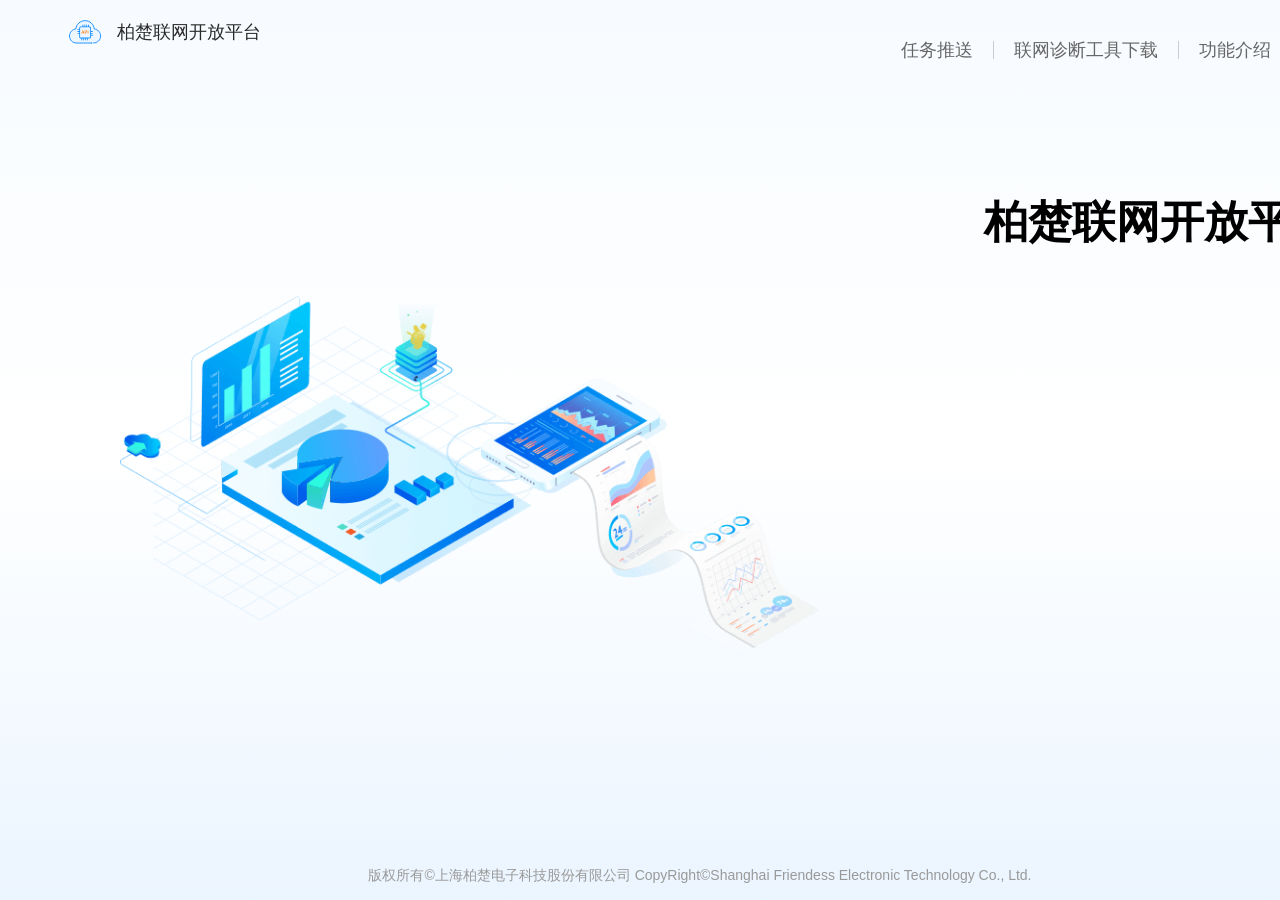
<file: web/CloudStat/index.html>
<!doctype html><html lang="" class=""><head><meta charset="utf-8"/><meta http-equiv="X-UA-Compatible" content="IE=edge"/><meta name="viewport" content="width=device-width,initial-scale=1"/><link rel="icon" href="favicon.ico"/><title>柏楚联网开放平台</title><script defer="defer" src="js/chunk-vendors.1770281523180.js"></script><script defer="defer" src="js/app.1770281523180.js"></script><link href="css/chunk-vendors.3817f8d0.css" rel="stylesheet"><link href="css/app.244e3e2c.css" rel="stylesheet"></head><body><noscript><strong>We're sorry but open-platform doesn't work properly without JavaScript enabled. Please enable it to continue.</strong></noscript><div id="app"></div></body></html>
</file>
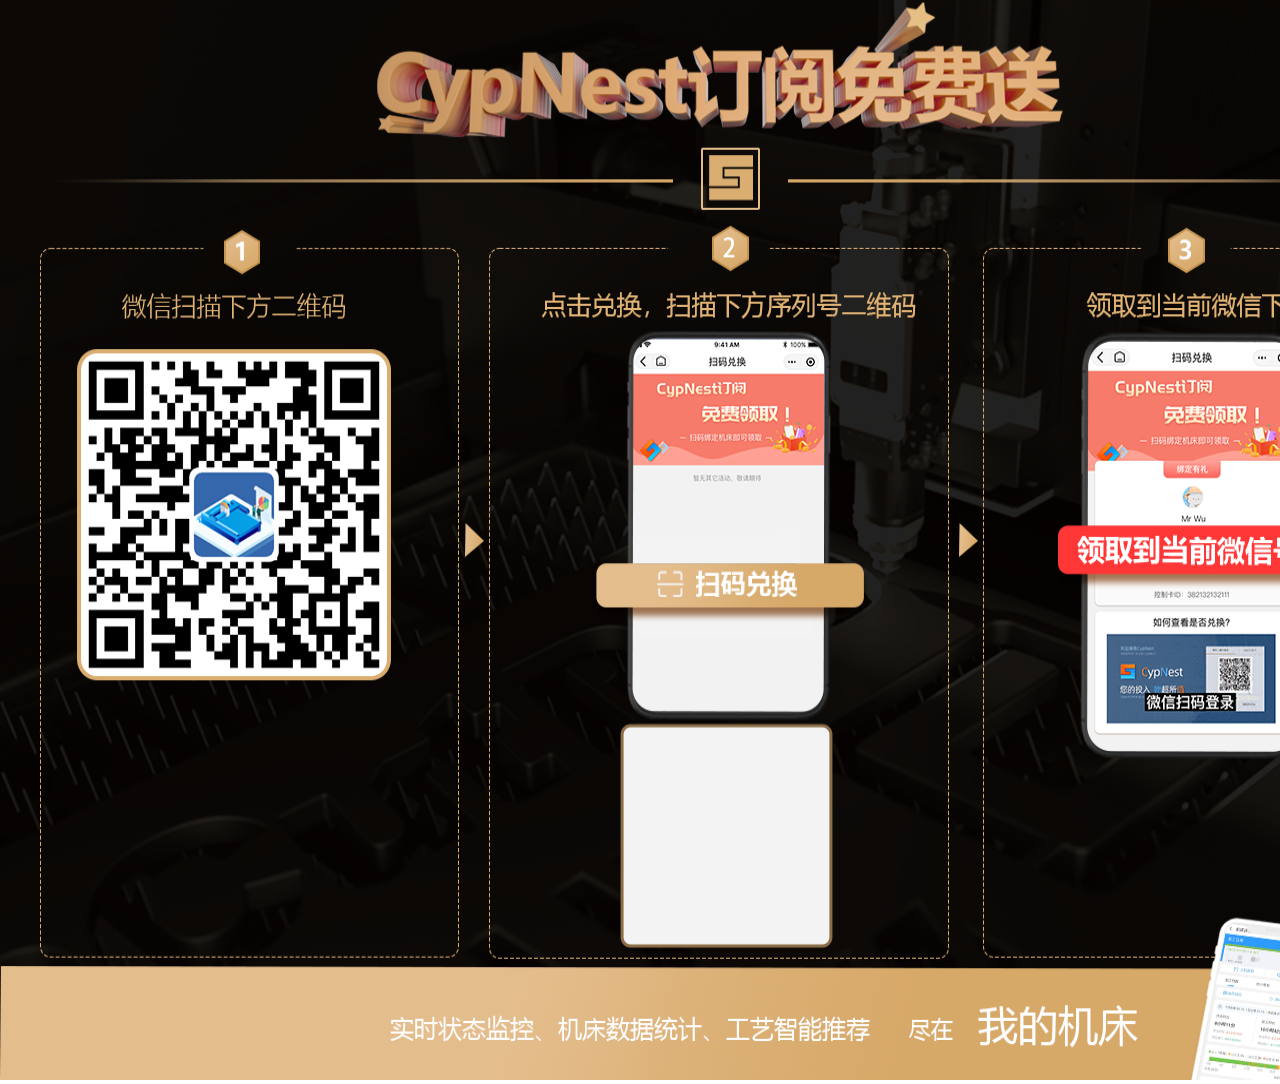
<file: web/html/getNest.html>
<!DOCTYPE html>
<html lang="en">
<head>
  <meta charset="UTF-8">
  <title>兑换</title>
  <style>
    *{
      padding: 0;
      margin: 0;
    }
    .action{
      width: 100%;
      height: 1080px;
      background: #000;
    }
    .content{
      margin: 0 auto;
      position: relative;
      width: 1440px;
      height: 1080px;
    }

    .action .content .bg{
      width: 100%;
      height: 100%;
    }
    .action .content #qrcode{
      position: absolute;
      left: 625px;
      top: 735px;
    }
  </style>
</head>
<body>
  <div class="action">
    <div class="content">
      <img class="bg" src="../images/bg.png" alt="">
      <div id="qrcode"></div>
    </div>
  </div>
<script src="../js/qrcode.js"></script>
<script>
  var serial = window.location.href.split('=')[1]
  var qrcode = new QRCode(
    document.getElementById("qrcode"),
    { text: serial,
      width: 200,
      height: 200,
      colorDark : "#000000",
      colorLight : "#ffffff",
      correctLevel : QRCode.CorrectLevel.H
    }
  );
</script>
</body>
</html>
</file>
<file: web/CloudStat/css/chunk-vendors.3817f8d0.css>
@charset "UTF-8";:root{--el-color-primary-rgb:64,158,255;--el-color-success-rgb:103,194,58;--el-color-warning-rgb:230,162,60;--el-color-danger-rgb:245,108,108;--el-color-error-rgb:245,108,108;--el-color-info-rgb:144,147,153;--el-font-size-extra-large:20px;--el-font-size-large:18px;--el-font-size-medium:16px;--el-font-size-base:14px;--el-font-size-small:13px;--el-font-size-extra-small:12px;--el-font-family:"Helvetica Neue",Helvetica,"PingFang SC","Hiragino Sans GB","Microsoft YaHei","微软雅黑",Arial,sans-serif;--el-font-weight-primary:500;--el-font-line-height-primary:24px;--el-index-normal:1;--el-index-top:1000;--el-index-popper:2000;--el-border-radius-base:4px;--el-border-radius-small:2px;--el-border-radius-round:20px;--el-border-radius-circle:100%;--el-transition-duration:0.3s;--el-transition-duration-fast:0.2s;--el-transition-function-ease-in-out-bezier:cubic-bezier(0.645,0.045,0.355,1);--el-transition-function-fast-bezier:cubic-bezier(0.23,1,0.32,1);--el-transition-all:all var(--el-transition-duration) var(--el-transition-function-ease-in-out-bezier);--el-transition-fade:opacity var(--el-transition-duration) var(--el-transition-function-fast-bezier);--el-transition-md-fade:transform var(--el-transition-duration) var(--el-transition-function-fast-bezier),opacity var(--el-transition-duration) var(--el-transition-function-fast-bezier);--el-transition-fade-linear:opacity var(--el-transition-duration-fast) linear;--el-transition-border:border-color var(--el-transition-duration-fast) var(--el-transition-function-ease-in-out-bezier);--el-transition-box-shadow:box-shadow var(--el-transition-duration-fast) var(--el-transition-function-ease-in-out-bezier);--el-transition-color:color var(--el-transition-duration-fast) var(--el-transition-function-ease-in-out-bezier);--el-component-size-large:40px;--el-component-size:32px;--el-component-size-small:24px;color-scheme:light;--el-color-white:#fff;--el-color-black:#000;--el-color-primary:#409eff;--el-color-primary-light-3:#79bbff;--el-color-primary-light-5:#a0cfff;--el-color-primary-light-7:#c6e2ff;--el-color-primary-light-8:#d9ecff;--el-color-primary-light-9:#ecf5ff;--el-color-primary-dark-2:#337ecc;--el-color-success:#67c23a;--el-color-success-light-3:#95d475;--el-color-success-light-5:#b3e19d;--el-color-success-light-7:#d1edc4;--el-color-success-light-8:#e1f3d8;--el-color-success-light-9:#f0f9eb;--el-color-success-dark-2:#529b2e;--el-color-warning:#e6a23c;--el-color-warning-light-3:#eebe77;--el-color-warning-light-5:#f3d19e;--el-color-warning-light-7:#f8e3c5;--el-color-warning-light-8:#faecd8;--el-color-warning-light-9:#fdf6ec;--el-color-warning-dark-2:#b88230;--el-color-danger:#f56c6c;--el-color-danger-light-3:#f89898;--el-color-danger-light-5:#fab6b6;--el-color-danger-light-7:#fcd3d3;--el-color-danger-light-8:#fde2e2;--el-color-danger-light-9:#fef0f0;--el-color-danger-dark-2:#c45656;--el-color-error:#f56c6c;--el-color-error-light-3:#f89898;--el-color-error-light-5:#fab6b6;--el-color-error-light-7:#fcd3d3;--el-color-error-light-8:#fde2e2;--el-color-error-light-9:#fef0f0;--el-color-error-dark-2:#c45656;--el-color-info:#909399;--el-color-info-light-3:#b1b3b8;--el-color-info-light-5:#c8c9cc;--el-color-info-light-7:#dedfe0;--el-color-info-light-8:#e9e9eb;--el-color-info-light-9:#f4f4f5;--el-color-info-dark-2:#73767a;--el-bg-color:#fff;--el-bg-color-page:#f2f3f5;--el-bg-color-overlay:#fff;--el-text-color-primary:#303133;--el-text-color-regular:#606266;--el-text-color-secondary:#909399;--el-text-color-placeholder:#a8abb2;--el-text-color-disabled:#c0c4cc;--el-border-color:#dcdfe6;--el-border-color-light:#e4e7ed;--el-border-color-lighter:#ebeef5;--el-border-color-extra-light:#f2f6fc;--el-border-color-dark:#d4d7de;--el-border-color-darker:#cdd0d6;--el-fill-color:#f0f2f5;--el-fill-color-light:#f5f7fa;--el-fill-color-lighter:#fafafa;--el-fill-color-extra-light:#fafcff;--el-fill-color-dark:#ebedf0;--el-fill-color-darker:#e6e8eb;--el-fill-color-blank:#fff;--el-box-shadow:0px 12px 32px 4px rgba(0,0,0,.04),0px 8px 20px rgba(0,0,0,.08);--el-box-shadow-light:0px 0px 12px rgba(0,0,0,.12);--el-box-shadow-lighter:0px 0px 6px rgba(0,0,0,.12);--el-box-shadow-dark:0px 16px 48px 16px rgba(0,0,0,.08),0px 12px 32px rgba(0,0,0,.12),0px 8px 16px -8px rgba(0,0,0,.16);--el-disabled-bg-color:var(--el-fill-color-light);--el-disabled-text-color:var(--el-text-color-placeholder);--el-disabled-border-color:var(--el-border-color-light);--el-overlay-color:rgba(0,0,0,.8);--el-overlay-color-light:rgba(0,0,0,.7);--el-overlay-color-lighter:rgba(0,0,0,.5);--el-mask-color:hsla(0,0%,100%,.9);--el-mask-color-extra-light:hsla(0,0%,100%,.3);--el-border-width:1px;--el-border-style:solid;--el-border-color-hover:var(--el-text-color-disabled);--el-border:var(--el-border-width) var(--el-border-style) var(--el-border-color);--el-svg-monochrome-grey:var(--el-border-color)}.fade-in-linear-enter-active,.fade-in-linear-leave-active{transition:var(--el-transition-fade-linear)}.fade-in-linear-enter-from,.fade-in-linear-leave-to{opacity:0}.el-fade-in-linear-enter-active,.el-fade-in-linear-leave-active{transition:var(--el-transition-fade-linear)}.el-fade-in-linear-enter-from,.el-fade-in-linear-leave-to{opacity:0}.el-fade-in-enter-active,.el-fade-in-leave-active{transition:all var(--el-transition-duration) cubic-bezier(.55,0,.1,1)}.el-fade-in-enter-from,.el-fade-in-leave-active{opacity:0}.el-zoom-in-center-enter-active,.el-zoom-in-center-leave-active{transition:all var(--el-transition-duration) cubic-bezier(.55,0,.1,1)}.el-zoom-in-center-enter-from,.el-zoom-in-center-leave-active{opacity:0;transform:scaleX(0)}.el-zoom-in-top-enter-active,.el-zoom-in-top-leave-active{opacity:1;transform:scaleY(1);transition:var(--el-transition-md-fade);transform-origin:center top}.el-zoom-in-top-enter-active[data-popper-placement^=top],.el-zoom-in-top-leave-active[data-popper-placement^=top]{transform-origin:center bottom}.el-zoom-in-top-enter-from,.el-zoom-in-top-leave-active{opacity:0;transform:scaleY(0)}.el-zoom-in-bottom-enter-active,.el-zoom-in-bottom-leave-active{opacity:1;transform:scaleY(1);transition:var(--el-transition-md-fade);transform-origin:center bottom}.el-zoom-in-bottom-enter-from,.el-zoom-in-bottom-leave-active{opacity:0;transform:scaleY(0)}.el-zoom-in-left-enter-active,.el-zoom-in-left-leave-active{opacity:1;transform:scale(1);transition:var(--el-transition-md-fade);transform-origin:top left}.el-zoom-in-left-enter-from,.el-zoom-in-left-leave-active{opacity:0;transform:scale(.45)}.collapse-transition{transition:var(--el-transition-duration) height ease-in-out,var(--el-transition-duration) padding-top ease-in-out,var(--el-transition-duration) padding-bottom ease-in-out}.el-collapse-transition-enter-active,.el-collapse-transition-leave-active{transition:var(--el-transition-duration) max-height ease-in-out,var(--el-transition-duration) padding-top ease-in-out,var(--el-transition-duration) padding-bottom ease-in-out}.horizontal-collapse-transition{transition:var(--el-transition-duration) width ease-in-out,var(--el-transition-duration) padding-left ease-in-out,var(--el-transition-duration) padding-right ease-in-out}.el-list-enter-active,.el-list-leave-active{transition:all 1s}.el-list-enter-from,.el-list-leave-to{opacity:0;transform:translateY(-30px)}.el-list-leave-active{position:absolute!important}.el-opacity-transition{transition:opacity var(--el-transition-duration) cubic-bezier(.55,0,.1,1)}.el-icon-loading{-webkit-animation:rotating 2s linear infinite;animation:rotating 2s linear infinite}.el-icon--right{margin-left:5px}.el-icon--left{margin-right:5px}@-webkit-keyframes rotating{0%{transform:rotate(0)}to{transform:rotate(1turn)}}@keyframes rotating{0%{transform:rotate(0)}to{transform:rotate(1turn)}}.el-icon{--color:inherit;height:1em;width:1em;line-height:1em;display:inline-flex;justify-content:center;align-items:center;position:relative;fill:currentColor;color:var(--color);font-size:inherit}.el-icon.is-loading{-webkit-animation:rotating 2s linear infinite;animation:rotating 2s linear infinite}.el-icon svg{height:1em;width:1em}.el-affix--fixed{position:fixed}.el-alert{--el-alert-padding:8px 16px;--el-alert-border-radius-base:var(--el-border-radius-base);--el-alert-title-font-size:13px;--el-alert-description-font-size:12px;--el-alert-close-font-size:12px;--el-alert-close-customed-font-size:13px;--el-alert-icon-size:16px;--el-alert-icon-large-size:28px;width:100%;padding:var(--el-alert-padding);margin:0;box-sizing:border-box;border-radius:var(--el-alert-border-radius-base);position:relative;background-color:var(--el-color-white);overflow:hidden;opacity:1;display:flex;align-items:center;transition:opacity var(--el-transition-duration-fast)}.el-alert.is-light .el-alert__close-btn{color:var(--el-text-color-placeholder)}.el-alert.is-dark .el-alert__close-btn,.el-alert.is-dark .el-alert__description{color:var(--el-color-white)}.el-alert.is-center{justify-content:center}.el-alert--success{--el-alert-bg-color:var(--el-color-success-light-9)}.el-alert--success.is-light{background-color:var(--el-alert-bg-color)}.el-alert--success.is-light,.el-alert--success.is-light .el-alert__description{color:var(--el-color-success)}.el-alert--success.is-dark{background-color:var(--el-color-success);color:var(--el-color-white)}.el-alert--info{--el-alert-bg-color:var(--el-color-info-light-9)}.el-alert--info.is-light{background-color:var(--el-alert-bg-color)}.el-alert--info.is-light,.el-alert--info.is-light .el-alert__description{color:var(--el-color-info)}.el-alert--info.is-dark{background-color:var(--el-color-info);color:var(--el-color-white)}.el-alert--warning{--el-alert-bg-color:var(--el-color-warning-light-9)}.el-alert--warning.is-light{background-color:var(--el-alert-bg-color)}.el-alert--warning.is-light,.el-alert--warning.is-light .el-alert__description{color:var(--el-color-warning)}.el-alert--warning.is-dark{background-color:var(--el-color-warning);color:var(--el-color-white)}.el-alert--error{--el-alert-bg-color:var(--el-color-error-light-9)}.el-alert--error.is-light{background-color:var(--el-alert-bg-color)}.el-alert--error.is-light,.el-alert--error.is-light .el-alert__description{color:var(--el-color-error)}.el-alert--error.is-dark{background-color:var(--el-color-error);color:var(--el-color-white)}.el-alert__content{display:table-cell;padding:0 8px}.el-alert .el-alert__icon{font-size:var(--el-alert-icon-size);width:var(--el-alert-icon-size)}.el-alert .el-alert__icon.is-big{font-size:var(--el-alert-icon-large-size);width:var(--el-alert-icon-large-size)}.el-alert__title{font-size:var(--el-alert-title-font-size);line-height:18px;vertical-align:text-top}.el-alert__title.is-bold{font-weight:700}.el-alert .el-alert__description{font-size:var(--el-alert-description-font-size);margin:5px 0 0 0}.el-alert .el-alert__close-btn{font-size:var(--el-alert-close-font-size);opacity:1;position:absolute;top:12px;right:15px;cursor:pointer}.el-alert .el-alert__close-btn.is-customed{font-style:normal;font-size:var(--el-alert-close-customed-font-size);top:9px}.el-alert-fade-enter-from,.el-alert-fade-leave-active{opacity:0}.el-aside{overflow:auto;box-sizing:border-box;flex-shrink:0;width:var(--el-aside-width,300px)}.el-autocomplete{position:relative;display:inline-block}.el-autocomplete__popper.el-popper{background:var(--el-bg-color-overlay);box-shadow:var(--el-box-shadow-light)}.el-autocomplete__popper.el-popper,.el-autocomplete__popper.el-popper .el-popper__arrow:before{border:1px solid var(--el-border-color-light)}.el-autocomplete__popper.el-popper[data-popper-placement^=top] .el-popper__arrow:before{border-top-color:transparent;border-left-color:transparent}.el-autocomplete__popper.el-popper[data-popper-placement^=bottom] .el-popper__arrow:before{border-bottom-color:transparent;border-right-color:transparent}.el-autocomplete__popper.el-popper[data-popper-placement^=left] .el-popper__arrow:before{border-left-color:transparent;border-bottom-color:transparent}.el-autocomplete__popper.el-popper[data-popper-placement^=right] .el-popper__arrow:before{border-right-color:transparent;border-top-color:transparent}.el-autocomplete-suggestion{border-radius:var(--el-border-radius-base);box-sizing:border-box}.el-autocomplete-suggestion__wrap{max-height:280px;padding:10px 0;box-sizing:border-box}.el-autocomplete-suggestion__list{margin:0;padding:0}.el-autocomplete-suggestion li{padding:0 20px;margin:0;line-height:34px;cursor:pointer;color:var(--el-text-color-regular);font-size:var(--el-font-size-base);list-style:none;text-align:left;white-space:nowrap;overflow:hidden;text-overflow:ellipsis}.el-autocomplete-suggestion li.highlighted,.el-autocomplete-suggestion li:hover{background-color:var(--el-fill-color-light)}.el-autocomplete-suggestion li.divider{margin-top:6px;border-top:1px solid var(--el-color-black)}.el-autocomplete-suggestion li.divider:last-child{margin-bottom:-6px}.el-autocomplete-suggestion.is-loading li{text-align:center;height:100px;line-height:100px;font-size:20px;color:var(--el-text-color-secondary)}.el-autocomplete-suggestion.is-loading li:after{display:inline-block;content:"";height:100%;vertical-align:middle}.el-autocomplete-suggestion.is-loading li:hover{background-color:var(--el-bg-color-overlay)}.el-autocomplete-suggestion.is-loading .el-icon-loading{vertical-align:middle}.el-avatar{--el-avatar-text-color:var(--el-color-white);--el-avatar-bg-color:var(--el-text-color-disabled);--el-avatar-text-size:14px;--el-avatar-icon-size:18px;--el-avatar-border-radius:var(--el-border-radius-base);--el-avatar-size-large:56px;--el-avatar-size-small:24px;--el-avatar-size:40px;display:inline-flex;justify-content:center;align-items:center;box-sizing:border-box;text-align:center;overflow:hidden;color:var(--el-avatar-text-color);background:var(--el-avatar-bg-color);width:var(--el-avatar-size);height:var(--el-avatar-size);font-size:var(--el-avatar-text-size)}.el-avatar>img{display:block;height:100%}.el-avatar--circle{border-radius:50%}.el-avatar--square{border-radius:var(--el-avatar-border-radius)}.el-avatar--icon{font-size:var(--el-avatar-icon-size)}.el-avatar--small{--el-avatar-size:24px}.el-avatar--large{--el-avatar-size:56px}.el-backtop{--el-backtop-bg-color:var(--el-bg-color-overlay);--el-backtop-text-color:var(--el-color-primary);--el-backtop-hover-bg-color:var(--el-border-color-extra-light);position:fixed;background-color:var(--el-backtop-bg-color);width:40px;height:40px;border-radius:50%;color:var(--el-backtop-text-color);display:flex;align-items:center;justify-content:center;font-size:20px;box-shadow:var(--el-box-shadow-lighter);cursor:pointer;z-index:5}.el-backtop:hover{background-color:var(--el-backtop-hover-bg-color)}.el-backtop__icon{font-size:20px}.el-badge{--el-badge-bg-color:var(--el-color-danger);--el-badge-radius:10px;--el-badge-font-size:12px;--el-badge-padding:6px;--el-badge-size:18px;position:relative;vertical-align:middle;display:inline-block;width:-webkit-fit-content;width:-moz-fit-content;width:fit-content}.el-badge__content{background-color:var(--el-badge-bg-color);border-radius:var(--el-badge-radius);color:var(--el-color-white);display:inline-flex;justify-content:center;align-items:center;font-size:var(--el-badge-font-size);height:var(--el-badge-size);padding:0 var(--el-badge-padding);white-space:nowrap;border:1px solid var(--el-bg-color)}.el-badge__content.is-fixed{position:absolute;top:0;right:calc(1px + var(--el-badge-size)/2);transform:translateY(-50%) translateX(100%);z-index:var(--el-index-normal)}.el-badge__content.is-fixed.is-dot{right:5px}.el-badge__content.is-dot{height:8px;width:8px;padding:0;right:0;border-radius:50%}.el-badge__content--primary{background-color:var(--el-color-primary)}.el-badge__content--success{background-color:var(--el-color-success)}.el-badge__content--warning{background-color:var(--el-color-warning)}.el-badge__content--info{background-color:var(--el-color-info)}.el-badge__content--danger{background-color:var(--el-color-danger)}.el-breadcrumb{font-size:14px;line-height:1}.el-breadcrumb:after,.el-breadcrumb:before{display:table;content:""}.el-breadcrumb:after{clear:both}.el-breadcrumb__separator{margin:0 9px;font-weight:700;color:var(--el-text-color-placeholder)}.el-breadcrumb__separator.el-icon{margin:0 6px;font-weight:400}.el-breadcrumb__separator.el-icon svg{vertical-align:middle}.el-breadcrumb__item{float:left;display:flex;align-items:center}.el-breadcrumb__inner{color:var(--el-text-color-regular)}.el-breadcrumb__inner a,.el-breadcrumb__inner.is-link{font-weight:700;text-decoration:none;transition:var(--el-transition-color);color:var(--el-text-color-primary)}.el-breadcrumb__inner a:hover,.el-breadcrumb__inner.is-link:hover{color:var(--el-color-primary);cursor:pointer}.el-breadcrumb__item:last-child .el-breadcrumb__inner,.el-breadcrumb__item:last-child .el-breadcrumb__inner a,.el-breadcrumb__item:last-child .el-breadcrumb__inner a:hover,.el-breadcrumb__item:last-child .el-breadcrumb__inner:hover{font-weight:400;color:var(--el-text-color-regular);cursor:text}.el-breadcrumb__item:last-child .el-breadcrumb__separator{display:none}.el-button-group{display:inline-block;vertical-align:middle}.el-button-group:after,.el-button-group:before{display:table;content:""}.el-button-group:after{clear:both}.el-button-group>.el-button{float:left;position:relative}.el-button-group>.el-button+.el-button{margin-left:0}.el-button-group>.el-button:first-child{border-top-right-radius:0;border-bottom-right-radius:0}.el-button-group>.el-button:last-child{border-top-left-radius:0;border-bottom-left-radius:0}.el-button-group>.el-button:first-child:last-child{border-top-right-radius:var(--el-border-radius-base);border-bottom-right-radius:var(--el-border-radius-base);border-top-left-radius:var(--el-border-radius-base);border-bottom-left-radius:var(--el-border-radius-base)}.el-button-group>.el-button:first-child:last-child.is-round{border-radius:var(--el-border-radius-round)}.el-button-group>.el-button:first-child:last-child.is-circle{border-radius:50%}.el-button-group>.el-button:not(:first-child):not(:last-child){border-radius:0}.el-button-group>.el-button:not(:last-child){margin-right:-1px}.el-button-group>.el-button.is-active,.el-button-group>.el-button:active,.el-button-group>.el-button:focus,.el-button-group>.el-button:hover{z-index:1}.el-button-group>.el-dropdown>.el-button{border-top-left-radius:0;border-bottom-left-radius:0;border-left-color:var(--el-button-divide-border-color)}.el-button-group .el-button--primary:first-child{border-right-color:var(--el-button-divide-border-color)}.el-button-group .el-button--primary:last-child{border-left-color:var(--el-button-divide-border-color)}.el-button-group .el-button--primary:not(:first-child):not(:last-child){border-left-color:var(--el-button-divide-border-color);border-right-color:var(--el-button-divide-border-color)}.el-button-group .el-button--success:first-child{border-right-color:var(--el-button-divide-border-color)}.el-button-group .el-button--success:last-child{border-left-color:var(--el-button-divide-border-color)}.el-button-group .el-button--success:not(:first-child):not(:last-child){border-left-color:var(--el-button-divide-border-color);border-right-color:var(--el-button-divide-border-color)}.el-button-group .el-button--warning:first-child{border-right-color:var(--el-button-divide-border-color)}.el-button-group .el-button--warning:last-child{border-left-color:var(--el-button-divide-border-color)}.el-button-group .el-button--warning:not(:first-child):not(:last-child){border-left-color:var(--el-button-divide-border-color);border-right-color:var(--el-button-divide-border-color)}.el-button-group .el-button--danger:first-child{border-right-color:var(--el-button-divide-border-color)}.el-button-group .el-button--danger:last-child{border-left-color:var(--el-button-divide-border-color)}.el-button-group .el-button--danger:not(:first-child):not(:last-child){border-left-color:var(--el-button-divide-border-color);border-right-color:var(--el-button-divide-border-color)}.el-button-group .el-button--info:first-child{border-right-color:var(--el-button-divide-border-color)}.el-button-group .el-button--info:last-child{border-left-color:var(--el-button-divide-border-color)}.el-button-group .el-button--info:not(:first-child):not(:last-child){border-left-color:var(--el-button-divide-border-color);border-right-color:var(--el-button-divide-border-color)}.el-button{--el-button-font-weight:var(--el-font-weight-primary);--el-button-border-color:var(--el-border-color);--el-button-bg-color:var(--el-fill-color-blank);--el-button-text-color:var(--el-text-color-regular);--el-button-disabled-text-color:var(--el-disabled-text-color);--el-button-disabled-bg-color:var(--el-fill-color-blank);--el-button-disabled-border-color:var(--el-border-color-light);--el-button-divide-border-color:hsla(0,0%,100%,.5);--el-button-hover-text-color:var(--el-color-primary);--el-button-hover-bg-color:var(--el-color-primary-light-9);--el-button-hover-border-color:var(--el-color-primary-light-7);--el-button-active-text-color:var(--el-button-hover-text-color);--el-button-active-border-color:var(--el-color-primary);--el-button-active-bg-color:var(--el-button-hover-bg-color);--el-button-outline-color:var(--el-color-primary-light-5);--el-button-hover-link-text-color:var(--el-color-info);--el-button-active-color:var(--el-text-color-primary);display:inline-flex;justify-content:center;align-items:center;line-height:1;height:32px;white-space:nowrap;cursor:pointer;color:var(--el-button-text-color);text-align:center;box-sizing:border-box;outline:0;transition:.1s;font-weight:var(--el-button-font-weight);-webkit-user-select:none;-moz-user-select:none;-ms-user-select:none;user-select:none;vertical-align:middle;-webkit-appearance:none;background-color:var(--el-button-bg-color);border:var(--el-border);border-color:var(--el-button-border-color);padding:8px 15px;font-size:var(--el-font-size-base);border-radius:var(--el-border-radius-base)}.el-button:focus,.el-button:hover{color:var(--el-button-hover-text-color);border-color:var(--el-button-hover-border-color);background-color:var(--el-button-hover-bg-color);outline:0}.el-button:active{color:var(--el-button-active-text-color);border-color:var(--el-button-active-border-color);background-color:var(--el-button-active-bg-color);outline:0}.el-button:focus-visible{outline:2px solid var(--el-button-outline-color);outline-offset:1px}.el-button>span{display:inline-flex;align-items:center}.el-button+.el-button{margin-left:12px}.el-button.is-round{padding:8px 15px}.el-button::-moz-focus-inner{border:0}.el-button [class*=el-icon]+span{margin-left:6px}.el-button [class*=el-icon] svg{vertical-align:bottom}.el-button.is-plain{--el-button-hover-text-color:var(--el-color-primary);--el-button-hover-bg-color:var(--el-fill-color-blank);--el-button-hover-border-color:var(--el-color-primary)}.el-button.is-active{color:var(--el-button-active-text-color);border-color:var(--el-button-active-border-color);background-color:var(--el-button-active-bg-color);outline:0}.el-button.is-disabled,.el-button.is-disabled:focus,.el-button.is-disabled:hover{color:var(--el-button-disabled-text-color);cursor:not-allowed;background-image:none;background-color:var(--el-button-disabled-bg-color);border-color:var(--el-button-disabled-border-color)}.el-button.is-loading{position:relative;pointer-events:none}.el-button.is-loading:before{z-index:1;pointer-events:none;content:"";position:absolute;left:-1px;top:-1px;right:-1px;bottom:-1px;border-radius:inherit;background-color:var(--el-mask-color-extra-light)}.el-button.is-round{border-radius:var(--el-border-radius-round)}.el-button.is-circle{border-radius:50%;padding:8px}.el-button.is-text{color:var(--el-button-text-color);border:0 solid transparent;background-color:transparent}.el-button.is-text.is-disabled{color:var(--el-button-disabled-text-color);background-color:transparent!important}.el-button.is-text:not(.is-disabled):focus,.el-button.is-text:not(.is-disabled):hover{background-color:var(--el-fill-color-light)}.el-button.is-text:not(.is-disabled):focus-visible{outline:2px solid var(--el-button-outline-color);outline-offset:1px}.el-button.is-text:not(.is-disabled):active{background-color:var(--el-fill-color)}.el-button.is-text:not(.is-disabled).is-has-bg{background-color:var(--el-fill-color-light)}.el-button.is-text:not(.is-disabled).is-has-bg:focus,.el-button.is-text:not(.is-disabled).is-has-bg:hover{background-color:var(--el-fill-color)}.el-button.is-text:not(.is-disabled).is-has-bg:active{background-color:var(--el-fill-color-dark)}.el-button__text--expand{letter-spacing:.3em;margin-right:-.3em}.el-button.is-link{border-color:transparent;color:var(--el-button-text-color);background:0 0;padding:2px;height:auto}.el-button.is-link:focus,.el-button.is-link:hover{color:var(--el-button-hover-link-text-color)}.el-button.is-link.is-disabled{color:var(--el-button-disabled-text-color);background-color:transparent!important;border-color:transparent!important}.el-button.is-link:not(.is-disabled):active,.el-button.is-link:not(.is-disabled):focus,.el-button.is-link:not(.is-disabled):hover{border-color:transparent;background-color:transparent}.el-button.is-link:not(.is-disabled):active{color:var(--el-button-active-color)}.el-button--text{border-color:transparent;background:0 0;color:var(--el-color-primary);padding-left:0;padding-right:0}.el-button--text.is-disabled{color:var(--el-button-disabled-text-color);background-color:transparent!important;border-color:transparent!important}.el-button--text:not(.is-disabled):focus,.el-button--text:not(.is-disabled):hover{color:var(--el-color-primary-light-3);border-color:transparent;background-color:transparent}.el-button--text:not(.is-disabled):active{color:var(--el-color-primary-dark-2);border-color:transparent;background-color:transparent}.el-button__link--expand{letter-spacing:.3em;margin-right:-.3em}.el-button--primary{--el-button-text-color:var(--el-color-white);--el-button-bg-color:var(--el-color-primary);--el-button-border-color:var(--el-color-primary);--el-button-outline-color:var(--el-color-primary-light-5);--el-button-active-color:var(--el-color-primary-dark-2);--el-button-hover-text-color:var(--el-color-white);--el-button-hover-link-text-color:var(--el-color-primary-light-5);--el-button-hover-bg-color:var(--el-color-primary-light-3);--el-button-hover-border-color:var(--el-color-primary-light-3);--el-button-active-bg-color:var(--el-color-primary-dark-2);--el-button-active-border-color:var(--el-color-primary-dark-2);--el-button-disabled-text-color:var(--el-color-white);--el-button-disabled-bg-color:var(--el-color-primary-light-5);--el-button-disabled-border-color:var(--el-color-primary-light-5)}.el-button--primary.is-link,.el-button--primary.is-plain,.el-button--primary.is-text{--el-button-text-color:var(--el-color-primary);--el-button-bg-color:var(--el-color-primary-light-9);--el-button-border-color:var(--el-color-primary-light-5);--el-button-hover-text-color:var(--el-color-white);--el-button-hover-bg-color:var(--el-color-primary);--el-button-hover-border-color:var(--el-color-primary);--el-button-active-text-color:var(--el-color-white)}.el-button--primary.is-link.is-disabled,.el-button--primary.is-link.is-disabled:active,.el-button--primary.is-link.is-disabled:focus,.el-button--primary.is-link.is-disabled:hover,.el-button--primary.is-plain.is-disabled,.el-button--primary.is-plain.is-disabled:active,.el-button--primary.is-plain.is-disabled:focus,.el-button--primary.is-plain.is-disabled:hover,.el-button--primary.is-text.is-disabled,.el-button--primary.is-text.is-disabled:active,.el-button--primary.is-text.is-disabled:focus,.el-button--primary.is-text.is-disabled:hover{color:var(--el-color-primary-light-5);background-color:var(--el-color-primary-light-9);border-color:var(--el-color-primary-light-8)}.el-button--success{--el-button-text-color:var(--el-color-white);--el-button-bg-color:var(--el-color-success);--el-button-border-color:var(--el-color-success);--el-button-outline-color:var(--el-color-success-light-5);--el-button-active-color:var(--el-color-success-dark-2);--el-button-hover-text-color:var(--el-color-white);--el-button-hover-link-text-color:var(--el-color-success-light-5);--el-button-hover-bg-color:var(--el-color-success-light-3);--el-button-hover-border-color:var(--el-color-success-light-3);--el-button-active-bg-color:var(--el-color-success-dark-2);--el-button-active-border-color:var(--el-color-success-dark-2);--el-button-disabled-text-color:var(--el-color-white);--el-button-disabled-bg-color:var(--el-color-success-light-5);--el-button-disabled-border-color:var(--el-color-success-light-5)}.el-button--success.is-link,.el-button--success.is-plain,.el-button--success.is-text{--el-button-text-color:var(--el-color-success);--el-button-bg-color:var(--el-color-success-light-9);--el-button-border-color:var(--el-color-success-light-5);--el-button-hover-text-color:var(--el-color-white);--el-button-hover-bg-color:var(--el-color-success);--el-button-hover-border-color:var(--el-color-success);--el-button-active-text-color:var(--el-color-white)}.el-button--success.is-link.is-disabled,.el-button--success.is-link.is-disabled:active,.el-button--success.is-link.is-disabled:focus,.el-button--success.is-link.is-disabled:hover,.el-button--success.is-plain.is-disabled,.el-button--success.is-plain.is-disabled:active,.el-button--success.is-plain.is-disabled:focus,.el-button--success.is-plain.is-disabled:hover,.el-button--success.is-text.is-disabled,.el-button--success.is-text.is-disabled:active,.el-button--success.is-text.is-disabled:focus,.el-button--success.is-text.is-disabled:hover{color:var(--el-color-success-light-5);background-color:var(--el-color-success-light-9);border-color:var(--el-color-success-light-8)}.el-button--warning{--el-button-text-color:var(--el-color-white);--el-button-bg-color:var(--el-color-warning);--el-button-border-color:var(--el-color-warning);--el-button-outline-color:var(--el-color-warning-light-5);--el-button-active-color:var(--el-color-warning-dark-2);--el-button-hover-text-color:var(--el-color-white);--el-button-hover-link-text-color:var(--el-color-warning-light-5);--el-button-hover-bg-color:var(--el-color-warning-light-3);--el-button-hover-border-color:var(--el-color-warning-light-3);--el-button-active-bg-color:var(--el-color-warning-dark-2);--el-button-active-border-color:var(--el-color-warning-dark-2);--el-button-disabled-text-color:var(--el-color-white);--el-button-disabled-bg-color:var(--el-color-warning-light-5);--el-button-disabled-border-color:var(--el-color-warning-light-5)}.el-button--warning.is-link,.el-button--warning.is-plain,.el-button--warning.is-text{--el-button-text-color:var(--el-color-warning);--el-button-bg-color:var(--el-color-warning-light-9);--el-button-border-color:var(--el-color-warning-light-5);--el-button-hover-text-color:var(--el-color-white);--el-button-hover-bg-color:var(--el-color-warning);--el-button-hover-border-color:var(--el-color-warning);--el-button-active-text-color:var(--el-color-white)}.el-button--warning.is-link.is-disabled,.el-button--warning.is-link.is-disabled:active,.el-button--warning.is-link.is-disabled:focus,.el-button--warning.is-link.is-disabled:hover,.el-button--warning.is-plain.is-disabled,.el-button--warning.is-plain.is-disabled:active,.el-button--warning.is-plain.is-disabled:focus,.el-button--warning.is-plain.is-disabled:hover,.el-button--warning.is-text.is-disabled,.el-button--warning.is-text.is-disabled:active,.el-button--warning.is-text.is-disabled:focus,.el-button--warning.is-text.is-disabled:hover{color:var(--el-color-warning-light-5);background-color:var(--el-color-warning-light-9);border-color:var(--el-color-warning-light-8)}.el-button--danger{--el-button-text-color:var(--el-color-white);--el-button-bg-color:var(--el-color-danger);--el-button-border-color:var(--el-color-danger);--el-button-outline-color:var(--el-color-danger-light-5);--el-button-active-color:var(--el-color-danger-dark-2);--el-button-hover-text-color:var(--el-color-white);--el-button-hover-link-text-color:var(--el-color-danger-light-5);--el-button-hover-bg-color:var(--el-color-danger-light-3);--el-button-hover-border-color:var(--el-color-danger-light-3);--el-button-active-bg-color:var(--el-color-danger-dark-2);--el-button-active-border-color:var(--el-color-danger-dark-2);--el-button-disabled-text-color:var(--el-color-white);--el-button-disabled-bg-color:var(--el-color-danger-light-5);--el-button-disabled-border-color:var(--el-color-danger-light-5)}.el-button--danger.is-link,.el-button--danger.is-plain,.el-button--danger.is-text{--el-button-text-color:var(--el-color-danger);--el-button-bg-color:var(--el-color-danger-light-9);--el-button-border-color:var(--el-color-danger-light-5);--el-button-hover-text-color:var(--el-color-white);--el-button-hover-bg-color:var(--el-color-danger);--el-button-hover-border-color:var(--el-color-danger);--el-button-active-text-color:var(--el-color-white)}.el-button--danger.is-link.is-disabled,.el-button--danger.is-link.is-disabled:active,.el-button--danger.is-link.is-disabled:focus,.el-button--danger.is-link.is-disabled:hover,.el-button--danger.is-plain.is-disabled,.el-button--danger.is-plain.is-disabled:active,.el-button--danger.is-plain.is-disabled:focus,.el-button--danger.is-plain.is-disabled:hover,.el-button--danger.is-text.is-disabled,.el-button--danger.is-text.is-disabled:active,.el-button--danger.is-text.is-disabled:focus,.el-button--danger.is-text.is-disabled:hover{color:var(--el-color-danger-light-5);background-color:var(--el-color-danger-light-9);border-color:var(--el-color-danger-light-8)}.el-button--info{--el-button-text-color:var(--el-color-white);--el-button-bg-color:var(--el-color-info);--el-button-border-color:var(--el-color-info);--el-button-outline-color:var(--el-color-info-light-5);--el-button-active-color:var(--el-color-info-dark-2);--el-button-hover-text-color:var(--el-color-white);--el-button-hover-link-text-color:var(--el-color-info-light-5);--el-button-hover-bg-color:var(--el-color-info-light-3);--el-button-hover-border-color:var(--el-color-info-light-3);--el-button-active-bg-color:var(--el-color-info-dark-2);--el-button-active-border-color:var(--el-color-info-dark-2);--el-button-disabled-text-color:var(--el-color-white);--el-button-disabled-bg-color:var(--el-color-info-light-5);--el-button-disabled-border-color:var(--el-color-info-light-5)}.el-button--info.is-link,.el-button--info.is-plain,.el-button--info.is-text{--el-button-text-color:var(--el-color-info);--el-button-bg-color:var(--el-color-info-light-9);--el-button-border-color:var(--el-color-info-light-5);--el-button-hover-text-color:var(--el-color-white);--el-button-hover-bg-color:var(--el-color-info);--el-button-hover-border-color:var(--el-color-info);--el-button-active-text-color:var(--el-color-white)}.el-button--info.is-link.is-disabled,.el-button--info.is-link.is-disabled:active,.el-button--info.is-link.is-disabled:focus,.el-button--info.is-link.is-disabled:hover,.el-button--info.is-plain.is-disabled,.el-button--info.is-plain.is-disabled:active,.el-button--info.is-plain.is-disabled:focus,.el-button--info.is-plain.is-disabled:hover,.el-button--info.is-text.is-disabled,.el-button--info.is-text.is-disabled:active,.el-button--info.is-text.is-disabled:focus,.el-button--info.is-text.is-disabled:hover{color:var(--el-color-info-light-5);background-color:var(--el-color-info-light-9);border-color:var(--el-color-info-light-8)}.el-button--large{--el-button-size:40px;height:var(--el-button-size);padding:12px 19px;font-size:var(--el-font-size-base);border-radius:var(--el-border-radius-base)}.el-button--large [class*=el-icon]+span{margin-left:8px}.el-button--large.is-round{padding:12px 19px}.el-button--large.is-circle{width:var(--el-button-size);padding:12px}.el-button--small{--el-button-size:24px;height:var(--el-button-size);padding:5px 11px;font-size:12px;border-radius:calc(var(--el-border-radius-base) - 1px)}.el-button--small [class*=el-icon]+span{margin-left:4px}.el-button--small.is-round{padding:5px 11px}.el-button--small.is-circle{width:var(--el-button-size);padding:5px}.el-calendar{--el-calendar-border:var(--el-table-border,1px solid var(--el-border-color-lighter));--el-calendar-header-border-bottom:var(--el-calendar-border);--el-calendar-selected-bg-color:var(--el-color-primary-light-9);--el-calendar-cell-width:85px;background-color:var(--el-fill-color-blank)}.el-calendar__header{display:flex;justify-content:space-between;padding:12px 20px;border-bottom:var(--el-calendar-header-border-bottom)}.el-calendar__title{color:var(--el-text-color);align-self:center}.el-calendar__body{padding:12px 20px 35px}.el-calendar-table{table-layout:fixed;width:100%}.el-calendar-table thead th{padding:12px 0;color:var(--el-text-color-regular);font-weight:400}.el-calendar-table:not(.is-range) td.next,.el-calendar-table:not(.is-range) td.prev{color:var(--el-text-color-placeholder)}.el-calendar-table td{border-bottom:var(--el-calendar-border);border-right:var(--el-calendar-border);vertical-align:top;transition:background-color var(--el-transition-duration-fast) ease}.el-calendar-table td.is-selected{background-color:var(--el-calendar-selected-bg-color)}.el-calendar-table td.is-today{color:var(--el-color-primary)}.el-calendar-table tr:first-child td{border-top:var(--el-calendar-border)}.el-calendar-table tr td:first-child{border-left:var(--el-calendar-border)}.el-calendar-table tr.el-calendar-table__row--hide-border td{border-top:none}.el-calendar-table .el-calendar-day{box-sizing:border-box;padding:8px;height:var(--el-calendar-cell-width)}.el-calendar-table .el-calendar-day:hover{cursor:pointer;background-color:var(--el-calendar-selected-bg-color)}.el-card{--el-card-border-color:var(--el-border-color-light);--el-card-border-radius:4px;--el-card-padding:20px;--el-card-bg-color:var(--el-fill-color-blank);border-radius:var(--el-card-border-radius);border:1px solid var(--el-card-border-color);background-color:var(--el-card-bg-color);overflow:hidden;color:var(--el-text-color-primary);transition:var(--el-transition-duration)}.el-card.is-always-shadow,.el-card.is-hover-shadow:focus,.el-card.is-hover-shadow:hover{box-shadow:var(--el-box-shadow-light)}.el-card__header{padding:calc(var(--el-card-padding) - 2px) var(--el-card-padding);border-bottom:1px solid var(--el-card-border-color);box-sizing:border-box}.el-card__body{padding:var(--el-card-padding)}.el-carousel__item{position:absolute;top:0;left:0;width:100%;height:100%;display:inline-block;overflow:hidden}.el-carousel__item,.el-carousel__item.is-active{z-index:calc(var(--el-index-normal) - 1)}.el-carousel__item--card,.el-carousel__item.is-animating{transition:transform .4s ease-in-out}.el-carousel__item--card{width:50%}.el-carousel__item--card.is-in-stage{cursor:pointer;z-index:var(--el-index-normal)}.el-carousel__item--card.is-in-stage.is-hover .el-carousel__mask,.el-carousel__item--card.is-in-stage:hover .el-carousel__mask{opacity:.12}.el-carousel__item--card.is-active{z-index:calc(var(--el-index-normal) + 1)}.el-carousel__mask{position:absolute;width:100%;height:100%;top:0;left:0;background-color:var(--el-color-white);opacity:.24;transition:var(--el-transition-duration-fast)}.el-carousel{--el-carousel-arrow-font-size:12px;--el-carousel-arrow-size:36px;--el-carousel-arrow-background:rgba(31,45,61,.11);--el-carousel-arrow-hover-background:rgba(31,45,61,.23);--el-carousel-indicator-width:30px;--el-carousel-indicator-height:2px;--el-carousel-indicator-padding-horizontal:4px;--el-carousel-indicator-padding-vertical:12px;--el-carousel-indicator-out-color:var(--el-border-color-hover);position:relative}.el-carousel--horizontal{overflow-x:hidden}.el-carousel--vertical{overflow-y:hidden}.el-carousel__container{position:relative;height:300px}.el-carousel__arrow{border:none;outline:0;padding:0;margin:0;height:var(--el-carousel-arrow-size);width:var(--el-carousel-arrow-size);cursor:pointer;transition:var(--el-transition-duration);border-radius:50%;background-color:var(--el-carousel-arrow-background);color:#fff;position:absolute;top:50%;z-index:10;transform:translateY(-50%);text-align:center;font-size:var(--el-carousel-arrow-font-size);display:inline-flex;justify-content:center;align-items:center}.el-carousel__arrow--left{left:16px}.el-carousel__arrow--right{right:16px}.el-carousel__arrow:hover{background-color:var(--el-carousel-arrow-hover-background)}.el-carousel__arrow i{cursor:pointer}.el-carousel__indicators{position:absolute;list-style:none;margin:0;padding:0;z-index:calc(var(--el-index-normal) + 1)}.el-carousel__indicators--horizontal{bottom:0;left:50%;transform:translateX(-50%)}.el-carousel__indicators--vertical{right:0;top:50%;transform:translateY(-50%)}.el-carousel__indicators--outside{bottom:calc(var(--el-carousel-indicator-height) + var(--el-carousel-indicator-padding-vertical)*2);text-align:center;position:static;transform:none}.el-carousel__indicators--outside .el-carousel__indicator:hover button{opacity:.64}.el-carousel__indicators--outside button{background-color:var(--el-carousel-indicator-out-color);opacity:.24}.el-carousel__indicators--labels{left:0;right:0;transform:none;text-align:center}.el-carousel__indicators--labels .el-carousel__button{height:auto;width:auto;padding:2px 18px;font-size:12px;color:#000}.el-carousel__indicators--labels .el-carousel__indicator{padding:6px 4px}.el-carousel__indicator{background-color:transparent;cursor:pointer}.el-carousel__indicator:hover button{opacity:.72}.el-carousel__indicator--horizontal{display:inline-block;padding:var(--el-carousel-indicator-padding-vertical) var(--el-carousel-indicator-padding-horizontal)}.el-carousel__indicator--vertical{padding:var(--el-carousel-indicator-padding-horizontal) var(--el-carousel-indicator-padding-vertical)}.el-carousel__indicator--vertical .el-carousel__button{width:var(--el-carousel-indicator-height);height:calc(var(--el-carousel-indicator-width)/2)}.el-carousel__indicator.is-active button{opacity:1}.el-carousel__button{display:block;opacity:.48;width:var(--el-carousel-indicator-width);height:var(--el-carousel-indicator-height);background-color:#fff;border:none;outline:0;padding:0;margin:0;cursor:pointer;transition:var(--el-transition-duration)}.carousel-arrow-left-enter-from,.carousel-arrow-left-leave-active{transform:translateY(-50%) translateX(-10px);opacity:0}.carousel-arrow-right-enter-from,.carousel-arrow-right-leave-active{transform:translateY(-50%) translateX(10px);opacity:0}.el-cascader-panel{--el-cascader-menu-text-color:var(--el-text-color-regular);--el-cascader-menu-selected-text-color:var(--el-color-primary);--el-cascader-menu-fill:var(--el-bg-color-overlay);--el-cascader-menu-font-size:var(--el-font-size-base);--el-cascader-menu-radius:var(--el-border-radius-base);--el-cascader-menu-border:solid 1px var(--el-border-color-light);--el-cascader-menu-shadow:var(--el-box-shadow-light);--el-cascader-node-background-hover:var(--el-fill-color-light);--el-cascader-node-color-disabled:var(--el-text-color-placeholder);--el-cascader-color-empty:var(--el-text-color-placeholder);--el-cascader-tag-background:var(--el-fill-color);display:flex;border-radius:var(--el-cascader-menu-radius);font-size:var(--el-cascader-menu-font-size)}.el-cascader-panel.is-bordered{border:var(--el-cascader-menu-border);border-radius:var(--el-cascader-menu-radius)}.el-cascader-menu{min-width:180px;box-sizing:border-box;color:var(--el-cascader-menu-text-color);border-right:var(--el-cascader-menu-border)}.el-cascader-menu:last-child{border-right:none}.el-cascader-menu:last-child .el-cascader-node{padding-right:20px}.el-cascader-menu__wrap.el-scrollbar__wrap{height:204px}.el-cascader-menu__list{position:relative;min-height:100%;margin:0;padding:6px 0;list-style:none;box-sizing:border-box}.el-cascader-menu__hover-zone{position:absolute;top:0;left:0;width:100%;height:100%;pointer-events:none}.el-cascader-menu__empty-text{position:absolute;top:50%;left:50%;transform:translate(-50%,-50%);display:flex;align-items:center;color:var(--el-cascader-color-empty)}.el-cascader-menu__empty-text .is-loading{margin-right:2px}.el-cascader-node{position:relative;display:flex;align-items:center;padding:0 30px 0 20px;height:34px;line-height:34px;outline:0}.el-cascader-node.is-selectable.in-active-path{color:var(--el-cascader-menu-text-color)}.el-cascader-node.in-active-path,.el-cascader-node.is-active,.el-cascader-node.is-selectable.in-checked-path{color:var(--el-cascader-menu-selected-text-color);font-weight:700}.el-cascader-node:not(.is-disabled){cursor:pointer}.el-cascader-node:not(.is-disabled):focus,.el-cascader-node:not(.is-disabled):hover{background:var(--el-cascader-node-background-hover)}.el-cascader-node.is-disabled{color:var(--el-cascader-node-color-disabled);cursor:not-allowed}.el-cascader-node__prefix{position:absolute;left:10px}.el-cascader-node__postfix{position:absolute;right:10px}.el-cascader-node__label{flex:1;text-align:left;padding:0 8px;white-space:nowrap;overflow:hidden;text-overflow:ellipsis}.el-cascader-node>.el-checkbox,.el-cascader-node>.el-radio{margin-right:0}.el-cascader-node>.el-radio .el-radio__label{padding-left:0}.el-cascader{--el-cascader-menu-text-color:var(--el-text-color-regular);--el-cascader-menu-selected-text-color:var(--el-color-primary);--el-cascader-menu-fill:var(--el-bg-color-overlay);--el-cascader-menu-font-size:var(--el-font-size-base);--el-cascader-menu-radius:var(--el-border-radius-base);--el-cascader-menu-border:solid 1px var(--el-border-color-light);--el-cascader-menu-shadow:var(--el-box-shadow-light);--el-cascader-node-background-hover:var(--el-fill-color-light);--el-cascader-node-color-disabled:var(--el-text-color-placeholder);--el-cascader-color-empty:var(--el-text-color-placeholder);--el-cascader-tag-background:var(--el-fill-color);display:inline-block;vertical-align:middle;position:relative;font-size:var(--el-font-size-base);line-height:32px;outline:0}.el-cascader:not(.is-disabled):hover .el-input__wrapper{cursor:pointer;box-shadow:0 0 0 1px var(--el-input-hover-border-color) inset}.el-cascader .el-input{display:flex;cursor:pointer}.el-cascader .el-input .el-input__inner{text-overflow:ellipsis;cursor:pointer}.el-cascader .el-input .el-input__suffix-inner .el-icon{height:calc(100% - 2px)}.el-cascader .el-input .el-input__suffix-inner .el-icon svg{vertical-align:middle}.el-cascader .el-input .icon-arrow-down{transition:transform var(--el-transition-duration);font-size:14px}.el-cascader .el-input .icon-arrow-down.is-reverse{transform:rotate(180deg)}.el-cascader .el-input .icon-circle-close:hover{color:var(--el-input-clear-hover-color,var(--el-text-color-secondary))}.el-cascader .el-input.is-focus .el-input__wrapper{box-shadow:0 0 0 1px var(--el-input-focus-border-color,var(--el-color-primary)) inset}.el-cascader--large{font-size:14px;line-height:40px}.el-cascader--small{font-size:12px;line-height:24px}.el-cascader.is-disabled .el-cascader__label{z-index:calc(var(--el-index-normal) + 1);color:var(--el-disabled-text-color)}.el-cascader__dropdown{--el-cascader-menu-text-color:var(--el-text-color-regular);--el-cascader-menu-selected-text-color:var(--el-color-primary);--el-cascader-menu-fill:var(--el-bg-color-overlay);--el-cascader-menu-font-size:var(--el-font-size-base);--el-cascader-menu-radius:var(--el-border-radius-base);--el-cascader-menu-border:solid 1px var(--el-border-color-light);--el-cascader-menu-shadow:var(--el-box-shadow-light);--el-cascader-node-background-hover:var(--el-fill-color-light);--el-cascader-node-color-disabled:var(--el-text-color-placeholder);--el-cascader-color-empty:var(--el-text-color-placeholder);--el-cascader-tag-background:var(--el-fill-color);font-size:var(--el-cascader-menu-font-size);border-radius:var(--el-cascader-menu-radius)}.el-cascader__dropdown.el-popper{background:var(--el-cascader-menu-fill)}.el-cascader__dropdown.el-popper,.el-cascader__dropdown.el-popper .el-popper__arrow:before{border:var(--el-cascader-menu-border)}.el-cascader__dropdown.el-popper[data-popper-placement^=top] .el-popper__arrow:before{border-top-color:transparent;border-left-color:transparent}.el-cascader__dropdown.el-popper[data-popper-placement^=bottom] .el-popper__arrow:before{border-bottom-color:transparent;border-right-color:transparent}.el-cascader__dropdown.el-popper[data-popper-placement^=left] .el-popper__arrow:before{border-left-color:transparent;border-bottom-color:transparent}.el-cascader__dropdown.el-popper[data-popper-placement^=right] .el-popper__arrow:before{border-right-color:transparent;border-top-color:transparent}.el-cascader__dropdown.el-popper{box-shadow:var(--el-cascader-menu-shadow)}.el-cascader__tags{position:absolute;left:0;right:30px;top:50%;transform:translateY(-50%);display:flex;flex-wrap:wrap;line-height:normal;text-align:left;box-sizing:border-box}.el-cascader__tags .el-tag{display:inline-flex;align-items:center;max-width:100%;margin:2px 0 2px 6px;text-overflow:ellipsis;background:var(--el-cascader-tag-background)}.el-cascader__tags .el-tag:not(.is-hit){border-color:transparent}.el-cascader__tags .el-tag>span{flex:1;overflow:hidden;text-overflow:ellipsis}.el-cascader__tags .el-tag .el-icon-close{flex:none;background-color:var(--el-text-color-placeholder);color:var(--el-color-white)}.el-cascader__tags .el-tag .el-icon-close:hover{background-color:var(--el-text-color-secondary)}.el-cascader__collapse-tags{white-space:normal;z-index:var(--el-index-normal)}.el-cascader__collapse-tags .el-tag{display:inline-flex;align-items:center;max-width:100%;margin:2px 0 2px 6px;text-overflow:ellipsis;background:var(--el-fill-color)}.el-cascader__collapse-tags .el-tag:not(.is-hit){border-color:transparent}.el-cascader__collapse-tags .el-tag>span{flex:1;overflow:hidden;text-overflow:ellipsis}.el-cascader__collapse-tags .el-tag .el-icon-close{flex:none;background-color:var(--el-text-color-placeholder);color:var(--el-color-white)}.el-cascader__collapse-tags .el-tag .el-icon-close:hover{background-color:var(--el-text-color-secondary)}.el-cascader__suggestion-panel{border-radius:var(--el-cascader-menu-radius)}.el-cascader__suggestion-list{max-height:204px;margin:0;padding:6px 0;font-size:var(--el-font-size-base);color:var(--el-cascader-menu-text-color);text-align:center}.el-cascader__suggestion-item{display:flex;justify-content:space-between;align-items:center;height:34px;padding:0 15px;text-align:left;outline:0;cursor:pointer}.el-cascader__suggestion-item:focus,.el-cascader__suggestion-item:hover{background:var(--el-cascader-node-background-hover)}.el-cascader__suggestion-item.is-checked{color:var(--el-cascader-menu-selected-text-color);font-weight:700}.el-cascader__suggestion-item>span{margin-right:10px}.el-cascader__empty-text{margin:10px 0;color:var(--el-cascader-color-empty)}.el-cascader__search-input{flex:1;height:24px;min-width:60px;margin:2px 0 2px 11px;padding:0;color:var(--el-cascader-menu-text-color);border:none;outline:0;box-sizing:border-box;background:0 0}.el-cascader__search-input::-moz-placeholder{color:transparent}.el-cascader__search-input:-ms-input-placeholder{color:transparent}.el-cascader__search-input::placeholder{color:transparent}.el-check-tag{background-color:var(--el-color-info-light-9);border-radius:var(--el-border-radius-base);color:var(--el-color-info);cursor:pointer;display:inline-block;font-size:var(--el-font-size-base);line-height:var(--el-font-size-base);padding:7px 15px;transition:var(--el-transition-all);font-weight:700}.el-check-tag:hover{background-color:var(--el-color-info-light-7)}.el-check-tag.is-checked{background-color:var(--el-color-primary-light-8);color:var(--el-color-primary)}.el-check-tag.is-checked:hover{background-color:var(--el-color-primary-light-7)}.el-checkbox-button{--el-checkbox-button-checked-bg-color:var(--el-color-primary);--el-checkbox-button-checked-text-color:var(--el-color-white);--el-checkbox-button-checked-border-color:var(--el-color-primary);position:relative;display:inline-block}.el-checkbox-button__inner{display:inline-block;line-height:1;font-weight:var(--el-checkbox-font-weight);white-space:nowrap;vertical-align:middle;cursor:pointer;background:var(--el-button-bg-color,var(--el-fill-color-blank));border:var(--el-border);border-left:0;color:var(--el-button-text-color,var(--el-text-color-regular));-webkit-appearance:none;text-align:center;box-sizing:border-box;outline:0;margin:0;position:relative;transition:var(--el-transition-all);-webkit-user-select:none;-moz-user-select:none;-ms-user-select:none;user-select:none;padding:8px 15px;font-size:var(--el-font-size-base);border-radius:0}.el-checkbox-button__inner.is-round{padding:8px 15px}.el-checkbox-button__inner:hover{color:var(--el-color-primary)}.el-checkbox-button__inner [class*=el-icon-]{line-height:.9}.el-checkbox-button__inner [class*=el-icon-]+span{margin-left:5px}.el-checkbox-button__original{opacity:0;outline:0;position:absolute;margin:0;z-index:-1}.el-checkbox-button.is-checked .el-checkbox-button__inner{color:var(--el-checkbox-button-checked-text-color);background-color:var(--el-checkbox-button-checked-bg-color);border-color:var(--el-checkbox-button-checked-border-color);box-shadow:-1px 0 0 0 var(--el-color-primary-light-7)}.el-checkbox-button.is-checked:first-child .el-checkbox-button__inner{border-left-color:var(--el-checkbox-button-checked-border-color)}.el-checkbox-button.is-disabled .el-checkbox-button__inner{color:var(--el-disabled-text-color);cursor:not-allowed;background-image:none;background-color:var(--el-button-disabled-bg-color,var(--el-fill-color-blank));border-color:var(--el-button-disabled-border-color,var(--el-border-color-light));box-shadow:none}.el-checkbox-button.is-disabled:first-child .el-checkbox-button__inner{border-left-color:var(--el-button-disabled-border-color,var(--el-border-color-light))}.el-checkbox-button:first-child .el-checkbox-button__inner{border-left:var(--el-border);border-top-left-radius:var(--el-border-radius-base);border-bottom-left-radius:var(--el-border-radius-base);box-shadow:none!important}.el-checkbox-button.is-focus .el-checkbox-button__inner{border-color:var(--el-checkbox-button-checked-border-color)}.el-checkbox-button:last-child .el-checkbox-button__inner{border-top-right-radius:var(--el-border-radius-base);border-bottom-right-radius:var(--el-border-radius-base)}.el-checkbox-button--large .el-checkbox-button__inner{padding:12px 19px;font-size:var(--el-font-size-base);border-radius:0}.el-checkbox-button--large .el-checkbox-button__inner.is-round{padding:12px 19px}.el-checkbox-button--small .el-checkbox-button__inner{padding:5px 11px;font-size:12px;border-radius:0}.el-checkbox-button--small .el-checkbox-button__inner.is-round{padding:5px 11px}.el-checkbox-group{font-size:0;line-height:0}.el-checkbox{--el-checkbox-font-size:14px;--el-checkbox-font-weight:var(--el-font-weight-primary);--el-checkbox-text-color:var(--el-text-color-regular);--el-checkbox-input-height:14px;--el-checkbox-input-width:14px;--el-checkbox-border-radius:var(--el-border-radius-small);--el-checkbox-bg-color:var(--el-fill-color-blank);--el-checkbox-input-border:var(--el-border);--el-checkbox-disabled-border-color:var(--el-border-color);--el-checkbox-disabled-input-fill:var(--el-fill-color-light);--el-checkbox-disabled-icon-color:var(--el-text-color-placeholder);--el-checkbox-disabled-checked-input-fill:var(--el-border-color-extra-light);--el-checkbox-disabled-checked-input-border-color:var(--el-border-color);--el-checkbox-disabled-checked-icon-color:var(--el-text-color-placeholder);--el-checkbox-checked-text-color:var(--el-color-primary);--el-checkbox-checked-input-border-color:var(--el-color-primary);--el-checkbox-checked-bg-color:var(--el-color-primary);--el-checkbox-checked-icon-color:var(--el-color-white);--el-checkbox-input-border-color-hover:var(--el-color-primary);color:var(--el-checkbox-text-color);font-weight:var(--el-checkbox-font-weight);font-size:var(--el-font-size-base);position:relative;cursor:pointer;display:inline-flex;align-items:center;white-space:nowrap;-webkit-user-select:none;-moz-user-select:none;-ms-user-select:none;user-select:none;margin-right:30px;height:32px}.el-checkbox.is-disabled{cursor:not-allowed}.el-checkbox.is-bordered{padding:0 15px 0 9px;border-radius:var(--el-border-radius-base);border:var(--el-border);box-sizing:border-box}.el-checkbox.is-bordered.is-checked{border-color:var(--el-color-primary)}.el-checkbox.is-bordered.is-disabled{border-color:var(--el-border-color-lighter)}.el-checkbox.is-bordered.el-checkbox--large{padding:0 19px 0 11px;border-radius:var(--el-border-radius-base)}.el-checkbox.is-bordered.el-checkbox--large .el-checkbox__label{font-size:var(--el-font-size-base)}.el-checkbox.is-bordered.el-checkbox--large .el-checkbox__inner{height:14px;width:14px}.el-checkbox.is-bordered.el-checkbox--small{padding:0 11px 0 7px;border-radius:calc(var(--el-border-radius-base) - 1px)}.el-checkbox.is-bordered.el-checkbox--small .el-checkbox__label{font-size:12px}.el-checkbox.is-bordered.el-checkbox--small .el-checkbox__inner{height:12px;width:12px}.el-checkbox.is-bordered.el-checkbox--small .el-checkbox__inner:after{height:6px;width:2px}.el-checkbox input:focus-visible+.el-checkbox__inner{outline:2px solid var(--el-checkbox-input-border-color-hover);outline-offset:1px;border-radius:var(--el-checkbox-border-radius)}.el-checkbox__input{white-space:nowrap;cursor:pointer;outline:0;display:inline-flex;position:relative}.el-checkbox__input.is-disabled .el-checkbox__inner{background-color:var(--el-checkbox-disabled-input-fill);border-color:var(--el-checkbox-disabled-border-color);cursor:not-allowed}.el-checkbox__input.is-disabled .el-checkbox__inner:after{cursor:not-allowed;border-color:var(--el-checkbox-disabled-icon-color)}.el-checkbox__input.is-disabled.is-checked .el-checkbox__inner{background-color:var(--el-checkbox-disabled-checked-input-fill);border-color:var(--el-checkbox-disabled-checked-input-border-color)}.el-checkbox__input.is-disabled.is-checked .el-checkbox__inner:after{border-color:var(--el-checkbox-disabled-checked-icon-color)}.el-checkbox__input.is-disabled.is-indeterminate .el-checkbox__inner{background-color:var(--el-checkbox-disabled-checked-input-fill);border-color:var(--el-checkbox-disabled-checked-input-border-color)}.el-checkbox__input.is-disabled.is-indeterminate .el-checkbox__inner:before{background-color:var(--el-checkbox-disabled-checked-icon-color);border-color:var(--el-checkbox-disabled-checked-icon-color)}.el-checkbox__input.is-disabled+span.el-checkbox__label{color:var(--el-disabled-text-color);cursor:not-allowed}.el-checkbox__input.is-checked .el-checkbox__inner{background-color:var(--el-checkbox-checked-bg-color);border-color:var(--el-checkbox-checked-input-border-color)}.el-checkbox__input.is-checked .el-checkbox__inner:after{transform:rotate(45deg) scaleY(1)}.el-checkbox__input.is-checked+.el-checkbox__label{color:var(--el-checkbox-checked-text-color)}.el-checkbox__input.is-focus:not(.is-checked) .el-checkbox__original:not(:focus-visible){border-color:var(--el-checkbox-input-border-color-hover)}.el-checkbox__input.is-indeterminate .el-checkbox__inner{background-color:var(--el-checkbox-checked-bg-color);border-color:var(--el-checkbox-checked-input-border-color)}.el-checkbox__input.is-indeterminate .el-checkbox__inner:before{content:"";position:absolute;display:block;background-color:var(--el-checkbox-checked-icon-color);height:2px;transform:scale(.5);left:0;right:0;top:5px}.el-checkbox__input.is-indeterminate .el-checkbox__inner:after{display:none}.el-checkbox__inner{display:inline-block;position:relative;border:var(--el-checkbox-input-border);border-radius:var(--el-checkbox-border-radius);box-sizing:border-box;width:var(--el-checkbox-input-width);height:var(--el-checkbox-input-height);background-color:var(--el-checkbox-bg-color);z-index:var(--el-index-normal);transition:border-color .25s cubic-bezier(.71,-.46,.29,1.46),background-color .25s cubic-bezier(.71,-.46,.29,1.46),outline .25s cubic-bezier(.71,-.46,.29,1.46)}.el-checkbox__inner:hover{border-color:var(--el-checkbox-input-border-color-hover)}.el-checkbox__inner:after{box-sizing:content-box;content:"";border:1px solid var(--el-checkbox-checked-icon-color);border-left:0;border-top:0;height:7px;left:4px;position:absolute;top:1px;transform:rotate(45deg) scaleY(0);width:3px;transition:transform .15s ease-in 50ms;transform-origin:center}.el-checkbox__original{opacity:0;outline:0;position:absolute;margin:0;width:0;height:0;z-index:-1}.el-checkbox__label{display:inline-block;padding-left:8px;line-height:1;font-size:var(--el-checkbox-font-size)}.el-checkbox.el-checkbox--large{height:40px}.el-checkbox.el-checkbox--large .el-checkbox__label{font-size:14px}.el-checkbox.el-checkbox--large .el-checkbox__inner{width:14px;height:14px}.el-checkbox.el-checkbox--small{height:24px}.el-checkbox.el-checkbox--small .el-checkbox__label{font-size:12px}.el-checkbox.el-checkbox--small .el-checkbox__inner{width:12px;height:12px}.el-checkbox.el-checkbox--small .el-checkbox__input.is-indeterminate .el-checkbox__inner:before{top:4px}.el-checkbox.el-checkbox--small .el-checkbox__inner:after{width:2px;height:6px}.el-checkbox:last-of-type{margin-right:0}[class*=el-col-]{box-sizing:border-box}[class*=el-col-].is-guttered{display:block;min-height:1px}.el-col-0,.el-col-0.is-guttered{display:none}.el-col-0{max-width:0;flex:0 0 0%}.el-col-offset-0{margin-left:0}.el-col-pull-0{position:relative;right:0}.el-col-push-0{position:relative;left:0}.el-col-1{max-width:4.1666666667%;flex:0 0 4.1666666667%}.el-col-offset-1{margin-left:4.1666666667%}.el-col-pull-1{position:relative;right:4.1666666667%}.el-col-push-1{position:relative;left:4.1666666667%}.el-col-2{max-width:8.3333333333%;flex:0 0 8.3333333333%}.el-col-offset-2{margin-left:8.3333333333%}.el-col-pull-2{position:relative;right:8.3333333333%}.el-col-push-2{position:relative;left:8.3333333333%}.el-col-3{max-width:12.5%;flex:0 0 12.5%}.el-col-offset-3{margin-left:12.5%}.el-col-pull-3{position:relative;right:12.5%}.el-col-push-3{position:relative;left:12.5%}.el-col-4{max-width:16.6666666667%;flex:0 0 16.6666666667%}.el-col-offset-4{margin-left:16.6666666667%}.el-col-pull-4{position:relative;right:16.6666666667%}.el-col-push-4{position:relative;left:16.6666666667%}.el-col-5{max-width:20.8333333333%;flex:0 0 20.8333333333%}.el-col-offset-5{margin-left:20.8333333333%}.el-col-pull-5{position:relative;right:20.8333333333%}.el-col-push-5{position:relative;left:20.8333333333%}.el-col-6{max-width:25%;flex:0 0 25%}.el-col-offset-6{margin-left:25%}.el-col-pull-6{position:relative;right:25%}.el-col-push-6{position:relative;left:25%}.el-col-7{max-width:29.1666666667%;flex:0 0 29.1666666667%}.el-col-offset-7{margin-left:29.1666666667%}.el-col-pull-7{position:relative;right:29.1666666667%}.el-col-push-7{position:relative;left:29.1666666667%}.el-col-8{max-width:33.3333333333%;flex:0 0 33.3333333333%}.el-col-offset-8{margin-left:33.3333333333%}.el-col-pull-8{position:relative;right:33.3333333333%}.el-col-push-8{position:relative;left:33.3333333333%}.el-col-9{max-width:37.5%;flex:0 0 37.5%}.el-col-offset-9{margin-left:37.5%}.el-col-pull-9{position:relative;right:37.5%}.el-col-push-9{position:relative;left:37.5%}.el-col-10{max-width:41.6666666667%;flex:0 0 41.6666666667%}.el-col-offset-10{margin-left:41.6666666667%}.el-col-pull-10{position:relative;right:41.6666666667%}.el-col-push-10{position:relative;left:41.6666666667%}.el-col-11{max-width:45.8333333333%;flex:0 0 45.8333333333%}.el-col-offset-11{margin-left:45.8333333333%}.el-col-pull-11{position:relative;right:45.8333333333%}.el-col-push-11{position:relative;left:45.8333333333%}.el-col-12{max-width:50%;flex:0 0 50%}.el-col-offset-12{margin-left:50%}.el-col-pull-12{position:relative;right:50%}.el-col-push-12{position:relative;left:50%}.el-col-13{max-width:54.1666666667%;flex:0 0 54.1666666667%}.el-col-offset-13{margin-left:54.1666666667%}.el-col-pull-13{position:relative;right:54.1666666667%}.el-col-push-13{position:relative;left:54.1666666667%}.el-col-14{max-width:58.3333333333%;flex:0 0 58.3333333333%}.el-col-offset-14{margin-left:58.3333333333%}.el-col-pull-14{position:relative;right:58.3333333333%}.el-col-push-14{position:relative;left:58.3333333333%}.el-col-15{max-width:62.5%;flex:0 0 62.5%}.el-col-offset-15{margin-left:62.5%}.el-col-pull-15{position:relative;right:62.5%}.el-col-push-15{position:relative;left:62.5%}.el-col-16{max-width:66.6666666667%;flex:0 0 66.6666666667%}.el-col-offset-16{margin-left:66.6666666667%}.el-col-pull-16{position:relative;right:66.6666666667%}.el-col-push-16{position:relative;left:66.6666666667%}.el-col-17{max-width:70.8333333333%;flex:0 0 70.8333333333%}.el-col-offset-17{margin-left:70.8333333333%}.el-col-pull-17{position:relative;right:70.8333333333%}.el-col-push-17{position:relative;left:70.8333333333%}.el-col-18{max-width:75%;flex:0 0 75%}.el-col-offset-18{margin-left:75%}.el-col-pull-18{position:relative;right:75%}.el-col-push-18{position:relative;left:75%}.el-col-19{max-width:79.1666666667%;flex:0 0 79.1666666667%}.el-col-offset-19{margin-left:79.1666666667%}.el-col-pull-19{position:relative;right:79.1666666667%}.el-col-push-19{position:relative;left:79.1666666667%}.el-col-20{max-width:83.3333333333%;flex:0 0 83.3333333333%}.el-col-offset-20{margin-left:83.3333333333%}.el-col-pull-20{position:relative;right:83.3333333333%}.el-col-push-20{position:relative;left:83.3333333333%}.el-col-21{max-width:87.5%;flex:0 0 87.5%}.el-col-offset-21{margin-left:87.5%}.el-col-pull-21{position:relative;right:87.5%}.el-col-push-21{position:relative;left:87.5%}.el-col-22{max-width:91.6666666667%;flex:0 0 91.6666666667%}.el-col-offset-22{margin-left:91.6666666667%}.el-col-pull-22{position:relative;right:91.6666666667%}.el-col-push-22{position:relative;left:91.6666666667%}.el-col-23{max-width:95.8333333333%;flex:0 0 95.8333333333%}.el-col-offset-23{margin-left:95.8333333333%}.el-col-pull-23{position:relative;right:95.8333333333%}.el-col-push-23{position:relative;left:95.8333333333%}.el-col-24{max-width:100%;flex:0 0 100%}.el-col-offset-24{margin-left:100%}.el-col-pull-24{position:relative;right:100%}.el-col-push-24{position:relative;left:100%}@media only screen and (max-width:768px){.el-col-xs-0,.el-col-xs-0.is-guttered{display:none}.el-col-xs-0{max-width:0;flex:0 0 0%}.el-col-xs-offset-0{margin-left:0}.el-col-xs-pull-0{position:relative;right:0}.el-col-xs-push-0{position:relative;left:0}.el-col-xs-1{display:block;max-width:4.1666666667%;flex:0 0 4.1666666667%}.el-col-xs-offset-1{margin-left:4.1666666667%}.el-col-xs-pull-1{position:relative;right:4.1666666667%}.el-col-xs-push-1{position:relative;left:4.1666666667%}.el-col-xs-2{display:block;max-width:8.3333333333%;flex:0 0 8.3333333333%}.el-col-xs-offset-2{margin-left:8.3333333333%}.el-col-xs-pull-2{position:relative;right:8.3333333333%}.el-col-xs-push-2{position:relative;left:8.3333333333%}.el-col-xs-3{display:block;max-width:12.5%;flex:0 0 12.5%}.el-col-xs-offset-3{margin-left:12.5%}.el-col-xs-pull-3{position:relative;right:12.5%}.el-col-xs-push-3{position:relative;left:12.5%}.el-col-xs-4{display:block;max-width:16.6666666667%;flex:0 0 16.6666666667%}.el-col-xs-offset-4{margin-left:16.6666666667%}.el-col-xs-pull-4{position:relative;right:16.6666666667%}.el-col-xs-push-4{position:relative;left:16.6666666667%}.el-col-xs-5{display:block;max-width:20.8333333333%;flex:0 0 20.8333333333%}.el-col-xs-offset-5{margin-left:20.8333333333%}.el-col-xs-pull-5{position:relative;right:20.8333333333%}.el-col-xs-push-5{position:relative;left:20.8333333333%}.el-col-xs-6{display:block;max-width:25%;flex:0 0 25%}.el-col-xs-offset-6{margin-left:25%}.el-col-xs-pull-6{position:relative;right:25%}.el-col-xs-push-6{position:relative;left:25%}.el-col-xs-7{display:block;max-width:29.1666666667%;flex:0 0 29.1666666667%}.el-col-xs-offset-7{margin-left:29.1666666667%}.el-col-xs-pull-7{position:relative;right:29.1666666667%}.el-col-xs-push-7{position:relative;left:29.1666666667%}.el-col-xs-8{display:block;max-width:33.3333333333%;flex:0 0 33.3333333333%}.el-col-xs-offset-8{margin-left:33.3333333333%}.el-col-xs-pull-8{position:relative;right:33.3333333333%}.el-col-xs-push-8{position:relative;left:33.3333333333%}.el-col-xs-9{display:block;max-width:37.5%;flex:0 0 37.5%}.el-col-xs-offset-9{margin-left:37.5%}.el-col-xs-pull-9{position:relative;right:37.5%}.el-col-xs-push-9{position:relative;left:37.5%}.el-col-xs-10{display:block;max-width:41.6666666667%;flex:0 0 41.6666666667%}.el-col-xs-offset-10{margin-left:41.6666666667%}.el-col-xs-pull-10{position:relative;right:41.6666666667%}.el-col-xs-push-10{position:relative;left:41.6666666667%}.el-col-xs-11{display:block;max-width:45.8333333333%;flex:0 0 45.8333333333%}.el-col-xs-offset-11{margin-left:45.8333333333%}.el-col-xs-pull-11{position:relative;right:45.8333333333%}.el-col-xs-push-11{position:relative;left:45.8333333333%}.el-col-xs-12{display:block;max-width:50%;flex:0 0 50%}.el-col-xs-offset-12{margin-left:50%}.el-col-xs-pull-12{position:relative;right:50%}.el-col-xs-push-12{position:relative;left:50%}.el-col-xs-13{display:block;max-width:54.1666666667%;flex:0 0 54.1666666667%}.el-col-xs-offset-13{margin-left:54.1666666667%}.el-col-xs-pull-13{position:relative;right:54.1666666667%}.el-col-xs-push-13{position:relative;left:54.1666666667%}.el-col-xs-14{display:block;max-width:58.3333333333%;flex:0 0 58.3333333333%}.el-col-xs-offset-14{margin-left:58.3333333333%}.el-col-xs-pull-14{position:relative;right:58.3333333333%}.el-col-xs-push-14{position:relative;left:58.3333333333%}.el-col-xs-15{display:block;max-width:62.5%;flex:0 0 62.5%}.el-col-xs-offset-15{margin-left:62.5%}.el-col-xs-pull-15{position:relative;right:62.5%}.el-col-xs-push-15{position:relative;left:62.5%}.el-col-xs-16{display:block;max-width:66.6666666667%;flex:0 0 66.6666666667%}.el-col-xs-offset-16{margin-left:66.6666666667%}.el-col-xs-pull-16{position:relative;right:66.6666666667%}.el-col-xs-push-16{position:relative;left:66.6666666667%}.el-col-xs-17{display:block;max-width:70.8333333333%;flex:0 0 70.8333333333%}.el-col-xs-offset-17{margin-left:70.8333333333%}.el-col-xs-pull-17{position:relative;right:70.8333333333%}.el-col-xs-push-17{position:relative;left:70.8333333333%}.el-col-xs-18{display:block;max-width:75%;flex:0 0 75%}.el-col-xs-offset-18{margin-left:75%}.el-col-xs-pull-18{position:relative;right:75%}.el-col-xs-push-18{position:relative;left:75%}.el-col-xs-19{display:block;max-width:79.1666666667%;flex:0 0 79.1666666667%}.el-col-xs-offset-19{margin-left:79.1666666667%}.el-col-xs-pull-19{position:relative;right:79.1666666667%}.el-col-xs-push-19{position:relative;left:79.1666666667%}.el-col-xs-20{display:block;max-width:83.3333333333%;flex:0 0 83.3333333333%}.el-col-xs-offset-20{margin-left:83.3333333333%}.el-col-xs-pull-20{position:relative;right:83.3333333333%}.el-col-xs-push-20{position:relative;left:83.3333333333%}.el-col-xs-21{display:block;max-width:87.5%;flex:0 0 87.5%}.el-col-xs-offset-21{margin-left:87.5%}.el-col-xs-pull-21{position:relative;right:87.5%}.el-col-xs-push-21{position:relative;left:87.5%}.el-col-xs-22{display:block;max-width:91.6666666667%;flex:0 0 91.6666666667%}.el-col-xs-offset-22{margin-left:91.6666666667%}.el-col-xs-pull-22{position:relative;right:91.6666666667%}.el-col-xs-push-22{position:relative;left:91.6666666667%}.el-col-xs-23{display:block;max-width:95.8333333333%;flex:0 0 95.8333333333%}.el-col-xs-offset-23{margin-left:95.8333333333%}.el-col-xs-pull-23{position:relative;right:95.8333333333%}.el-col-xs-push-23{position:relative;left:95.8333333333%}.el-col-xs-24{display:block;max-width:100%;flex:0 0 100%}.el-col-xs-offset-24{margin-left:100%}.el-col-xs-pull-24{position:relative;right:100%}.el-col-xs-push-24{position:relative;left:100%}}@media only screen and (min-width:768px){.el-col-sm-0,.el-col-sm-0.is-guttered{display:none}.el-col-sm-0{max-width:0;flex:0 0 0%}.el-col-sm-offset-0{margin-left:0}.el-col-sm-pull-0{position:relative;right:0}.el-col-sm-push-0{position:relative;left:0}.el-col-sm-1{display:block;max-width:4.1666666667%;flex:0 0 4.1666666667%}.el-col-sm-offset-1{margin-left:4.1666666667%}.el-col-sm-pull-1{position:relative;right:4.1666666667%}.el-col-sm-push-1{position:relative;left:4.1666666667%}.el-col-sm-2{display:block;max-width:8.3333333333%;flex:0 0 8.3333333333%}.el-col-sm-offset-2{margin-left:8.3333333333%}.el-col-sm-pull-2{position:relative;right:8.3333333333%}.el-col-sm-push-2{position:relative;left:8.3333333333%}.el-col-sm-3{display:block;max-width:12.5%;flex:0 0 12.5%}.el-col-sm-offset-3{margin-left:12.5%}.el-col-sm-pull-3{position:relative;right:12.5%}.el-col-sm-push-3{position:relative;left:12.5%}.el-col-sm-4{display:block;max-width:16.6666666667%;flex:0 0 16.6666666667%}.el-col-sm-offset-4{margin-left:16.6666666667%}.el-col-sm-pull-4{position:relative;right:16.6666666667%}.el-col-sm-push-4{position:relative;left:16.6666666667%}.el-col-sm-5{display:block;max-width:20.8333333333%;flex:0 0 20.8333333333%}.el-col-sm-offset-5{margin-left:20.8333333333%}.el-col-sm-pull-5{position:relative;right:20.8333333333%}.el-col-sm-push-5{position:relative;left:20.8333333333%}.el-col-sm-6{display:block;max-width:25%;flex:0 0 25%}.el-col-sm-offset-6{margin-left:25%}.el-col-sm-pull-6{position:relative;right:25%}.el-col-sm-push-6{position:relative;left:25%}.el-col-sm-7{display:block;max-width:29.1666666667%;flex:0 0 29.1666666667%}.el-col-sm-offset-7{margin-left:29.1666666667%}.el-col-sm-pull-7{position:relative;right:29.1666666667%}.el-col-sm-push-7{position:relative;left:29.1666666667%}.el-col-sm-8{display:block;max-width:33.3333333333%;flex:0 0 33.3333333333%}.el-col-sm-offset-8{margin-left:33.3333333333%}.el-col-sm-pull-8{position:relative;right:33.3333333333%}.el-col-sm-push-8{position:relative;left:33.3333333333%}.el-col-sm-9{display:block;max-width:37.5%;flex:0 0 37.5%}.el-col-sm-offset-9{margin-left:37.5%}.el-col-sm-pull-9{position:relative;right:37.5%}.el-col-sm-push-9{position:relative;left:37.5%}.el-col-sm-10{display:block;max-width:41.6666666667%;flex:0 0 41.6666666667%}.el-col-sm-offset-10{margin-left:41.6666666667%}.el-col-sm-pull-10{position:relative;right:41.6666666667%}.el-col-sm-push-10{position:relative;left:41.6666666667%}.el-col-sm-11{display:block;max-width:45.8333333333%;flex:0 0 45.8333333333%}.el-col-sm-offset-11{margin-left:45.8333333333%}.el-col-sm-pull-11{position:relative;right:45.8333333333%}.el-col-sm-push-11{position:relative;left:45.8333333333%}.el-col-sm-12{display:block;max-width:50%;flex:0 0 50%}.el-col-sm-offset-12{margin-left:50%}.el-col-sm-pull-12{position:relative;right:50%}.el-col-sm-push-12{position:relative;left:50%}.el-col-sm-13{display:block;max-width:54.1666666667%;flex:0 0 54.1666666667%}.el-col-sm-offset-13{margin-left:54.1666666667%}.el-col-sm-pull-13{position:relative;right:54.1666666667%}.el-col-sm-push-13{position:relative;left:54.1666666667%}.el-col-sm-14{display:block;max-width:58.3333333333%;flex:0 0 58.3333333333%}.el-col-sm-offset-14{margin-left:58.3333333333%}.el-col-sm-pull-14{position:relative;right:58.3333333333%}.el-col-sm-push-14{position:relative;left:58.3333333333%}.el-col-sm-15{display:block;max-width:62.5%;flex:0 0 62.5%}.el-col-sm-offset-15{margin-left:62.5%}.el-col-sm-pull-15{position:relative;right:62.5%}.el-col-sm-push-15{position:relative;left:62.5%}.el-col-sm-16{display:block;max-width:66.6666666667%;flex:0 0 66.6666666667%}.el-col-sm-offset-16{margin-left:66.6666666667%}.el-col-sm-pull-16{position:relative;right:66.6666666667%}.el-col-sm-push-16{position:relative;left:66.6666666667%}.el-col-sm-17{display:block;max-width:70.8333333333%;flex:0 0 70.8333333333%}.el-col-sm-offset-17{margin-left:70.8333333333%}.el-col-sm-pull-17{position:relative;right:70.8333333333%}.el-col-sm-push-17{position:relative;left:70.8333333333%}.el-col-sm-18{display:block;max-width:75%;flex:0 0 75%}.el-col-sm-offset-18{margin-left:75%}.el-col-sm-pull-18{position:relative;right:75%}.el-col-sm-push-18{position:relative;left:75%}.el-col-sm-19{display:block;max-width:79.1666666667%;flex:0 0 79.1666666667%}.el-col-sm-offset-19{margin-left:79.1666666667%}.el-col-sm-pull-19{position:relative;right:79.1666666667%}.el-col-sm-push-19{position:relative;left:79.1666666667%}.el-col-sm-20{display:block;max-width:83.3333333333%;flex:0 0 83.3333333333%}.el-col-sm-offset-20{margin-left:83.3333333333%}.el-col-sm-pull-20{position:relative;right:83.3333333333%}.el-col-sm-push-20{position:relative;left:83.3333333333%}.el-col-sm-21{display:block;max-width:87.5%;flex:0 0 87.5%}.el-col-sm-offset-21{margin-left:87.5%}.el-col-sm-pull-21{position:relative;right:87.5%}.el-col-sm-push-21{position:relative;left:87.5%}.el-col-sm-22{display:block;max-width:91.6666666667%;flex:0 0 91.6666666667%}.el-col-sm-offset-22{margin-left:91.6666666667%}.el-col-sm-pull-22{position:relative;right:91.6666666667%}.el-col-sm-push-22{position:relative;left:91.6666666667%}.el-col-sm-23{display:block;max-width:95.8333333333%;flex:0 0 95.8333333333%}.el-col-sm-offset-23{margin-left:95.8333333333%}.el-col-sm-pull-23{position:relative;right:95.8333333333%}.el-col-sm-push-23{position:relative;left:95.8333333333%}.el-col-sm-24{display:block;max-width:100%;flex:0 0 100%}.el-col-sm-offset-24{margin-left:100%}.el-col-sm-pull-24{position:relative;right:100%}.el-col-sm-push-24{position:relative;left:100%}}@media only screen and (min-width:992px){.el-col-md-0,.el-col-md-0.is-guttered{display:none}.el-col-md-0{max-width:0;flex:0 0 0%}.el-col-md-offset-0{margin-left:0}.el-col-md-pull-0{position:relative;right:0}.el-col-md-push-0{position:relative;left:0}.el-col-md-1{display:block;max-width:4.1666666667%;flex:0 0 4.1666666667%}.el-col-md-offset-1{margin-left:4.1666666667%}.el-col-md-pull-1{position:relative;right:4.1666666667%}.el-col-md-push-1{position:relative;left:4.1666666667%}.el-col-md-2{display:block;max-width:8.3333333333%;flex:0 0 8.3333333333%}.el-col-md-offset-2{margin-left:8.3333333333%}.el-col-md-pull-2{position:relative;right:8.3333333333%}.el-col-md-push-2{position:relative;left:8.3333333333%}.el-col-md-3{display:block;max-width:12.5%;flex:0 0 12.5%}.el-col-md-offset-3{margin-left:12.5%}.el-col-md-pull-3{position:relative;right:12.5%}.el-col-md-push-3{position:relative;left:12.5%}.el-col-md-4{display:block;max-width:16.6666666667%;flex:0 0 16.6666666667%}.el-col-md-offset-4{margin-left:16.6666666667%}.el-col-md-pull-4{position:relative;right:16.6666666667%}.el-col-md-push-4{position:relative;left:16.6666666667%}.el-col-md-5{display:block;max-width:20.8333333333%;flex:0 0 20.8333333333%}.el-col-md-offset-5{margin-left:20.8333333333%}.el-col-md-pull-5{position:relative;right:20.8333333333%}.el-col-md-push-5{position:relative;left:20.8333333333%}.el-col-md-6{display:block;max-width:25%;flex:0 0 25%}.el-col-md-offset-6{margin-left:25%}.el-col-md-pull-6{position:relative;right:25%}.el-col-md-push-6{position:relative;left:25%}.el-col-md-7{display:block;max-width:29.1666666667%;flex:0 0 29.1666666667%}.el-col-md-offset-7{margin-left:29.1666666667%}.el-col-md-pull-7{position:relative;right:29.1666666667%}.el-col-md-push-7{position:relative;left:29.1666666667%}.el-col-md-8{display:block;max-width:33.3333333333%;flex:0 0 33.3333333333%}.el-col-md-offset-8{margin-left:33.3333333333%}.el-col-md-pull-8{position:relative;right:33.3333333333%}.el-col-md-push-8{position:relative;left:33.3333333333%}.el-col-md-9{display:block;max-width:37.5%;flex:0 0 37.5%}.el-col-md-offset-9{margin-left:37.5%}.el-col-md-pull-9{position:relative;right:37.5%}.el-col-md-push-9{position:relative;left:37.5%}.el-col-md-10{display:block;max-width:41.6666666667%;flex:0 0 41.6666666667%}.el-col-md-offset-10{margin-left:41.6666666667%}.el-col-md-pull-10{position:relative;right:41.6666666667%}.el-col-md-push-10{position:relative;left:41.6666666667%}.el-col-md-11{display:block;max-width:45.8333333333%;flex:0 0 45.8333333333%}.el-col-md-offset-11{margin-left:45.8333333333%}.el-col-md-pull-11{position:relative;right:45.8333333333%}.el-col-md-push-11{position:relative;left:45.8333333333%}.el-col-md-12{display:block;max-width:50%;flex:0 0 50%}.el-col-md-offset-12{margin-left:50%}.el-col-md-pull-12{position:relative;right:50%}.el-col-md-push-12{position:relative;left:50%}.el-col-md-13{display:block;max-width:54.1666666667%;flex:0 0 54.1666666667%}.el-col-md-offset-13{margin-left:54.1666666667%}.el-col-md-pull-13{position:relative;right:54.1666666667%}.el-col-md-push-13{position:relative;left:54.1666666667%}.el-col-md-14{display:block;max-width:58.3333333333%;flex:0 0 58.3333333333%}.el-col-md-offset-14{margin-left:58.3333333333%}.el-col-md-pull-14{position:relative;right:58.3333333333%}.el-col-md-push-14{position:relative;left:58.3333333333%}.el-col-md-15{display:block;max-width:62.5%;flex:0 0 62.5%}.el-col-md-offset-15{margin-left:62.5%}.el-col-md-pull-15{position:relative;right:62.5%}.el-col-md-push-15{position:relative;left:62.5%}.el-col-md-16{display:block;max-width:66.6666666667%;flex:0 0 66.6666666667%}.el-col-md-offset-16{margin-left:66.6666666667%}.el-col-md-pull-16{position:relative;right:66.6666666667%}.el-col-md-push-16{position:relative;left:66.6666666667%}.el-col-md-17{display:block;max-width:70.8333333333%;flex:0 0 70.8333333333%}.el-col-md-offset-17{margin-left:70.8333333333%}.el-col-md-pull-17{position:relative;right:70.8333333333%}.el-col-md-push-17{position:relative;left:70.8333333333%}.el-col-md-18{display:block;max-width:75%;flex:0 0 75%}.el-col-md-offset-18{margin-left:75%}.el-col-md-pull-18{position:relative;right:75%}.el-col-md-push-18{position:relative;left:75%}.el-col-md-19{display:block;max-width:79.1666666667%;flex:0 0 79.1666666667%}.el-col-md-offset-19{margin-left:79.1666666667%}.el-col-md-pull-19{position:relative;right:79.1666666667%}.el-col-md-push-19{position:relative;left:79.1666666667%}.el-col-md-20{display:block;max-width:83.3333333333%;flex:0 0 83.3333333333%}.el-col-md-offset-20{margin-left:83.3333333333%}.el-col-md-pull-20{position:relative;right:83.3333333333%}.el-col-md-push-20{position:relative;left:83.3333333333%}.el-col-md-21{display:block;max-width:87.5%;flex:0 0 87.5%}.el-col-md-offset-21{margin-left:87.5%}.el-col-md-pull-21{position:relative;right:87.5%}.el-col-md-push-21{position:relative;left:87.5%}.el-col-md-22{display:block;max-width:91.6666666667%;flex:0 0 91.6666666667%}.el-col-md-offset-22{margin-left:91.6666666667%}.el-col-md-pull-22{position:relative;right:91.6666666667%}.el-col-md-push-22{position:relative;left:91.6666666667%}.el-col-md-23{display:block;max-width:95.8333333333%;flex:0 0 95.8333333333%}.el-col-md-offset-23{margin-left:95.8333333333%}.el-col-md-pull-23{position:relative;right:95.8333333333%}.el-col-md-push-23{position:relative;left:95.8333333333%}.el-col-md-24{display:block;max-width:100%;flex:0 0 100%}.el-col-md-offset-24{margin-left:100%}.el-col-md-pull-24{position:relative;right:100%}.el-col-md-push-24{position:relative;left:100%}}@media only screen and (min-width:1200px){.el-col-lg-0,.el-col-lg-0.is-guttered{display:none}.el-col-lg-0{max-width:0;flex:0 0 0%}.el-col-lg-offset-0{margin-left:0}.el-col-lg-pull-0{position:relative;right:0}.el-col-lg-push-0{position:relative;left:0}.el-col-lg-1{display:block;max-width:4.1666666667%;flex:0 0 4.1666666667%}.el-col-lg-offset-1{margin-left:4.1666666667%}.el-col-lg-pull-1{position:relative;right:4.1666666667%}.el-col-lg-push-1{position:relative;left:4.1666666667%}.el-col-lg-2{display:block;max-width:8.3333333333%;flex:0 0 8.3333333333%}.el-col-lg-offset-2{margin-left:8.3333333333%}.el-col-lg-pull-2{position:relative;right:8.3333333333%}.el-col-lg-push-2{position:relative;left:8.3333333333%}.el-col-lg-3{display:block;max-width:12.5%;flex:0 0 12.5%}.el-col-lg-offset-3{margin-left:12.5%}.el-col-lg-pull-3{position:relative;right:12.5%}.el-col-lg-push-3{position:relative;left:12.5%}.el-col-lg-4{display:block;max-width:16.6666666667%;flex:0 0 16.6666666667%}.el-col-lg-offset-4{margin-left:16.6666666667%}.el-col-lg-pull-4{position:relative;right:16.6666666667%}.el-col-lg-push-4{position:relative;left:16.6666666667%}.el-col-lg-5{display:block;max-width:20.8333333333%;flex:0 0 20.8333333333%}.el-col-lg-offset-5{margin-left:20.8333333333%}.el-col-lg-pull-5{position:relative;right:20.8333333333%}.el-col-lg-push-5{position:relative;left:20.8333333333%}.el-col-lg-6{display:block;max-width:25%;flex:0 0 25%}.el-col-lg-offset-6{margin-left:25%}.el-col-lg-pull-6{position:relative;right:25%}.el-col-lg-push-6{position:relative;left:25%}.el-col-lg-7{display:block;max-width:29.1666666667%;flex:0 0 29.1666666667%}.el-col-lg-offset-7{margin-left:29.1666666667%}.el-col-lg-pull-7{position:relative;right:29.1666666667%}.el-col-lg-push-7{position:relative;left:29.1666666667%}.el-col-lg-8{display:block;max-width:33.3333333333%;flex:0 0 33.3333333333%}.el-col-lg-offset-8{margin-left:33.3333333333%}.el-col-lg-pull-8{position:relative;right:33.3333333333%}.el-col-lg-push-8{position:relative;left:33.3333333333%}.el-col-lg-9{display:block;max-width:37.5%;flex:0 0 37.5%}.el-col-lg-offset-9{margin-left:37.5%}.el-col-lg-pull-9{position:relative;right:37.5%}.el-col-lg-push-9{position:relative;left:37.5%}.el-col-lg-10{display:block;max-width:41.6666666667%;flex:0 0 41.6666666667%}.el-col-lg-offset-10{margin-left:41.6666666667%}.el-col-lg-pull-10{position:relative;right:41.6666666667%}.el-col-lg-push-10{position:relative;left:41.6666666667%}.el-col-lg-11{display:block;max-width:45.8333333333%;flex:0 0 45.8333333333%}.el-col-lg-offset-11{margin-left:45.8333333333%}.el-col-lg-pull-11{position:relative;right:45.8333333333%}.el-col-lg-push-11{position:relative;left:45.8333333333%}.el-col-lg-12{display:block;max-width:50%;flex:0 0 50%}.el-col-lg-offset-12{margin-left:50%}.el-col-lg-pull-12{position:relative;right:50%}.el-col-lg-push-12{position:relative;left:50%}.el-col-lg-13{display:block;max-width:54.1666666667%;flex:0 0 54.1666666667%}.el-col-lg-offset-13{margin-left:54.1666666667%}.el-col-lg-pull-13{position:relative;right:54.1666666667%}.el-col-lg-push-13{position:relative;left:54.1666666667%}.el-col-lg-14{display:block;max-width:58.3333333333%;flex:0 0 58.3333333333%}.el-col-lg-offset-14{margin-left:58.3333333333%}.el-col-lg-pull-14{position:relative;right:58.3333333333%}.el-col-lg-push-14{position:relative;left:58.3333333333%}.el-col-lg-15{display:block;max-width:62.5%;flex:0 0 62.5%}.el-col-lg-offset-15{margin-left:62.5%}.el-col-lg-pull-15{position:relative;right:62.5%}.el-col-lg-push-15{position:relative;left:62.5%}.el-col-lg-16{display:block;max-width:66.6666666667%;flex:0 0 66.6666666667%}.el-col-lg-offset-16{margin-left:66.6666666667%}.el-col-lg-pull-16{position:relative;right:66.6666666667%}.el-col-lg-push-16{position:relative;left:66.6666666667%}.el-col-lg-17{display:block;max-width:70.8333333333%;flex:0 0 70.8333333333%}.el-col-lg-offset-17{margin-left:70.8333333333%}.el-col-lg-pull-17{position:relative;right:70.8333333333%}.el-col-lg-push-17{position:relative;left:70.8333333333%}.el-col-lg-18{display:block;max-width:75%;flex:0 0 75%}.el-col-lg-offset-18{margin-left:75%}.el-col-lg-pull-18{position:relative;right:75%}.el-col-lg-push-18{position:relative;left:75%}.el-col-lg-19{display:block;max-width:79.1666666667%;flex:0 0 79.1666666667%}.el-col-lg-offset-19{margin-left:79.1666666667%}.el-col-lg-pull-19{position:relative;right:79.1666666667%}.el-col-lg-push-19{position:relative;left:79.1666666667%}.el-col-lg-20{display:block;max-width:83.3333333333%;flex:0 0 83.3333333333%}.el-col-lg-offset-20{margin-left:83.3333333333%}.el-col-lg-pull-20{position:relative;right:83.3333333333%}.el-col-lg-push-20{position:relative;left:83.3333333333%}.el-col-lg-21{display:block;max-width:87.5%;flex:0 0 87.5%}.el-col-lg-offset-21{margin-left:87.5%}.el-col-lg-pull-21{position:relative;right:87.5%}.el-col-lg-push-21{position:relative;left:87.5%}.el-col-lg-22{display:block;max-width:91.6666666667%;flex:0 0 91.6666666667%}.el-col-lg-offset-22{margin-left:91.6666666667%}.el-col-lg-pull-22{position:relative;right:91.6666666667%}.el-col-lg-push-22{position:relative;left:91.6666666667%}.el-col-lg-23{display:block;max-width:95.8333333333%;flex:0 0 95.8333333333%}.el-col-lg-offset-23{margin-left:95.8333333333%}.el-col-lg-pull-23{position:relative;right:95.8333333333%}.el-col-lg-push-23{position:relative;left:95.8333333333%}.el-col-lg-24{display:block;max-width:100%;flex:0 0 100%}.el-col-lg-offset-24{margin-left:100%}.el-col-lg-pull-24{position:relative;right:100%}.el-col-lg-push-24{position:relative;left:100%}}@media only screen and (min-width:1920px){.el-col-xl-0,.el-col-xl-0.is-guttered{display:none}.el-col-xl-0{max-width:0;flex:0 0 0%}.el-col-xl-offset-0{margin-left:0}.el-col-xl-pull-0{position:relative;right:0}.el-col-xl-push-0{position:relative;left:0}.el-col-xl-1{display:block;max-width:4.1666666667%;flex:0 0 4.1666666667%}.el-col-xl-offset-1{margin-left:4.1666666667%}.el-col-xl-pull-1{position:relative;right:4.1666666667%}.el-col-xl-push-1{position:relative;left:4.1666666667%}.el-col-xl-2{display:block;max-width:8.3333333333%;flex:0 0 8.3333333333%}.el-col-xl-offset-2{margin-left:8.3333333333%}.el-col-xl-pull-2{position:relative;right:8.3333333333%}.el-col-xl-push-2{position:relative;left:8.3333333333%}.el-col-xl-3{display:block;max-width:12.5%;flex:0 0 12.5%}.el-col-xl-offset-3{margin-left:12.5%}.el-col-xl-pull-3{position:relative;right:12.5%}.el-col-xl-push-3{position:relative;left:12.5%}.el-col-xl-4{display:block;max-width:16.6666666667%;flex:0 0 16.6666666667%}.el-col-xl-offset-4{margin-left:16.6666666667%}.el-col-xl-pull-4{position:relative;right:16.6666666667%}.el-col-xl-push-4{position:relative;left:16.6666666667%}.el-col-xl-5{display:block;max-width:20.8333333333%;flex:0 0 20.8333333333%}.el-col-xl-offset-5{margin-left:20.8333333333%}.el-col-xl-pull-5{position:relative;right:20.8333333333%}.el-col-xl-push-5{position:relative;left:20.8333333333%}.el-col-xl-6{display:block;max-width:25%;flex:0 0 25%}.el-col-xl-offset-6{margin-left:25%}.el-col-xl-pull-6{position:relative;right:25%}.el-col-xl-push-6{position:relative;left:25%}.el-col-xl-7{display:block;max-width:29.1666666667%;flex:0 0 29.1666666667%}.el-col-xl-offset-7{margin-left:29.1666666667%}.el-col-xl-pull-7{position:relative;right:29.1666666667%}.el-col-xl-push-7{position:relative;left:29.1666666667%}.el-col-xl-8{display:block;max-width:33.3333333333%;flex:0 0 33.3333333333%}.el-col-xl-offset-8{margin-left:33.3333333333%}.el-col-xl-pull-8{position:relative;right:33.3333333333%}.el-col-xl-push-8{position:relative;left:33.3333333333%}.el-col-xl-9{display:block;max-width:37.5%;flex:0 0 37.5%}.el-col-xl-offset-9{margin-left:37.5%}.el-col-xl-pull-9{position:relative;right:37.5%}.el-col-xl-push-9{position:relative;left:37.5%}.el-col-xl-10{display:block;max-width:41.6666666667%;flex:0 0 41.6666666667%}.el-col-xl-offset-10{margin-left:41.6666666667%}.el-col-xl-pull-10{position:relative;right:41.6666666667%}.el-col-xl-push-10{position:relative;left:41.6666666667%}.el-col-xl-11{display:block;max-width:45.8333333333%;flex:0 0 45.8333333333%}.el-col-xl-offset-11{margin-left:45.8333333333%}.el-col-xl-pull-11{position:relative;right:45.8333333333%}.el-col-xl-push-11{position:relative;left:45.8333333333%}.el-col-xl-12{display:block;max-width:50%;flex:0 0 50%}.el-col-xl-offset-12{margin-left:50%}.el-col-xl-pull-12{position:relative;right:50%}.el-col-xl-push-12{position:relative;left:50%}.el-col-xl-13{display:block;max-width:54.1666666667%;flex:0 0 54.1666666667%}.el-col-xl-offset-13{margin-left:54.1666666667%}.el-col-xl-pull-13{position:relative;right:54.1666666667%}.el-col-xl-push-13{position:relative;left:54.1666666667%}.el-col-xl-14{display:block;max-width:58.3333333333%;flex:0 0 58.3333333333%}.el-col-xl-offset-14{margin-left:58.3333333333%}.el-col-xl-pull-14{position:relative;right:58.3333333333%}.el-col-xl-push-14{position:relative;left:58.3333333333%}.el-col-xl-15{display:block;max-width:62.5%;flex:0 0 62.5%}.el-col-xl-offset-15{margin-left:62.5%}.el-col-xl-pull-15{position:relative;right:62.5%}.el-col-xl-push-15{position:relative;left:62.5%}.el-col-xl-16{display:block;max-width:66.6666666667%;flex:0 0 66.6666666667%}.el-col-xl-offset-16{margin-left:66.6666666667%}.el-col-xl-pull-16{position:relative;right:66.6666666667%}.el-col-xl-push-16{position:relative;left:66.6666666667%}.el-col-xl-17{display:block;max-width:70.8333333333%;flex:0 0 70.8333333333%}.el-col-xl-offset-17{margin-left:70.8333333333%}.el-col-xl-pull-17{position:relative;right:70.8333333333%}.el-col-xl-push-17{position:relative;left:70.8333333333%}.el-col-xl-18{display:block;max-width:75%;flex:0 0 75%}.el-col-xl-offset-18{margin-left:75%}.el-col-xl-pull-18{position:relative;right:75%}.el-col-xl-push-18{position:relative;left:75%}.el-col-xl-19{display:block;max-width:79.1666666667%;flex:0 0 79.1666666667%}.el-col-xl-offset-19{margin-left:79.1666666667%}.el-col-xl-pull-19{position:relative;right:79.1666666667%}.el-col-xl-push-19{position:relative;left:79.1666666667%}.el-col-xl-20{display:block;max-width:83.3333333333%;flex:0 0 83.3333333333%}.el-col-xl-offset-20{margin-left:83.3333333333%}.el-col-xl-pull-20{position:relative;right:83.3333333333%}.el-col-xl-push-20{position:relative;left:83.3333333333%}.el-col-xl-21{display:block;max-width:87.5%;flex:0 0 87.5%}.el-col-xl-offset-21{margin-left:87.5%}.el-col-xl-pull-21{position:relative;right:87.5%}.el-col-xl-push-21{position:relative;left:87.5%}.el-col-xl-22{display:block;max-width:91.6666666667%;flex:0 0 91.6666666667%}.el-col-xl-offset-22{margin-left:91.6666666667%}.el-col-xl-pull-22{position:relative;right:91.6666666667%}.el-col-xl-push-22{position:relative;left:91.6666666667%}.el-col-xl-23{display:block;max-width:95.8333333333%;flex:0 0 95.8333333333%}.el-col-xl-offset-23{margin-left:95.8333333333%}.el-col-xl-pull-23{position:relative;right:95.8333333333%}.el-col-xl-push-23{position:relative;left:95.8333333333%}.el-col-xl-24{display:block;max-width:100%;flex:0 0 100%}.el-col-xl-offset-24{margin-left:100%}.el-col-xl-pull-24{position:relative;right:100%}.el-col-xl-push-24{position:relative;left:100%}}.el-collapse{--el-collapse-border-color:var(--el-border-color-lighter);--el-collapse-header-height:48px;--el-collapse-header-bg-color:var(--el-fill-color-blank);--el-collapse-header-text-color:var(--el-text-color-primary);--el-collapse-header-font-size:13px;--el-collapse-content-bg-color:var(--el-fill-color-blank);--el-collapse-content-font-size:13px;--el-collapse-content-text-color:var(--el-text-color-primary);border-top:1px solid var(--el-collapse-border-color);border-bottom:1px solid var(--el-collapse-border-color)}.el-collapse-item.is-disabled .el-collapse-item__header{color:var(--el-text-color-disabled);cursor:not-allowed}.el-collapse-item__header{display:flex;align-items:center;height:var(--el-collapse-header-height);line-height:var(--el-collapse-header-height);background-color:var(--el-collapse-header-bg-color);color:var(--el-collapse-header-text-color);cursor:pointer;border-bottom:1px solid var(--el-collapse-border-color);font-size:var(--el-collapse-header-font-size);font-weight:500;transition:border-bottom-color var(--el-transition-duration);outline:0}.el-collapse-item__arrow{margin:0 8px 0 auto;transition:transform var(--el-transition-duration);font-weight:300}.el-collapse-item__arrow.is-active{transform:rotate(90deg)}.el-collapse-item__header.focusing:focus:not(:hover){color:var(--el-color-primary)}.el-collapse-item__header.is-active{border-bottom-color:transparent}.el-collapse-item__wrap{will-change:height;background-color:var(--el-collapse-content-bg-color);overflow:hidden;box-sizing:border-box;border-bottom:1px solid var(--el-collapse-border-color)}.el-collapse-item__content{padding-bottom:25px;font-size:var(--el-collapse-content-font-size);color:var(--el-collapse-content-text-color);line-height:1.7692307692}.el-collapse-item:last-child{margin-bottom:-1px}.el-color-predefine{display:flex;font-size:12px;margin-top:8px;width:280px}.el-color-predefine__colors{display:flex;flex:1;flex-wrap:wrap}.el-color-predefine__color-selector{margin:0 0 8px 8px;width:20px;height:20px;border-radius:4px;cursor:pointer}.el-color-predefine__color-selector:nth-child(10n+1){margin-left:0}.el-color-predefine__color-selector.selected{box-shadow:0 0 3px 2px var(--el-color-primary)}.el-color-predefine__color-selector>div{display:flex;height:100%;border-radius:3px}.el-color-predefine__color-selector.is-alpha{background-image:url([data-uri])}.el-color-hue-slider{position:relative;box-sizing:border-box;width:280px;height:12px;background-color:red;padding:0 2px;float:right}.el-color-hue-slider__bar{position:relative;background:linear-gradient(90deg,red 0,#ff0 17%,#0f0 33%,#0ff 50%,#00f 67%,#f0f 83%,red);height:100%}.el-color-hue-slider__thumb{position:absolute;cursor:pointer;box-sizing:border-box;left:0;top:0;width:4px;height:100%;border-radius:1px;background:#fff;border:1px solid var(--el-border-color-lighter);box-shadow:0 0 2px rgba(0,0,0,.6);z-index:1}.el-color-hue-slider.is-vertical{width:12px;height:180px;padding:2px 0}.el-color-hue-slider.is-vertical .el-color-hue-slider__bar{background:linear-gradient(180deg,red 0,#ff0 17%,#0f0 33%,#0ff 50%,#00f 67%,#f0f 83%,red)}.el-color-hue-slider.is-vertical .el-color-hue-slider__thumb{left:0;top:0;width:100%;height:4px}.el-color-svpanel{position:relative;width:280px;height:180px}.el-color-svpanel__black,.el-color-svpanel__white{position:absolute;top:0;left:0;right:0;bottom:0}.el-color-svpanel__white{background:linear-gradient(90deg,#fff,hsla(0,0%,100%,0))}.el-color-svpanel__black{background:linear-gradient(0deg,#000,transparent)}.el-color-svpanel__cursor{position:absolute}.el-color-svpanel__cursor>div{cursor:head;width:4px;height:4px;box-shadow:0 0 0 1.5px #fff,inset 0 0 1px 1px rgba(0,0,0,.3),0 0 1px 2px rgba(0,0,0,.4);border-radius:50%;transform:translate(-2px,-2px)}.el-color-alpha-slider{position:relative;box-sizing:border-box;width:280px;height:12px;background-image:linear-gradient(45deg,var(--el-color-picker-alpha-bg-a) 25%,var(--el-color-picker-alpha-bg-b) 25%),linear-gradient(135deg,var(--el-color-picker-alpha-bg-a) 25%,var(--el-color-picker-alpha-bg-b) 25%),linear-gradient(45deg,var(--el-color-picker-alpha-bg-b) 75%,var(--el-color-picker-alpha-bg-a) 75%),linear-gradient(135deg,var(--el-color-picker-alpha-bg-b) 75%,var(--el-color-picker-alpha-bg-a) 75%);background-size:12px 12px;background-position:0 0,6px 0,6px -6px,0 6px}.el-color-alpha-slider__bar{position:relative;background:linear-gradient(to right,hsla(0,0%,100%,0) 0,var(--el-bg-color) 100%);height:100%}.el-color-alpha-slider__thumb{position:absolute;cursor:pointer;box-sizing:border-box;left:0;top:0;width:4px;height:100%;border-radius:1px;background:#fff;border:1px solid var(--el-border-color-lighter);box-shadow:0 0 2px rgba(0,0,0,.6);z-index:1}.el-color-alpha-slider.is-vertical{width:20px;height:180px}.el-color-alpha-slider.is-vertical .el-color-alpha-slider__bar{background:linear-gradient(180deg,hsla(0,0%,100%,0) 0,#fff)}.el-color-alpha-slider.is-vertical .el-color-alpha-slider__thumb{left:0;top:0;width:100%;height:4px}.el-color-dropdown{width:300px}.el-color-dropdown__main-wrapper{margin-bottom:6px}.el-color-dropdown__main-wrapper:after{content:"";display:table;clear:both}.el-color-dropdown__btns{margin-top:12px;text-align:right}.el-color-dropdown__value{float:left;line-height:26px;font-size:12px;color:#000;width:160px}.el-color-picker{display:inline-block;position:relative;line-height:normal;outline:0}.el-color-picker:hover:not(.is-disabled) .el-color-picker__trigger{border:1px solid var(--el-border-color-hover)}.el-color-picker:focus-visible:not(.is-disabled) .el-color-picker__trigger{outline:2px solid var(--el-color-primary);outline-offset:1px}.el-color-picker.is-disabled .el-color-picker__trigger{cursor:not-allowed}.el-color-picker--large{height:40px}.el-color-picker--large .el-color-picker__trigger{height:40px;width:40px}.el-color-picker--large .el-color-picker__mask{height:38px;width:38px}.el-color-picker--small{height:24px}.el-color-picker--small .el-color-picker__trigger{height:24px;width:24px}.el-color-picker--small .el-color-picker__mask{height:22px;width:22px}.el-color-picker--small .el-color-picker__empty,.el-color-picker--small .el-color-picker__icon{transform:scale(.8)}.el-color-picker__mask{height:30px;width:30px;border-radius:4px;position:absolute;top:1px;left:1px;z-index:1;cursor:not-allowed;background-color:hsla(0,0%,100%,.7)}.el-color-picker__trigger{display:inline-flex;justify-content:center;align-items:center;box-sizing:border-box;height:32px;width:32px;padding:4px;border:1px solid var(--el-border-color);border-radius:4px;font-size:0;position:relative;cursor:pointer}.el-color-picker__color{position:relative;display:block;box-sizing:border-box;border:1px solid var(--el-text-color-secondary);border-radius:var(--el-border-radius-small);width:100%;height:100%;text-align:center}.el-color-picker__color.is-alpha{background-image:linear-gradient(45deg,var(--el-color-picker-alpha-bg-a) 25%,var(--el-color-picker-alpha-bg-b) 25%),linear-gradient(135deg,var(--el-color-picker-alpha-bg-a) 25%,var(--el-color-picker-alpha-bg-b) 25%),linear-gradient(45deg,var(--el-color-picker-alpha-bg-b) 75%,var(--el-color-picker-alpha-bg-a) 75%),linear-gradient(135deg,var(--el-color-picker-alpha-bg-b) 75%,var(--el-color-picker-alpha-bg-a) 75%);background-size:12px 12px;background-position:0 0,6px 0,6px -6px,0 6px}.el-color-picker__color-inner{display:inline-flex;justify-content:center;align-items:center;width:100%;height:100%}.el-color-picker .el-color-picker__empty{font-size:12px;color:var(--el-text-color-secondary)}.el-color-picker .el-color-picker__icon{display:inline-flex;justify-content:center;align-items:center;color:#fff;font-size:12px}.el-color-picker__panel{position:absolute;z-index:10;padding:6px;box-sizing:content-box;background-color:#fff;border-radius:var(--el-border-radius-base);box-shadow:var(--el-box-shadow-light)}.el-color-picker__panel.el-popper{border:1px solid var(--el-border-color-lighter)}.el-color-picker,.el-color-picker__panel{--el-color-picker-alpha-bg-a:#ccc;--el-color-picker-alpha-bg-b:transparent}.dark .el-color-picker,.dark .el-color-picker__panel{--el-color-picker-alpha-bg-a:#333}.el-container{display:flex;flex-direction:row;flex:1;flex-basis:auto;box-sizing:border-box;min-width:0}.el-container.is-vertical{flex-direction:column}.el-date-table{font-size:12px;-webkit-user-select:none;-moz-user-select:none;-ms-user-select:none;user-select:none}.el-date-table.is-week-mode .el-date-table__row:hover .el-date-table-cell{background-color:var(--el-datepicker-inrange-bg-color)}.el-date-table.is-week-mode .el-date-table__row:hover td.available:hover{color:var(--el-datepicker-text-color)}.el-date-table.is-week-mode .el-date-table__row:hover td:first-child .el-date-table-cell{margin-left:5px;border-top-left-radius:15px;border-bottom-left-radius:15px}.el-date-table.is-week-mode .el-date-table__row:hover td:last-child .el-date-table-cell{margin-right:5px;border-top-right-radius:15px;border-bottom-right-radius:15px}.el-date-table.is-week-mode .el-date-table__row.current .el-date-table-cell{background-color:var(--el-datepicker-inrange-bg-color)}.el-date-table td{width:32px;height:30px;padding:4px 0;box-sizing:border-box;text-align:center;cursor:pointer;position:relative}.el-date-table td .el-date-table-cell{height:30px;padding:3px 0;box-sizing:border-box}.el-date-table td .el-date-table-cell .el-date-table-cell__text{width:24px;height:24px;display:block;margin:0 auto;line-height:24px;position:absolute;left:50%;transform:translateX(-50%);border-radius:50%}.el-date-table td.next-month,.el-date-table td.prev-month{color:var(--el-datepicker-off-text-color)}.el-date-table td.today{position:relative}.el-date-table td.today .el-date-table-cell__text{color:var(--el-color-primary);font-weight:700}.el-date-table td.today.end-date .el-date-table-cell__text,.el-date-table td.today.start-date .el-date-table-cell__text{color:#fff}.el-date-table td.available:hover{color:var(--el-datepicker-hover-text-color)}.el-date-table td.in-range .el-date-table-cell{background-color:var(--el-datepicker-inrange-bg-color)}.el-date-table td.in-range .el-date-table-cell:hover{background-color:var(--el-datepicker-inrange-hover-bg-color)}.el-date-table td.current:not(.disabled) .el-date-table-cell__text{color:#fff;background-color:var(--el-datepicker-active-color)}.el-date-table td.current:not(.disabled):focus-visible .el-date-table-cell__text{outline:2px solid var(--el-datepicker-active-color);outline-offset:1px}.el-date-table td.end-date .el-date-table-cell,.el-date-table td.start-date .el-date-table-cell{color:#fff}.el-date-table td.end-date .el-date-table-cell__text,.el-date-table td.start-date .el-date-table-cell__text{background-color:var(--el-datepicker-active-color)}.el-date-table td.start-date .el-date-table-cell{margin-left:5px;border-top-left-radius:15px;border-bottom-left-radius:15px}.el-date-table td.end-date .el-date-table-cell{margin-right:5px;border-top-right-radius:15px;border-bottom-right-radius:15px}.el-date-table td.disabled .el-date-table-cell{background-color:var(--el-fill-color-light);opacity:1;cursor:not-allowed;color:var(--el-text-color-placeholder)}.el-date-table td.selected .el-date-table-cell{margin-left:5px;margin-right:5px;background-color:var(--el-datepicker-inrange-bg-color);border-radius:15px}.el-date-table td.selected .el-date-table-cell:hover{background-color:var(--el-datepicker-inrange-hover-bg-color)}.el-date-table td.selected .el-date-table-cell__text{background-color:var(--el-datepicker-active-color);color:#fff;border-radius:15px}.el-date-table td.week{font-size:80%;color:var(--el-datepicker-header-text-color)}.el-date-table td:focus{outline:0}.el-date-table th{padding:5px;color:var(--el-datepicker-header-text-color);font-weight:400;border-bottom:solid 1px var(--el-border-color-lighter)}.el-month-table{font-size:12px;margin:-1px;border-collapse:collapse}.el-month-table td{text-align:center;padding:8px 0;cursor:pointer}.el-month-table td div{height:48px;padding:6px 0;box-sizing:border-box}.el-month-table td.today .cell{color:var(--el-color-primary);font-weight:700}.el-month-table td.today.end-date .cell,.el-month-table td.today.start-date .cell{color:#fff}.el-month-table td.disabled .cell{background-color:var(--el-fill-color-light);cursor:not-allowed}.el-month-table td.disabled .cell,.el-month-table td.disabled .cell:hover{color:var(--el-text-color-placeholder)}.el-month-table td .cell{width:60px;height:36px;display:block;line-height:36px;color:var(--el-datepicker-text-color);margin:0 auto;border-radius:18px}.el-month-table td .cell:hover{color:var(--el-datepicker-hover-text-color)}.el-month-table td.in-range div{background-color:var(--el-datepicker-inrange-bg-color)}.el-month-table td.in-range div:hover{background-color:var(--el-datepicker-inrange-hover-bg-color)}.el-month-table td.end-date div,.el-month-table td.start-date div{color:#fff}.el-month-table td.end-date .cell,.el-month-table td.start-date .cell{color:#fff;background-color:var(--el-datepicker-active-color)}.el-month-table td.start-date div{border-top-left-radius:24px;border-bottom-left-radius:24px}.el-month-table td.end-date div{border-top-right-radius:24px;border-bottom-right-radius:24px}.el-month-table td.current:not(.disabled) .cell{color:var(--el-datepicker-active-color)}.el-month-table td:focus-visible{outline:0}.el-month-table td:focus-visible .cell{outline:2px solid var(--el-datepicker-active-color)}.el-year-table{font-size:12px;margin:-1px;border-collapse:collapse}.el-year-table .el-icon{color:var(--el-datepicker-icon-color)}.el-year-table td{text-align:center;padding:20px 3px;cursor:pointer}.el-year-table td.today .cell{color:var(--el-color-primary);font-weight:700}.el-year-table td.disabled .cell{background-color:var(--el-fill-color-light);cursor:not-allowed}.el-year-table td.disabled .cell,.el-year-table td.disabled .cell:hover{color:var(--el-text-color-placeholder)}.el-year-table td .cell{width:48px;height:36px;display:block;line-height:36px;color:var(--el-datepicker-text-color);border-radius:18px;margin:0 auto}.el-year-table td .cell:hover{color:var(--el-datepicker-hover-text-color)}.el-year-table td.current:not(.disabled) .cell{color:var(--el-datepicker-active-color)}.el-year-table td:focus-visible{outline:0}.el-year-table td:focus-visible .cell{outline:2px solid var(--el-datepicker-active-color)}.el-time-spinner.has-seconds .el-time-spinner__wrapper{width:33.3%}.el-time-spinner__wrapper{max-height:192px;overflow:auto;display:inline-block;width:50%;vertical-align:top;position:relative}.el-time-spinner__wrapper.el-scrollbar__wrap:not(.el-scrollbar__wrap--hidden-default){padding-bottom:15px}.el-time-spinner__wrapper.is-arrow{box-sizing:border-box;text-align:center;overflow:hidden}.el-time-spinner__wrapper.is-arrow .el-time-spinner__list{transform:translateY(-32px)}.el-time-spinner__wrapper.is-arrow .el-time-spinner__item:hover:not(.is-disabled):not(.is-active){background:var(--el-fill-color-light);cursor:default}.el-time-spinner__arrow{font-size:12px;color:var(--el-text-color-secondary);position:absolute;left:0;width:100%;z-index:var(--el-index-normal);text-align:center;height:30px;line-height:30px;cursor:pointer}.el-time-spinner__arrow:hover{color:var(--el-color-primary)}.el-time-spinner__arrow.arrow-up{top:10px}.el-time-spinner__arrow.arrow-down{bottom:10px}.el-time-spinner__input.el-input{width:70%}.el-time-spinner__input.el-input .el-input__inner,.el-time-spinner__list{padding:0;text-align:center}.el-time-spinner__list{margin:0;list-style:none}.el-time-spinner__list:after,.el-time-spinner__list:before{content:"";display:block;width:100%;height:80px}.el-time-spinner__item{height:32px;line-height:32px;font-size:12px;color:var(--el-text-color-regular)}.el-time-spinner__item:hover:not(.is-disabled):not(.is-active){background:var(--el-fill-color-light);cursor:pointer}.el-time-spinner__item.is-active:not(.is-disabled){color:var(--el-text-color-primary);font-weight:700}.el-time-spinner__item.is-disabled{color:var(--el-text-color-placeholder);cursor:not-allowed}.el-picker__popper{--el-datepicker-border-color:var(--el-disabled-border-color)}.el-picker__popper.el-popper{background:var(--el-bg-color-overlay);box-shadow:var(--el-box-shadow-light)}.el-picker__popper.el-popper,.el-picker__popper.el-popper .el-popper__arrow:before{border:1px solid var(--el-datepicker-border-color)}.el-picker__popper.el-popper[data-popper-placement^=top] .el-popper__arrow:before{border-top-color:transparent;border-left-color:transparent}.el-picker__popper.el-popper[data-popper-placement^=bottom] .el-popper__arrow:before{border-bottom-color:transparent;border-right-color:transparent}.el-picker__popper.el-popper[data-popper-placement^=left] .el-popper__arrow:before{border-left-color:transparent;border-bottom-color:transparent}.el-picker__popper.el-popper[data-popper-placement^=right] .el-popper__arrow:before{border-right-color:transparent;border-top-color:transparent}.el-date-editor{--el-date-editor-width:220px;--el-date-editor-monthrange-width:300px;--el-date-editor-daterange-width:350px;--el-date-editor-datetimerange-width:400px;--el-input-text-color:var(--el-text-color-regular);--el-input-border:var(--el-border);--el-input-hover-border:var(--el-border-color-hover);--el-input-focus-border:var(--el-color-primary);--el-input-transparent-border:0 0 0 1px transparent inset;--el-input-border-color:var(--el-border-color);--el-input-border-radius:var(--el-border-radius-base);--el-input-bg-color:var(--el-fill-color-blank);--el-input-icon-color:var(--el-text-color-placeholder);--el-input-placeholder-color:var(--el-text-color-placeholder);--el-input-hover-border-color:var(--el-border-color-hover);--el-input-clear-hover-color:var(--el-text-color-secondary);--el-input-focus-border-color:var(--el-color-primary);position:relative;display:inline-block;text-align:left}.el-date-editor.el-input__wrapper{box-shadow:0 0 0 1px var(--el-input-border-color,var(--el-border-color)) inset}.el-date-editor.el-input__wrapper:hover{box-shadow:0 0 0 1px var(--el-input-hover-border-color) inset}.el-date-editor.el-input,.el-date-editor.el-input__wrapper{width:var(--el-date-editor-width);height:var(--el-input-height,var(--el-component-size))}.el-date-editor--monthrange{--el-date-editor-width:var(--el-date-editor-monthrange-width)}.el-date-editor--daterange,.el-date-editor--timerange{--el-date-editor-width:var(--el-date-editor-daterange-width)}.el-date-editor--datetimerange{--el-date-editor-width:var(--el-date-editor-datetimerange-width)}.el-date-editor--dates .el-input__wrapper{text-overflow:ellipsis;white-space:nowrap}.el-date-editor .clear-icon,.el-date-editor .close-icon{cursor:pointer}.el-date-editor .clear-icon:hover{color:var(--el-text-color-secondary)}.el-date-editor .el-range__icon{height:inherit;font-size:14px;color:var(--el-text-color-placeholder);float:left}.el-date-editor .el-range__icon svg{vertical-align:middle}.el-date-editor .el-range-input{-webkit-appearance:none;-moz-appearance:none;appearance:none;border:none;outline:0;display:inline-block;height:30px;line-height:30px;margin:0;padding:0;width:39%;text-align:center;font-size:var(--el-font-size-base);color:var(--el-text-color-regular);background-color:transparent}.el-date-editor .el-range-input::-moz-placeholder{color:var(--el-text-color-placeholder)}.el-date-editor .el-range-input:-ms-input-placeholder{color:var(--el-text-color-placeholder)}.el-date-editor .el-range-input::placeholder{color:var(--el-text-color-placeholder)}.el-date-editor .el-range-separator{flex:1;display:inline-flex;justify-content:center;align-items:center;height:100%;padding:0 5px;margin:0;font-size:14px;word-break:keep-all;color:var(--el-text-color-primary)}.el-date-editor .el-range__close-icon{font-size:14px;color:var(--el-text-color-placeholder);height:inherit;width:unset;cursor:pointer}.el-date-editor .el-range__close-icon:hover{color:var(--el-text-color-secondary)}.el-date-editor .el-range__close-icon svg{vertical-align:middle}.el-date-editor .el-range__close-icon--hidden{opacity:0;visibility:hidden}.el-range-editor.el-input__wrapper{display:inline-flex;align-items:center;padding:0 10px}.el-range-editor.is-active,.el-range-editor.is-active:hover{box-shadow:0 0 0 1px var(--el-input-focus-border-color) inset}.el-range-editor--large{line-height:var(--el-component-size-large)}.el-range-editor--large.el-input__wrapper{height:var(--el-component-size-large)}.el-range-editor--large .el-range-separator{line-height:40px;font-size:14px}.el-range-editor--large .el-range-input{height:38px;line-height:38px;font-size:14px}.el-range-editor--small{line-height:var(--el-component-size-small)}.el-range-editor--small.el-input__wrapper{height:var(--el-component-size-small)}.el-range-editor--small .el-range-separator{line-height:24px;font-size:12px}.el-range-editor--small .el-range-input{height:22px;line-height:22px;font-size:12px}.el-range-editor.is-disabled{background-color:var(--el-disabled-bg-color);color:var(--el-disabled-text-color);cursor:not-allowed}.el-range-editor.is-disabled,.el-range-editor.is-disabled:focus,.el-range-editor.is-disabled:hover{border-color:var(--el-disabled-border-color)}.el-range-editor.is-disabled input{background-color:var(--el-disabled-bg-color);color:var(--el-disabled-text-color);cursor:not-allowed}.el-range-editor.is-disabled input::-moz-placeholder{color:var(--el-text-color-placeholder)}.el-range-editor.is-disabled input:-ms-input-placeholder{color:var(--el-text-color-placeholder)}.el-range-editor.is-disabled input::placeholder{color:var(--el-text-color-placeholder)}.el-range-editor.is-disabled .el-range-separator{color:var(--el-disabled-text-color)}.el-picker-panel{color:var(--el-text-color-regular);background:var(--el-bg-color-overlay);border-radius:var(--el-border-radius-base);line-height:30px}.el-picker-panel .el-time-panel{margin:5px 0;border:solid 1px var(--el-datepicker-border-color);background-color:var(--el-bg-color-overlay);box-shadow:var(--el-box-shadow-light)}.el-picker-panel__body-wrapper:after,.el-picker-panel__body:after{content:"";display:table;clear:both}.el-picker-panel__content{position:relative;margin:15px}.el-picker-panel__footer{border-top:1px solid var(--el-datepicker-inner-border-color);padding:4px 12px;text-align:right;background-color:var(--el-bg-color-overlay);position:relative;font-size:0}.el-picker-panel__shortcut{display:block;width:100%;border:0;background-color:transparent;line-height:28px;font-size:14px;color:var(--el-datepicker-text-color);padding-left:12px;text-align:left;outline:0;cursor:pointer}.el-picker-panel__shortcut:hover{color:var(--el-datepicker-hover-text-color)}.el-picker-panel__shortcut.active{background-color:#e6f1fe;color:var(--el-datepicker-active-color)}.el-picker-panel__btn{border:1px solid var(--el-fill-color-darker);color:var(--el-text-color-primary);line-height:24px;border-radius:2px;padding:0 20px;cursor:pointer;background-color:transparent;outline:0;font-size:12px}.el-picker-panel__btn[disabled]{color:var(--el-text-color-disabled);cursor:not-allowed}.el-picker-panel__icon-btn{font-size:12px;color:var(--el-datepicker-icon-color);border:0;background:0 0;cursor:pointer;outline:0;margin-top:8px}.el-picker-panel__icon-btn:hover{color:var(--el-datepicker-hover-text-color)}.el-picker-panel__icon-btn:focus-visible{color:var(--el-datepicker-hover-text-color)}.el-picker-panel__icon-btn.is-disabled{color:var(--el-text-color-disabled)}.el-picker-panel__icon-btn.is-disabled:hover{cursor:not-allowed}.el-picker-panel__icon-btn .el-icon{cursor:pointer;font-size:inherit}.el-picker-panel__link-btn{vertical-align:middle}.el-picker-panel [slot=sidebar],.el-picker-panel__sidebar{position:absolute;top:0;bottom:0;width:110px;border-right:1px solid var(--el-datepicker-inner-border-color);box-sizing:border-box;padding-top:6px;background-color:var(--el-bg-color-overlay);overflow:auto}.el-picker-panel [slot=sidebar]+.el-picker-panel__body,.el-picker-panel__sidebar+.el-picker-panel__body{margin-left:110px}.el-date-picker{--el-datepicker-text-color:var(--el-text-color-regular);--el-datepicker-off-text-color:var(--el-text-color-placeholder);--el-datepicker-header-text-color:var(--el-text-color-regular);--el-datepicker-icon-color:var(--el-text-color-primary);--el-datepicker-border-color:var(--el-disabled-border-color);--el-datepicker-inner-border-color:var(--el-border-color-light);--el-datepicker-inrange-bg-color:var(--el-border-color-extra-light);--el-datepicker-inrange-hover-bg-color:var(--el-border-color-extra-light);--el-datepicker-active-color:var(--el-color-primary);--el-datepicker-hover-text-color:var(--el-color-primary);width:322px}.el-date-picker.has-sidebar.has-time{width:434px}.el-date-picker.has-sidebar{width:438px}.el-date-picker.has-time .el-picker-panel__body-wrapper{position:relative}.el-date-picker .el-picker-panel__content{width:292px}.el-date-picker table{table-layout:fixed;width:100%}.el-date-picker__editor-wrap{position:relative;display:table-cell;padding:0 5px}.el-date-picker__time-header{position:relative;border-bottom:1px solid var(--el-datepicker-inner-border-color);font-size:12px;padding:8px 5px 5px;display:table;width:100%;box-sizing:border-box}.el-date-picker__header{margin:12px;text-align:center}.el-date-picker__header--bordered{margin-bottom:0;padding-bottom:12px;border-bottom:solid 1px var(--el-border-color-lighter)}.el-date-picker__header--bordered+.el-picker-panel__content{margin-top:0}.el-date-picker__header-label{font-size:16px;font-weight:500;padding:0 5px;line-height:22px;text-align:center;cursor:pointer;color:var(--el-text-color-regular)}.el-date-picker__header-label:hover{color:var(--el-datepicker-hover-text-color)}.el-date-picker__header-label:focus-visible{outline:0;color:var(--el-datepicker-hover-text-color)}.el-date-picker__header-label.active{color:var(--el-datepicker-active-color)}.el-date-picker__prev-btn{float:left}.el-date-picker__next-btn{float:right}.el-date-picker__time-wrap{padding:10px;text-align:center}.el-date-picker__time-label{float:left;cursor:pointer;line-height:30px;margin-left:10px}.el-date-picker .el-time-panel{position:absolute}.el-date-range-picker{--el-datepicker-text-color:var(--el-text-color-regular);--el-datepicker-off-text-color:var(--el-text-color-placeholder);--el-datepicker-header-text-color:var(--el-text-color-regular);--el-datepicker-icon-color:var(--el-text-color-primary);--el-datepicker-border-color:var(--el-disabled-border-color);--el-datepicker-inner-border-color:var(--el-border-color-light);--el-datepicker-inrange-bg-color:var(--el-border-color-extra-light);--el-datepicker-inrange-hover-bg-color:var(--el-border-color-extra-light);--el-datepicker-active-color:var(--el-color-primary);--el-datepicker-hover-text-color:var(--el-color-primary);width:646px}.el-date-range-picker.has-sidebar{width:756px}.el-date-range-picker.has-time .el-picker-panel__body-wrapper{position:relative}.el-date-range-picker table{table-layout:fixed;width:100%}.el-date-range-picker .el-picker-panel__body{min-width:513px}.el-date-range-picker .el-picker-panel__content{margin:0}.el-date-range-picker__header{position:relative;text-align:center;height:28px}.el-date-range-picker__header [class*=arrow-left]{float:left}.el-date-range-picker__header [class*=arrow-right]{float:right}.el-date-range-picker__header div{font-size:16px;font-weight:500;margin-right:50px}.el-date-range-picker__content{float:left;width:50%;box-sizing:border-box;margin:0;padding:16px}.el-date-range-picker__content.is-left{border-right:1px solid var(--el-datepicker-inner-border-color)}.el-date-range-picker__content .el-date-range-picker__header div{margin-left:50px;margin-right:50px}.el-date-range-picker__editors-wrap{box-sizing:border-box;display:table-cell}.el-date-range-picker__editors-wrap.is-right{text-align:right}.el-date-range-picker__time-header{position:relative;border-bottom:1px solid var(--el-datepicker-inner-border-color);font-size:12px;padding:8px 5px 5px 5px;display:table;width:100%;box-sizing:border-box}.el-date-range-picker__time-header>.el-icon-arrow-right{font-size:20px;vertical-align:middle;display:table-cell;color:var(--el-datepicker-icon-color)}.el-date-range-picker__time-picker-wrap{position:relative;display:table-cell;padding:0 5px}.el-date-range-picker__time-picker-wrap .el-picker-panel{position:absolute;top:13px;right:0;z-index:1;background:#fff}.el-date-range-picker__time-picker-wrap .el-time-panel{position:absolute}.el-time-range-picker{width:354px;overflow:visible}.el-time-range-picker__content{position:relative;text-align:center;padding:10px;z-index:1}.el-time-range-picker__cell{box-sizing:border-box;margin:0;padding:4px 7px 7px;width:50%;display:inline-block}.el-time-range-picker__header{margin-bottom:5px;text-align:center;font-size:14px}.el-time-range-picker__body{border-radius:2px;border:1px solid var(--el-datepicker-border-color)}.el-time-panel{border-radius:2px;position:relative;width:180px;left:0;z-index:var(--el-index-top);-webkit-user-select:none;-moz-user-select:none;-ms-user-select:none;user-select:none;box-sizing:content-box}.el-time-panel__content{font-size:0;position:relative;overflow:hidden}.el-time-panel__content:after,.el-time-panel__content:before{content:"";top:50%;position:absolute;margin-top:-16px;height:32px;z-index:-1;left:0;right:0;box-sizing:border-box;padding-top:6px;text-align:left}.el-time-panel__content:after{left:50%;margin-left:12%;margin-right:12%}.el-time-panel__content:before{padding-left:50%;margin-right:12%;margin-left:12%;border-top:1px solid var(--el-border-color-light);border-bottom:1px solid var(--el-border-color-light)}.el-time-panel__content.has-seconds:after{left:66.6666666667%}.el-time-panel__content.has-seconds:before{padding-left:33.3333333333%}.el-time-panel__footer{border-top:1px solid var(--el-timepicker-inner-border-color,var(--el-border-color-light));padding:4px;height:36px;line-height:25px;text-align:right;box-sizing:border-box}.el-time-panel__btn{border:none;line-height:28px;padding:0 5px;margin:0 5px;cursor:pointer;background-color:transparent;outline:0;font-size:12px;color:var(--el-text-color-primary)}.el-time-panel__btn.confirm{font-weight:800;color:var(--el-timepicker-active-color,var(--el-color-primary))}.el-descriptions{--el-descriptions-table-border:1px solid var(--el-border-color-lighter);--el-descriptions-item-bordered-label-background:var(--el-fill-color-light);box-sizing:border-box;font-size:var(--el-font-size-base);color:var(--el-text-color-primary)}.el-descriptions__header{display:flex;justify-content:space-between;align-items:center;margin-bottom:16px}.el-descriptions__title{color:var(--el-text-color-primary);font-size:16px;font-weight:700}.el-descriptions__body{background-color:var(--el-fill-color-blank)}.el-descriptions__body .el-descriptions__table{border-collapse:collapse;width:100%}.el-descriptions__body .el-descriptions__table .el-descriptions__cell{box-sizing:border-box;text-align:left;font-weight:400;line-height:23px;font-size:14px}.el-descriptions__body .el-descriptions__table .el-descriptions__cell.is-left{text-align:left}.el-descriptions__body .el-descriptions__table .el-descriptions__cell.is-center{text-align:center}.el-descriptions__body .el-descriptions__table .el-descriptions__cell.is-right{text-align:right}.el-descriptions__body .el-descriptions__table.is-bordered .el-descriptions__cell{border:var(--el-descriptions-table-border);padding:8px 11px}.el-descriptions__body .el-descriptions__table:not(.is-bordered) .el-descriptions__cell{padding-bottom:12px}.el-descriptions--large{font-size:14px}.el-descriptions--large .el-descriptions__header{margin-bottom:20px}.el-descriptions--large .el-descriptions__header .el-descriptions__title{font-size:16px}.el-descriptions--large .el-descriptions__body .el-descriptions__table .el-descriptions__cell{font-size:14px}.el-descriptions--large .el-descriptions__body .el-descriptions__table.is-bordered .el-descriptions__cell{padding:12px 15px}.el-descriptions--large .el-descriptions__body .el-descriptions__table:not(.is-bordered) .el-descriptions__cell{padding-bottom:16px}.el-descriptions--small{font-size:12px}.el-descriptions--small .el-descriptions__header{margin-bottom:12px}.el-descriptions--small .el-descriptions__header .el-descriptions__title{font-size:14px}.el-descriptions--small .el-descriptions__body .el-descriptions__table .el-descriptions__cell{font-size:12px}.el-descriptions--small .el-descriptions__body .el-descriptions__table.is-bordered .el-descriptions__cell{padding:4px 7px}.el-descriptions--small .el-descriptions__body .el-descriptions__table:not(.is-bordered) .el-descriptions__cell{padding-bottom:8px}.el-descriptions__label.el-descriptions__cell.is-bordered-label{font-weight:700;color:var(--el-text-color-regular);background:var(--el-descriptions-item-bordered-label-background)}.el-descriptions__label:not(.is-bordered-label){color:var(--el-text-color-primary);margin-right:16px}.el-descriptions__label.el-descriptions__cell:not(.is-bordered-label).is-vertical-label{padding-bottom:6px}.el-descriptions__content.el-descriptions__cell.is-bordered-content{color:var(--el-text-color-primary)}.el-descriptions__content:not(.is-bordered-label){color:var(--el-text-color-regular)}.el-descriptions--large .el-descriptions__label:not(.is-bordered-label){margin-right:16px}.el-descriptions--large .el-descriptions__label.el-descriptions__cell:not(.is-bordered-label).is-vertical-label{padding-bottom:8px}.el-descriptions--small .el-descriptions__label:not(.is-bordered-label){margin-right:12px}.el-descriptions--small .el-descriptions__label.el-descriptions__cell:not(.is-bordered-label).is-vertical-label{padding-bottom:4px}:root{--el-popup-modal-bg-color:var(--el-color-black);--el-popup-modal-opacity:0.5}.v-modal-enter{-webkit-animation:v-modal-in var(--el-transition-duration-fast) ease;animation:v-modal-in var(--el-transition-duration-fast) ease}.v-modal-leave{-webkit-animation:v-modal-out var(--el-transition-duration-fast) ease forwards;animation:v-modal-out var(--el-transition-duration-fast) ease forwards}@-webkit-keyframes v-modal-in{0%{opacity:0}}@keyframes v-modal-in{0%{opacity:0}}@-webkit-keyframes v-modal-out{to{opacity:0}}@keyframes v-modal-out{to{opacity:0}}.v-modal{position:fixed;left:0;top:0;width:100%;height:100%;opacity:var(--el-popup-modal-opacity);background:var(--el-popup-modal-bg-color)}.el-popup-parent--hidden{overflow:hidden}.el-dialog{--el-dialog-width:50%;--el-dialog-margin-top:15vh;--el-dialog-bg-color:var(--el-bg-color);--el-dialog-box-shadow:var(--el-box-shadow);--el-dialog-title-font-size:var(--el-font-size-large);--el-dialog-content-font-size:14px;--el-dialog-font-line-height:var(--el-font-line-height-primary);--el-dialog-padding-primary:20px;--el-dialog-border-radius:var(--el-border-radius-small);position:relative;margin:var(--el-dialog-margin-top,15vh) auto 50px;background:var(--el-dialog-bg-color);border-radius:var(--el-dialog-border-radius);box-shadow:var(--el-dialog-box-shadow);box-sizing:border-box;width:var(--el-dialog-width,50%)}.el-dialog:focus{outline:0!important}.el-dialog.is-align-center{margin:auto}.el-dialog.is-fullscreen{--el-dialog-width:100%;--el-dialog-margin-top:0;margin-bottom:0;height:100%;overflow:auto}.el-dialog__wrapper{position:fixed;top:0;right:0;bottom:0;left:0;overflow:auto;margin:0}.el-dialog.is-draggable .el-dialog__header{cursor:move;-webkit-user-select:none;-moz-user-select:none;-ms-user-select:none;user-select:none}.el-dialog__header{padding:var(--el-dialog-padding-primary);padding-bottom:10px;margin-right:16px}.el-dialog__headerbtn{position:absolute;top:6px;right:0;padding:0;width:54px;height:54px;background:0 0;border:none;outline:0;cursor:pointer;font-size:var(--el-message-close-size,16px)}.el-dialog__headerbtn .el-dialog__close{color:var(--el-color-info);font-size:inherit}.el-dialog__headerbtn:focus .el-dialog__close,.el-dialog__headerbtn:hover .el-dialog__close{color:var(--el-color-primary)}.el-dialog__title{line-height:var(--el-dialog-font-line-height);font-size:var(--el-dialog-title-font-size);color:var(--el-text-color-primary)}.el-dialog__body{padding:calc(var(--el-dialog-padding-primary) + 10px) var(--el-dialog-padding-primary);color:var(--el-text-color-regular);font-size:var(--el-dialog-content-font-size)}.el-dialog__footer{padding:var(--el-dialog-padding-primary);padding-top:10px;text-align:right;box-sizing:border-box}.el-dialog--center{text-align:center}.el-dialog--center .el-dialog__body{text-align:initial;padding:25px calc(var(--el-dialog-padding-primary) + 5px) 30px}.el-dialog--center .el-dialog__footer{text-align:inherit}.el-overlay-dialog{position:fixed;top:0;right:0;bottom:0;left:0;overflow:auto}.dialog-fade-enter-active{-webkit-animation:modal-fade-in var(--el-transition-duration);animation:modal-fade-in var(--el-transition-duration)}.dialog-fade-enter-active .el-overlay-dialog{-webkit-animation:dialog-fade-in var(--el-transition-duration);animation:dialog-fade-in var(--el-transition-duration)}.dialog-fade-leave-active{-webkit-animation:modal-fade-out var(--el-transition-duration);animation:modal-fade-out var(--el-transition-duration)}.dialog-fade-leave-active .el-overlay-dialog{-webkit-animation:dialog-fade-out var(--el-transition-duration);animation:dialog-fade-out var(--el-transition-duration)}@-webkit-keyframes dialog-fade-in{0%{transform:translate3d(0,-20px,0);opacity:0}to{transform:translateZ(0);opacity:1}}@keyframes dialog-fade-in{0%{transform:translate3d(0,-20px,0);opacity:0}to{transform:translateZ(0);opacity:1}}@-webkit-keyframes dialog-fade-out{0%{transform:translateZ(0);opacity:1}to{transform:translate3d(0,-20px,0);opacity:0}}@keyframes dialog-fade-out{0%{transform:translateZ(0);opacity:1}to{transform:translate3d(0,-20px,0);opacity:0}}@-webkit-keyframes modal-fade-in{0%{opacity:0}to{opacity:1}}@keyframes modal-fade-in{0%{opacity:0}to{opacity:1}}@-webkit-keyframes modal-fade-out{0%{opacity:1}to{opacity:0}}@keyframes modal-fade-out{0%{opacity:1}to{opacity:0}}.el-divider{position:relative}.el-divider--horizontal{display:block;height:1px;width:100%;margin:24px 0;border-top:1px var(--el-border-color) var(--el-border-style)}.el-divider--vertical{display:inline-block;width:1px;height:1em;margin:0 8px;vertical-align:middle;position:relative;border-left:1px var(--el-border-color) var(--el-border-style)}.el-divider__text{position:absolute;background-color:var(--el-bg-color);padding:0 20px;font-weight:500;color:var(--el-text-color-primary);font-size:14px}.el-divider__text.is-left{left:20px;transform:translateY(-50%)}.el-divider__text.is-center{left:50%;transform:translateX(-50%) translateY(-50%)}.el-divider__text.is-right{right:20px;transform:translateY(-50%)}.el-drawer{--el-drawer-bg-color:var(--el-dialog-bg-color,var(--el-bg-color));--el-drawer-padding-primary:var(--el-dialog-padding-primary,20px);position:absolute;box-sizing:border-box;background-color:var(--el-drawer-bg-color);display:flex;flex-direction:column;box-shadow:var(--el-box-shadow-dark);overflow:hidden;transition:all var(--el-transition-duration)}.el-drawer .btt,.el-drawer .ltr,.el-drawer .rtl,.el-drawer .ttb{transform:translate(0)}.el-drawer__sr-focus:focus{outline:0!important}.el-drawer__header{align-items:center;color:#72767b;display:flex;margin-bottom:32px;padding:var(--el-drawer-padding-primary);padding-bottom:0}.el-drawer__header>:first-child{flex:1}.el-drawer__title{margin:0;flex:1;line-height:inherit;font-size:1rem}.el-drawer__footer{padding:var(--el-drawer-padding-primary);padding-top:10px;text-align:right}.el-drawer__close-btn{display:inline-flex;border:none;cursor:pointer;font-size:var(--el-font-size-extra-large);color:inherit;background-color:transparent;outline:0}.el-drawer__close-btn:focus i,.el-drawer__close-btn:hover i{color:var(--el-color-primary)}.el-drawer__body{flex:1;padding:var(--el-drawer-padding-primary);overflow:auto}.el-drawer__body>*{box-sizing:border-box}.el-drawer.ltr,.el-drawer.rtl{height:100%;top:0;bottom:0}.el-drawer.btt,.el-drawer.ttb{width:100%;left:0;right:0}.el-drawer.ltr{left:0}.el-drawer.rtl{right:0}.el-drawer.ttb{top:0}.el-drawer.btt{bottom:0}.el-drawer-fade-enter-active,.el-drawer-fade-leave-active{transition:all var(--el-transition-duration)}.el-drawer-fade-enter-active,.el-drawer-fade-enter-from,.el-drawer-fade-enter-to,.el-drawer-fade-leave-active,.el-drawer-fade-leave-from,.el-drawer-fade-leave-to{overflow:hidden!important}.el-drawer-fade-enter-from,.el-drawer-fade-leave-to{opacity:0}.el-drawer-fade-enter-to,.el-drawer-fade-leave-from{opacity:1}.el-drawer-fade-enter-from .rtl,.el-drawer-fade-leave-to .rtl{transform:translateX(100%)}.el-drawer-fade-enter-from .ltr,.el-drawer-fade-leave-to .ltr{transform:translateX(-100%)}.el-drawer-fade-enter-from .ttb,.el-drawer-fade-leave-to .ttb{transform:translateY(-100%)}.el-drawer-fade-enter-from .btt,.el-drawer-fade-leave-to .btt{transform:translateY(100%)}.el-dropdown{--el-dropdown-menu-box-shadow:var(--el-box-shadow-light);--el-dropdown-menuItem-hover-fill:var(--el-color-primary-light-9);--el-dropdown-menuItem-hover-color:var(--el-color-primary);--el-dropdown-menu-index:10;display:inline-flex;position:relative;color:var(--el-text-color-regular);font-size:var(--el-font-size-base);line-height:1;vertical-align:top}.el-dropdown.is-disabled{color:var(--el-text-color-placeholder);cursor:not-allowed}.el-dropdown__popper{--el-dropdown-menu-box-shadow:var(--el-box-shadow-light);--el-dropdown-menuItem-hover-fill:var(--el-color-primary-light-9);--el-dropdown-menuItem-hover-color:var(--el-color-primary);--el-dropdown-menu-index:10}.el-dropdown__popper.el-popper{background:var(--el-bg-color-overlay);box-shadow:var(--el-dropdown-menu-box-shadow)}.el-dropdown__popper.el-popper,.el-dropdown__popper.el-popper .el-popper__arrow:before{border:1px solid var(--el-border-color-light)}.el-dropdown__popper.el-popper[data-popper-placement^=top] .el-popper__arrow:before{border-top-color:transparent;border-left-color:transparent}.el-dropdown__popper.el-popper[data-popper-placement^=bottom] .el-popper__arrow:before{border-bottom-color:transparent;border-right-color:transparent}.el-dropdown__popper.el-popper[data-popper-placement^=left] .el-popper__arrow:before{border-left-color:transparent;border-bottom-color:transparent}.el-dropdown__popper.el-popper[data-popper-placement^=right] .el-popper__arrow:before{border-right-color:transparent;border-top-color:transparent}.el-dropdown__popper .el-dropdown-menu{border:none}.el-dropdown__popper .el-dropdown__popper-selfdefine{outline:0}.el-dropdown__popper .el-scrollbar__bar{z-index:calc(var(--el-dropdown-menu-index) + 1)}.el-dropdown__popper .el-dropdown__list{list-style:none;padding:0;margin:0;box-sizing:border-box}.el-dropdown .el-dropdown__caret-button{padding-left:0;padding-right:0;display:inline-flex;justify-content:center;align-items:center;width:32px;border-left:none}.el-dropdown .el-dropdown__caret-button>span{display:inline-flex}.el-dropdown .el-dropdown__caret-button:before{content:"";position:absolute;display:block;width:1px;top:-1px;bottom:-1px;left:0;background:var(--el-overlay-color-lighter)}.el-dropdown .el-dropdown__caret-button.el-button:before{background:var(--el-border-color);opacity:.5}.el-dropdown .el-dropdown__caret-button .el-dropdown__icon{font-size:inherit;padding-left:0}.el-dropdown .el-dropdown-selfdefine{outline:0}.el-dropdown--large .el-dropdown__caret-button{width:40px}.el-dropdown--small .el-dropdown__caret-button{width:24px}.el-dropdown-menu{position:relative;top:0;left:0;z-index:var(--el-dropdown-menu-index);padding:5px 0;margin:0;background-color:var(--el-bg-color-overlay);border:none;border-radius:var(--el-border-radius-base);box-shadow:none;list-style:none}.el-dropdown-menu__item{display:flex;align-items:center;white-space:nowrap;list-style:none;line-height:22px;padding:5px 16px;margin:0;font-size:var(--el-font-size-base);color:var(--el-text-color-regular);cursor:pointer;outline:0}.el-dropdown-menu__item:not(.is-disabled):focus{background-color:var(--el-dropdown-menuItem-hover-fill);color:var(--el-dropdown-menuItem-hover-color)}.el-dropdown-menu__item i{margin-right:5px}.el-dropdown-menu__item--divided{margin:6px 0;border-top:1px solid var(--el-border-color-lighter)}.el-dropdown-menu__item.is-disabled{cursor:not-allowed;color:var(--el-text-color-disabled)}.el-dropdown-menu--large{padding:7px 0}.el-dropdown-menu--large .el-dropdown-menu__item{padding:7px 20px;line-height:22px;font-size:14px}.el-dropdown-menu--large .el-dropdown-menu__item--divided{margin:8px 0}.el-dropdown-menu--small{padding:3px 0}.el-dropdown-menu--small .el-dropdown-menu__item{padding:2px 12px;line-height:20px;font-size:12px}.el-dropdown-menu--small .el-dropdown-menu__item--divided{margin:4px 0}.el-empty{--el-empty-padding:40px 0;--el-empty-image-width:160px;--el-empty-description-margin-top:20px;--el-empty-bottom-margin-top:20px;--el-empty-fill-color-0:var(--el-color-white);--el-empty-fill-color-1:#fcfcfd;--el-empty-fill-color-2:#f8f9fb;--el-empty-fill-color-3:#f7f8fc;--el-empty-fill-color-4:#eeeff3;--el-empty-fill-color-5:#edeef2;--el-empty-fill-color-6:#e9ebef;--el-empty-fill-color-7:#e5e7e9;--el-empty-fill-color-8:#e0e3e9;--el-empty-fill-color-9:#d5d7de;display:flex;justify-content:center;align-items:center;flex-direction:column;text-align:center;box-sizing:border-box;padding:var(--el-empty-padding)}.el-empty__image{width:var(--el-empty-image-width)}.el-empty__image img{-webkit-user-select:none;-moz-user-select:none;-ms-user-select:none;user-select:none;width:100%;height:100%;vertical-align:top;-o-object-fit:contain;object-fit:contain}.el-empty__image svg{color:var(--el-svg-monochrome-grey);fill:currentColor;width:100%;height:100%;vertical-align:top}.el-empty__description{margin-top:var(--el-empty-description-margin-top)}.el-empty__description p{margin:0;font-size:var(--el-font-size-base);color:var(--el-text-color-secondary)}.el-empty__bottom{margin-top:var(--el-empty-bottom-margin-top)}.el-footer{--el-footer-padding:0 20px;--el-footer-height:60px;padding:var(--el-footer-padding);box-sizing:border-box;flex-shrink:0;height:var(--el-footer-height)}.el-form{--el-form-label-font-size:var(--el-font-size-base)}.el-form--label-left .el-form-item__label{justify-content:flex-start}.el-form--label-top .el-form-item{display:block}.el-form--label-top .el-form-item .el-form-item__label{display:block;height:auto;text-align:left;margin-bottom:8px;line-height:22px}.el-form--inline .el-form-item{display:inline-flex;vertical-align:middle;margin-right:32px}.el-form--inline.el-form--label-top{display:flex;flex-wrap:wrap}.el-form--inline.el-form--label-top .el-form-item{display:block}.el-form--large.el-form--label-top .el-form-item .el-form-item__label{margin-bottom:12px;line-height:22px}.el-form--default.el-form--label-top .el-form-item .el-form-item__label{margin-bottom:8px;line-height:22px}.el-form--small.el-form--label-top .el-form-item .el-form-item__label{margin-bottom:4px;line-height:20px}.el-form-item{display:flex;--font-size:14px;margin-bottom:18px}.el-form-item .el-form-item{margin-bottom:0}.el-form-item .el-input__validateIcon{display:none}.el-form-item--large{--font-size:14px;--el-form-label-font-size:var(--font-size);margin-bottom:22px}.el-form-item--large .el-form-item__label{height:40px;line-height:40px}.el-form-item--large .el-form-item__content{line-height:40px}.el-form-item--large .el-form-item__error{padding-top:4px}.el-form-item--default{--font-size:14px;--el-form-label-font-size:var(--font-size);margin-bottom:18px}.el-form-item--default .el-form-item__label{height:32px;line-height:32px}.el-form-item--default .el-form-item__content{line-height:32px}.el-form-item--default .el-form-item__error{padding-top:2px}.el-form-item--small{--font-size:12px;--el-form-label-font-size:var(--font-size);margin-bottom:18px}.el-form-item--small .el-form-item__label{height:24px;line-height:24px}.el-form-item--small .el-form-item__content{line-height:24px}.el-form-item--small .el-form-item__error{padding-top:2px}.el-form-item__label-wrap{display:flex}.el-form-item__label{display:inline-flex;justify-content:flex-end;align-items:flex-start;flex:0 0 auto;font-size:var(--el-form-label-font-size);color:var(--el-text-color-regular);height:32px;line-height:32px;padding:0 12px 0 0;box-sizing:border-box}.el-form-item__content{display:flex;flex-wrap:wrap;align-items:center;flex:1;line-height:32px;position:relative;font-size:var(--font-size);min-width:0}.el-form-item__content .el-input-group{vertical-align:top}.el-form-item__error{color:var(--el-color-danger);font-size:12px;line-height:1;padding-top:2px;position:absolute;top:100%;left:0}.el-form-item__error--inline{position:relative;top:auto;left:auto;display:inline-block;margin-left:10px}.el-form-item.is-required:not(.is-no-asterisk).asterisk-left>.el-form-item__label-wrap>.el-form-item__label:before,.el-form-item.is-required:not(.is-no-asterisk).asterisk-left>.el-form-item__label:before{content:"*";color:var(--el-color-danger);margin-right:4px}.el-form-item.is-required:not(.is-no-asterisk).asterisk-right>.el-form-item__label-wrap>.el-form-item__label:after,.el-form-item.is-required:not(.is-no-asterisk).asterisk-right>.el-form-item__label:after{content:"*";color:var(--el-color-danger);margin-left:4px}.el-form-item.is-error .el-input__wrapper,.el-form-item.is-error .el-select-v2__wrapper,.el-form-item.is-error .el-select-v2__wrapper:focus,.el-form-item.is-error .el-textarea__inner,.el-form-item.is-error .el-textarea__inner:focus{box-shadow:0 0 0 1px var(--el-color-danger) inset}.el-form-item.is-error .el-input-group__append .el-input__wrapper,.el-form-item.is-error .el-input-group__prepend .el-input__wrapper{box-shadow:inset 0 0 0 1px transparent}.el-form-item.is-error .el-input__validateIcon{color:var(--el-color-danger)}.el-form-item--feedback .el-input__validateIcon{display:inline-flex}.el-header{--el-header-padding:0 20px;--el-header-height:60px;padding:var(--el-header-padding);box-sizing:border-box;flex-shrink:0;height:var(--el-header-height)}.el-image-viewer__wrapper{position:fixed;top:0;right:0;bottom:0;left:0}.el-image-viewer__btn{position:absolute;z-index:1;display:flex;align-items:center;justify-content:center;border-radius:50%;opacity:.8;cursor:pointer;box-sizing:border-box;-webkit-user-select:none;-moz-user-select:none;-ms-user-select:none;user-select:none}.el-image-viewer__btn .el-icon{font-size:inherit;cursor:pointer}.el-image-viewer__close{top:40px;right:40px;width:40px;height:40px;font-size:40px}.el-image-viewer__canvas{position:static;width:100%;height:100%;display:flex;justify-content:center;align-items:center;-webkit-user-select:none;-moz-user-select:none;-ms-user-select:none;user-select:none}.el-image-viewer__actions{left:50%;bottom:30px;transform:translateX(-50%);width:282px;height:44px;padding:0 23px;background-color:var(--el-text-color-regular);border-color:#fff;border-radius:22px}.el-image-viewer__actions__inner{width:100%;height:100%;text-align:justify;cursor:default;font-size:23px;color:#fff;display:flex;align-items:center;justify-content:space-around}.el-image-viewer__prev{left:40px}.el-image-viewer__next,.el-image-viewer__prev{top:50%;transform:translateY(-50%);width:44px;height:44px;font-size:24px;color:#fff;background-color:var(--el-text-color-regular);border-color:#fff}.el-image-viewer__next{right:40px;text-indent:2px}.el-image-viewer__close{width:44px;height:44px;font-size:24px;color:#fff;background-color:var(--el-text-color-regular);border-color:#fff}.el-image-viewer__mask{position:absolute;width:100%;height:100%;top:0;left:0;opacity:.5;background:#000}.viewer-fade-enter-active{-webkit-animation:viewer-fade-in var(--el-transition-duration);animation:viewer-fade-in var(--el-transition-duration)}.viewer-fade-leave-active{-webkit-animation:viewer-fade-out var(--el-transition-duration);animation:viewer-fade-out var(--el-transition-duration)}@-webkit-keyframes viewer-fade-in{0%{transform:translate3d(0,-20px,0);opacity:0}to{transform:translateZ(0);opacity:1}}@keyframes viewer-fade-in{0%{transform:translate3d(0,-20px,0);opacity:0}to{transform:translateZ(0);opacity:1}}@-webkit-keyframes viewer-fade-out{0%{transform:translateZ(0);opacity:1}to{transform:translate3d(0,-20px,0);opacity:0}}@keyframes viewer-fade-out{0%{transform:translateZ(0);opacity:1}to{transform:translate3d(0,-20px,0);opacity:0}}.el-image__error,.el-image__inner,.el-image__placeholder,.el-image__wrapper{width:100%;height:100%}.el-image{position:relative;display:inline-block;overflow:hidden}.el-image__inner{vertical-align:top;opacity:1}.el-image__inner.is-loading{opacity:0}.el-image__wrapper{position:absolute;top:0;left:0}.el-image__error,.el-image__placeholder{background:var(--el-fill-color-light)}.el-image__error{display:flex;justify-content:center;align-items:center;font-size:14px;color:var(--el-text-color-placeholder);vertical-align:middle}.el-image__preview{cursor:pointer}.el-input-number{position:relative;display:inline-flex;width:150px;line-height:30px}.el-input-number .el-input__wrapper{padding-left:42px;padding-right:42px}.el-input-number .el-input__inner{-webkit-appearance:none;-moz-appearance:textfield;text-align:center;line-height:1}.el-input-number .el-input__inner::-webkit-inner-spin-button,.el-input-number .el-input__inner::-webkit-outer-spin-button{margin:0;-webkit-appearance:none}.el-input-number__decrease,.el-input-number__increase{display:flex;justify-content:center;align-items:center;height:auto;position:absolute;z-index:1;top:1px;bottom:1px;width:32px;background:var(--el-fill-color-light);color:var(--el-text-color-regular);cursor:pointer;font-size:13px;-webkit-user-select:none;-moz-user-select:none;-ms-user-select:none;user-select:none}.el-input-number__decrease:hover,.el-input-number__increase:hover{color:var(--el-color-primary)}.el-input-number__decrease:hover~.el-input:not(.is-disabled) .el-input_wrapper,.el-input-number__increase:hover~.el-input:not(.is-disabled) .el-input_wrapper{box-shadow:0 0 0 1px var(--el-input-focus-border-color,var(--el-color-primary)) inset}.el-input-number__decrease.is-disabled,.el-input-number__increase.is-disabled{color:var(--el-disabled-text-color);cursor:not-allowed}.el-input-number__increase{right:1px;border-radius:0 var(--el-border-radius-base) var(--el-border-radius-base) 0;border-left:var(--el-border)}.el-input-number__decrease{left:1px;border-radius:var(--el-border-radius-base) 0 0 var(--el-border-radius-base);border-right:var(--el-border)}.el-input-number.is-disabled .el-input-number__decrease,.el-input-number.is-disabled .el-input-number__increase{border-color:var(--el-disabled-border-color);color:var(--el-disabled-border-color)}.el-input-number.is-disabled .el-input-number__decrease:hover,.el-input-number.is-disabled .el-input-number__increase:hover{color:var(--el-disabled-border-color);cursor:not-allowed}.el-input-number--large{width:180px;line-height:38px}.el-input-number--large .el-input-number__decrease,.el-input-number--large .el-input-number__increase{width:40px;font-size:14px}.el-input-number--large .el-input__wrapper{padding-left:47px;padding-right:47px}.el-input-number--small{width:120px;line-height:22px}.el-input-number--small .el-input-number__decrease,.el-input-number--small .el-input-number__increase{width:24px;font-size:12px}.el-input-number--small .el-input__wrapper{padding-left:31px;padding-right:31px}.el-input-number--small .el-input-number__decrease [class*=el-icon],.el-input-number--small .el-input-number__increase [class*=el-icon]{transform:scale(.9)}.el-input-number.is-without-controls .el-input__wrapper{padding-left:15px;padding-right:15px}.el-input-number.is-controls-right .el-input__wrapper{padding-left:15px;padding-right:42px}.el-input-number.is-controls-right .el-input-number__decrease,.el-input-number.is-controls-right .el-input-number__increase{--el-input-number-controls-height:15px;height:var(--el-input-number-controls-height);line-height:var(--el-input-number-controls-height)}.el-input-number.is-controls-right .el-input-number__decrease [class*=el-icon],.el-input-number.is-controls-right .el-input-number__increase [class*=el-icon]{transform:scale(.8)}.el-input-number.is-controls-right .el-input-number__increase{bottom:auto;left:auto;border-radius:0 var(--el-border-radius-base) 0 0;border-bottom:var(--el-border)}.el-input-number.is-controls-right .el-input-number__decrease{right:1px;top:auto;left:auto;border-right:none;border-left:var(--el-border);border-radius:0 0 var(--el-border-radius-base) 0}.el-input-number.is-controls-right[class*=large] [class*=decrease],.el-input-number.is-controls-right[class*=large] [class*=increase]{--el-input-number-controls-height:19px}.el-input-number.is-controls-right[class*=small] [class*=decrease],.el-input-number.is-controls-right[class*=small] [class*=increase]{--el-input-number-controls-height:11px}.el-textarea{--el-input-text-color:var(--el-text-color-regular);--el-input-border:var(--el-border);--el-input-hover-border:var(--el-border-color-hover);--el-input-focus-border:var(--el-color-primary);--el-input-transparent-border:0 0 0 1px transparent inset;--el-input-border-color:var(--el-border-color);--el-input-border-radius:var(--el-border-radius-base);--el-input-bg-color:var(--el-fill-color-blank);--el-input-icon-color:var(--el-text-color-placeholder);--el-input-placeholder-color:var(--el-text-color-placeholder);--el-input-hover-border-color:var(--el-border-color-hover);--el-input-clear-hover-color:var(--el-text-color-secondary);--el-input-focus-border-color:var(--el-color-primary);position:relative;display:inline-block;width:100%;vertical-align:bottom;font-size:var(--el-font-size-base)}.el-textarea__inner{position:relative;display:block;resize:vertical;padding:5px 11px;line-height:1.5;box-sizing:border-box;width:100%;font-size:inherit;font-family:inherit;color:var(--el-input-text-color,var(--el-text-color-regular));background-color:var(--el-input-bg-color,var(--el-fill-color-blank));background-image:none;-webkit-appearance:none;box-shadow:0 0 0 1px var(--el-input-border-color,var(--el-border-color)) inset;border-radius:var(--el-input-border-radius,var(--el-border-radius-base));transition:var(--el-transition-box-shadow);border:none}.el-textarea__inner::-moz-placeholder{color:var(--el-input-placeholder-color,var(--el-text-color-placeholder))}.el-textarea__inner:-ms-input-placeholder{color:var(--el-input-placeholder-color,var(--el-text-color-placeholder))}.el-textarea__inner::placeholder{color:var(--el-input-placeholder-color,var(--el-text-color-placeholder))}.el-textarea__inner:hover{box-shadow:0 0 0 1px var(--el-input-hover-border-color) inset}.el-textarea__inner:focus{outline:0;box-shadow:0 0 0 1px var(--el-input-focus-border-color) inset}.el-textarea .el-input__count{color:var(--el-color-info);background:var(--el-fill-color-blank);position:absolute;font-size:12px;line-height:14px;bottom:5px;right:10px}.el-textarea.is-disabled .el-textarea__inner{background-color:var(--el-disabled-bg-color);border-color:var(--el-disabled-border-color);color:var(--el-disabled-text-color);cursor:not-allowed}.el-textarea.is-disabled .el-textarea__inner::-moz-placeholder{color:var(--el-text-color-placeholder)}.el-textarea.is-disabled .el-textarea__inner:-ms-input-placeholder{color:var(--el-text-color-placeholder)}.el-textarea.is-disabled .el-textarea__inner::placeholder{color:var(--el-text-color-placeholder)}.el-textarea.is-exceed .el-textarea__inner{border-color:var(--el-color-danger)}.el-textarea.is-exceed .el-input__count{color:var(--el-color-danger)}.el-input{--el-input-text-color:var(--el-text-color-regular);--el-input-border:var(--el-border);--el-input-hover-border:var(--el-border-color-hover);--el-input-focus-border:var(--el-color-primary);--el-input-transparent-border:0 0 0 1px transparent inset;--el-input-border-color:var(--el-border-color);--el-input-border-radius:var(--el-border-radius-base);--el-input-bg-color:var(--el-fill-color-blank);--el-input-icon-color:var(--el-text-color-placeholder);--el-input-placeholder-color:var(--el-text-color-placeholder);--el-input-hover-border-color:var(--el-border-color-hover);--el-input-clear-hover-color:var(--el-text-color-secondary);--el-input-focus-border-color:var(--el-color-primary);--el-input-height:var(--el-component-size);position:relative;font-size:var(--el-font-size-base);display:inline-flex;width:100%;line-height:var(--el-input-height);box-sizing:border-box;vertical-align:middle}.el-input::-webkit-scrollbar{z-index:11;width:6px}.el-input::-webkit-scrollbar:horizontal{height:6px}.el-input::-webkit-scrollbar-thumb{border-radius:5px;width:6px;background:var(--el-text-color-disabled)}.el-input::-webkit-scrollbar-corner,.el-input::-webkit-scrollbar-track{background:var(--el-fill-color-blank)}.el-input::-webkit-scrollbar-track-piece{background:var(--el-fill-color-blank);width:6px}.el-input .el-input__clear,.el-input .el-input__password{color:var(--el-input-icon-color);font-size:14px;cursor:pointer}.el-input .el-input__clear:hover,.el-input .el-input__password:hover{color:var(--el-input-clear-hover-color)}.el-input .el-input__count{height:100%;display:inline-flex;align-items:center;color:var(--el-color-info);font-size:12px}.el-input .el-input__count .el-input__count-inner{background:var(--el-fill-color-blank);line-height:normal;display:inline-block;padding-left:8px}.el-input__wrapper{display:inline-flex;flex-grow:1;align-items:center;justify-content:center;padding:1px 11px;background-color:var(--el-input-bg-color,var(--el-fill-color-blank));background-image:none;border-radius:var(--el-input-border-radius,var(--el-border-radius-base));transition:var(--el-transition-box-shadow);transform:translateZ(0);box-shadow:0 0 0 1px var(--el-input-border-color,var(--el-border-color)) inset}.el-input__wrapper:hover{box-shadow:0 0 0 1px var(--el-input-hover-border-color) inset}.el-input__wrapper.is-focus{box-shadow:0 0 0 1px var(--el-input-focus-border-color) inset}.el-input__inner{--el-input-inner-height:calc(var(--el-input-height, 32px) - 2px);width:100%;flex-grow:1;-webkit-appearance:none;color:var(--el-input-text-color,var(--el-text-color-regular));font-size:inherit;height:var(--el-input-inner-height);line-height:var(--el-input-inner-height);padding:0;outline:0;border:none;background:0 0;box-sizing:border-box}.el-input__inner:focus{outline:0}.el-input__inner::-moz-placeholder{color:var(--el-input-placeholder-color,var(--el-text-color-placeholder))}.el-input__inner:-ms-input-placeholder{color:var(--el-input-placeholder-color,var(--el-text-color-placeholder))}.el-input__inner::placeholder{color:var(--el-input-placeholder-color,var(--el-text-color-placeholder))}.el-input__inner[type=password]::-ms-reveal{display:none}.el-input__prefix{display:inline-flex;white-space:nowrap;flex-shrink:0;flex-wrap:nowrap;height:100%;text-align:center;color:var(--el-input-icon-color,var(--el-text-color-placeholder));transition:all var(--el-transition-duration);pointer-events:none}.el-input__prefix-inner{pointer-events:all;display:inline-flex;align-items:center;justify-content:center}.el-input__prefix-inner>:last-child{margin-right:8px}.el-input__prefix-inner>:first-child,.el-input__prefix-inner>:first-child.el-input__icon{margin-left:0}.el-input__suffix{display:inline-flex;white-space:nowrap;flex-shrink:0;flex-wrap:nowrap;height:100%;text-align:center;color:var(--el-input-icon-color,var(--el-text-color-placeholder));transition:all var(--el-transition-duration);pointer-events:none}.el-input__suffix-inner{pointer-events:all;display:inline-flex;align-items:center;justify-content:center}.el-input__suffix-inner>:first-child{margin-left:8px}.el-input .el-input__icon{height:inherit;line-height:inherit;display:flex;justify-content:center;align-items:center;transition:all var(--el-transition-duration);margin-left:8px}.el-input__validateIcon{pointer-events:none}.el-input.is-active .el-input__wrapper{box-shadow:0 0 0 1px var(--el-input-focus-color,) inset}.el-input.is-disabled{cursor:not-allowed}.el-input.is-disabled .el-input__wrapper{background-color:var(--el-disabled-bg-color);box-shadow:0 0 0 1px var(--el-disabled-border-color) inset}.el-input.is-disabled .el-input__inner{color:var(--el-disabled-text-color);-webkit-text-fill-color:var(--el-disabled-text-color);cursor:not-allowed}.el-input.is-disabled .el-input__inner::-moz-placeholder{color:var(--el-text-color-placeholder)}.el-input.is-disabled .el-input__inner:-ms-input-placeholder{color:var(--el-text-color-placeholder)}.el-input.is-disabled .el-input__inner::placeholder{color:var(--el-text-color-placeholder)}.el-input.is-disabled .el-input__icon{cursor:not-allowed}.el-input.is-exceed .el-input__wrapper{box-shadow:0 0 0 1px var(--el-color-danger) inset}.el-input.is-exceed .el-input__suffix .el-input__count{color:var(--el-color-danger)}.el-input--large{--el-input-height:var(--el-component-size-large);font-size:14px}.el-input--large .el-input__wrapper{padding:1px 15px}.el-input--large .el-input__inner{--el-input-inner-height:calc(var(--el-input-height, 40px) - 2px)}.el-input--small{--el-input-height:var(--el-component-size-small);font-size:12px}.el-input--small .el-input__wrapper{padding:1px 7px}.el-input--small .el-input__inner{--el-input-inner-height:calc(var(--el-input-height, 24px) - 2px)}.el-input-group{display:inline-flex;width:100%;align-items:stretch}.el-input-group__append,.el-input-group__prepend{background-color:var(--el-fill-color-light);color:var(--el-color-info);position:relative;display:inline-flex;align-items:center;justify-content:center;min-height:100%;border-radius:var(--el-input-border-radius);padding:0 20px;white-space:nowrap}.el-input-group__append:focus,.el-input-group__prepend:focus{outline:0}.el-input-group__append .el-button,.el-input-group__append .el-select,.el-input-group__prepend .el-button,.el-input-group__prepend .el-select{display:inline-block;margin:0 -20px}.el-input-group__append button.el-button,.el-input-group__append button.el-button:hover,.el-input-group__append div.el-select .el-input__wrapper,.el-input-group__append div.el-select:hover .el-input__wrapper,.el-input-group__prepend button.el-button,.el-input-group__prepend button.el-button:hover,.el-input-group__prepend div.el-select .el-input__wrapper,.el-input-group__prepend div.el-select:hover .el-input__wrapper{border-color:transparent;background-color:transparent;color:inherit}.el-input-group__append .el-button,.el-input-group__append .el-input,.el-input-group__prepend .el-button,.el-input-group__prepend .el-input{font-size:inherit}.el-input-group__prepend{border-right:0;border-top-right-radius:0;border-bottom-right-radius:0;box-shadow:1px 0 0 0 var(--el-input-border-color) inset,0 1px 0 0 var(--el-input-border-color) inset,0 -1px 0 0 var(--el-input-border-color) inset}.el-input-group__append{border-left:0;box-shadow:0 1px 0 0 var(--el-input-border-color) inset,0 -1px 0 0 var(--el-input-border-color) inset,-1px 0 0 0 var(--el-input-border-color) inset}.el-input-group--prepend>.el-input__wrapper,.el-input-group__append{border-top-left-radius:0;border-bottom-left-radius:0}.el-input-group--prepend .el-input-group__prepend .el-select .el-input .el-input__inner{box-shadow:none!important}.el-input-group--prepend .el-input-group__prepend .el-select .el-input .el-input__wrapper{border-top-right-radius:0;border-bottom-right-radius:0;box-shadow:1px 0 0 0 var(--el-input-border-color) inset,0 1px 0 0 var(--el-input-border-color) inset,0 -1px 0 0 var(--el-input-border-color) inset}.el-input-group--prepend .el-input-group__prepend .el-select .el-input.is-focus .el-input__inner{box-shadow:none!important}.el-input-group--prepend .el-input-group__prepend .el-select .el-input.is-focus .el-input__wrapper,.el-input-group--prepend .el-input-group__prepend .el-select .el-input.is-focus .el-input__wrapper:focus{box-shadow:1px 0 0 0 var(--el-input-focus-border-color) inset,1px 0 0 0 var(--el-input-focus-border-color),0 1px 0 0 var(--el-input-focus-border-color) inset,0 -1px 0 0 var(--el-input-focus-border-color) inset!important;z-index:2}.el-input-group--prepend .el-input-group__prepend .el-select .el-input.is-focus .el-input__wrapper:focus{outline:0}.el-input-group--prepend .el-input-group__prepend .el-select:hover .el-input__inner{box-shadow:none!important}.el-input-group--prepend .el-input-group__prepend .el-select:hover .el-input__wrapper{z-index:1;box-shadow:1px 0 0 0 var(--el-input-hover-border-color) inset,1px 0 0 0 var(--el-input-hover-border-color),0 1px 0 0 var(--el-input-hover-border-color) inset,0 -1px 0 0 var(--el-input-hover-border-color) inset!important}.el-input-group--append>.el-input__wrapper{border-top-right-radius:0;border-bottom-right-radius:0}.el-input-group--append .el-input-group__append .el-select .el-input .el-input__inner{box-shadow:none!important}.el-input-group--append .el-input-group__append .el-select .el-input .el-input__wrapper{border-top-left-radius:0;border-bottom-left-radius:0;box-shadow:0 1px 0 0 var(--el-input-border-color) inset,0 -1px 0 0 var(--el-input-border-color) inset,-1px 0 0 0 var(--el-input-border-color) inset}.el-input-group--append .el-input-group__append .el-select .el-input.is-focus .el-input__inner{box-shadow:none!important}.el-input-group--append .el-input-group__append .el-select .el-input.is-focus .el-input__wrapper{z-index:2;box-shadow:-1px 0 0 0 var(--el-input-focus-border-color),-1px 0 0 0 var(--el-input-focus-border-color) inset,0 1px 0 0 var(--el-input-focus-border-color) inset,0 -1px 0 0 var(--el-input-focus-border-color) inset!important}.el-input-group--append .el-input-group__append .el-select:hover .el-input__inner{box-shadow:none!important}.el-input-group--append .el-input-group__append .el-select:hover .el-input__wrapper{z-index:1;box-shadow:-1px 0 0 0 var(--el-input-hover-border-color),-1px 0 0 0 var(--el-input-hover-border-color) inset,0 1px 0 0 var(--el-input-hover-border-color) inset,0 -1px 0 0 var(--el-input-hover-border-color) inset!important}.el-link{--el-link-font-size:var(--el-font-size-base);--el-link-font-weight:var(--el-font-weight-primary);--el-link-text-color:var(--el-text-color-regular);--el-link-hover-text-color:var(--el-color-primary);--el-link-disabled-text-color:var(--el-text-color-placeholder);display:inline-flex;flex-direction:row;align-items:center;justify-content:center;vertical-align:middle;position:relative;text-decoration:none;outline:0;cursor:pointer;padding:0;font-size:var(--el-link-font-size);font-weight:var(--el-link-font-weight);color:var(--el-link-text-color)}.el-link:hover{color:var(--el-link-hover-text-color)}.el-link.is-underline:hover:after{content:"";position:absolute;left:0;right:0;height:0;bottom:0;border-bottom:1px solid var(--el-link-hover-text-color)}.el-link.is-disabled{color:var(--el-link-disabled-text-color);cursor:not-allowed}.el-link [class*=el-icon-]+span{margin-left:5px}.el-link.el-link--default:after{border-color:var(--el-link-hover-text-color)}.el-link__inner{display:inline-flex;justify-content:center;align-items:center}.el-link.el-link--primary{--el-link-text-color:var(--el-color-primary);--el-link-hover-text-color:var(--el-color-primary-light-3);--el-link-disabled-text-color:var(--el-color-primary-light-5)}.el-link.el-link--primary.is-underline:hover:after,.el-link.el-link--primary:after{border-color:var(--el-link-text-color)}.el-link.el-link--success{--el-link-text-color:var(--el-color-success);--el-link-hover-text-color:var(--el-color-success-light-3);--el-link-disabled-text-color:var(--el-color-success-light-5)}.el-link.el-link--success.is-underline:hover:after,.el-link.el-link--success:after{border-color:var(--el-link-text-color)}.el-link.el-link--warning{--el-link-text-color:var(--el-color-warning);--el-link-hover-text-color:var(--el-color-warning-light-3);--el-link-disabled-text-color:var(--el-color-warning-light-5)}.el-link.el-link--warning.is-underline:hover:after,.el-link.el-link--warning:after{border-color:var(--el-link-text-color)}.el-link.el-link--danger{--el-link-text-color:var(--el-color-danger);--el-link-hover-text-color:var(--el-color-danger-light-3);--el-link-disabled-text-color:var(--el-color-danger-light-5)}.el-link.el-link--danger.is-underline:hover:after,.el-link.el-link--danger:after{border-color:var(--el-link-text-color)}.el-link.el-link--error{--el-link-text-color:var(--el-color-error);--el-link-hover-text-color:var(--el-color-error-light-3);--el-link-disabled-text-color:var(--el-color-error-light-5)}.el-link.el-link--error.is-underline:hover:after,.el-link.el-link--error:after{border-color:var(--el-link-text-color)}.el-link.el-link--info{--el-link-text-color:var(--el-color-info);--el-link-hover-text-color:var(--el-color-info-light-3);--el-link-disabled-text-color:var(--el-color-info-light-5)}.el-link.el-link--info.is-underline:hover:after,.el-link.el-link--info:after{border-color:var(--el-link-text-color)}:root{--el-loading-spinner-size:42px;--el-loading-fullscreen-spinner-size:50px}.el-loading-parent--relative{position:relative!important}.el-loading-parent--hidden{overflow:hidden!important}.el-loading-mask{position:absolute;z-index:2000;background-color:var(--el-mask-color);margin:0;top:0;right:0;bottom:0;left:0;transition:opacity var(--el-transition-duration)}.el-loading-mask.is-fullscreen{position:fixed}.el-loading-mask.is-fullscreen .el-loading-spinner{margin-top:calc((0px - var(--el-loading-fullscreen-spinner-size))/2)}.el-loading-mask.is-fullscreen .el-loading-spinner .circular{height:var(--el-loading-fullscreen-spinner-size);width:var(--el-loading-fullscreen-spinner-size)}.el-loading-spinner{top:50%;margin-top:calc((0px - var(--el-loading-spinner-size))/2);width:100%;text-align:center;position:absolute}.el-loading-spinner .el-loading-text{color:var(--el-color-primary);margin:3px 0;font-size:14px}.el-loading-spinner .circular{display:inline;height:var(--el-loading-spinner-size);width:var(--el-loading-spinner-size);-webkit-animation:loading-rotate 2s linear infinite;animation:loading-rotate 2s linear infinite}.el-loading-spinner .path{-webkit-animation:loading-dash 1.5s ease-in-out infinite;animation:loading-dash 1.5s ease-in-out infinite;stroke-dasharray:90,150;stroke-dashoffset:0;stroke-width:2;stroke:var(--el-color-primary);stroke-linecap:round}.el-loading-spinner i{color:var(--el-color-primary)}.el-loading-fade-enter-from,.el-loading-fade-leave-to{opacity:0}@-webkit-keyframes loading-rotate{to{transform:rotate(1turn)}}@keyframes loading-rotate{to{transform:rotate(1turn)}}@-webkit-keyframes loading-dash{0%{stroke-dasharray:1,200;stroke-dashoffset:0}50%{stroke-dasharray:90,150;stroke-dashoffset:-40px}to{stroke-dasharray:90,150;stroke-dashoffset:-120px}}@keyframes loading-dash{0%{stroke-dasharray:1,200;stroke-dashoffset:0}50%{stroke-dasharray:90,150;stroke-dashoffset:-40px}to{stroke-dasharray:90,150;stroke-dashoffset:-120px}}.el-main{--el-main-padding:20px;display:block;flex:1;flex-basis:auto;overflow:auto;box-sizing:border-box;padding:var(--el-main-padding)}:root{--el-menu-active-color:var(--el-color-primary);--el-menu-text-color:var(--el-text-color-primary);--el-menu-hover-text-color:var(--el-color-primary);--el-menu-bg-color:var(--el-fill-color-blank);--el-menu-hover-bg-color:var(--el-color-primary-light-9);--el-menu-item-height:56px;--el-menu-sub-item-height:calc(var(--el-menu-item-height) - 6px);--el-menu-horizontal-sub-item-height:36px;--el-menu-item-font-size:var(--el-font-size-base);--el-menu-item-hover-fill:var(--el-color-primary-light-9);--el-menu-border-color:var(--el-border-color);--el-menu-base-level-padding:20px;--el-menu-level-padding:20px;--el-menu-icon-width:24px}.el-menu{border-right:solid 1px var(--el-menu-border-color);list-style:none;position:relative;margin:0;padding-left:0;background-color:var(--el-menu-bg-color);box-sizing:border-box}.el-menu--vertical:not(.el-menu--collapse):not(.el-menu--popup-container) .el-menu-item,.el-menu--vertical:not(.el-menu--collapse):not(.el-menu--popup-container) .el-menu-item-group__title,.el-menu--vertical:not(.el-menu--collapse):not(.el-menu--popup-container) .el-sub-menu__title{white-space:nowrap;padding-left:calc(var(--el-menu-base-level-padding) + var(--el-menu-level)*var(--el-menu-level-padding))}.el-menu--horizontal{display:flex;flex-wrap:nowrap;border-bottom:solid 1px var(--el-menu-border-color);border-right:none}.el-menu--horizontal>.el-menu-item{display:inline-flex;justify-content:center;align-items:center;height:100%;margin:0;border-bottom:2px solid transparent;color:var(--el-menu-text-color)}.el-menu--horizontal>.el-menu-item a,.el-menu--horizontal>.el-menu-item a:hover{color:inherit}.el-menu--horizontal>.el-menu-item:not(.is-disabled):focus,.el-menu--horizontal>.el-menu-item:not(.is-disabled):hover{background-color:#fff}.el-menu--horizontal>.el-sub-menu:focus,.el-menu--horizontal>.el-sub-menu:hover{outline:0}.el-menu--horizontal>.el-sub-menu:hover .el-sub-menu__title{color:var(--el-menu-hover-text-color)}.el-menu--horizontal>.el-sub-menu.is-active .el-sub-menu__title{border-bottom:2px solid var(--el-menu-active-color);color:var(--el-menu-active-color)}.el-menu--horizontal>.el-sub-menu .el-sub-menu__title{height:100%;border-bottom:2px solid transparent;color:var(--el-menu-text-color)}.el-menu--horizontal>.el-sub-menu .el-sub-menu__title:hover{background-color:var(--el-bg-color-overlay)}.el-menu--horizontal .el-menu .el-menu-item,.el-menu--horizontal .el-menu .el-sub-menu__title{background-color:var(--el-menu-bg-color);display:flex;align-items:center;height:var(--el-menu-horizontal-sub-item-height);padding:0 10px;color:var(--el-menu-text-color)}.el-menu--horizontal .el-menu .el-sub-menu__title{padding-right:40px}.el-menu--horizontal .el-menu .el-menu-item.is-active,.el-menu--horizontal .el-menu .el-sub-menu.is-active>.el-sub-menu__title{color:var(--el-menu-active-color)}.el-menu--horizontal .el-menu-item:not(.is-disabled):focus,.el-menu--horizontal .el-menu-item:not(.is-disabled):hover{outline:0;color:var(--el-menu-hover-text-color);background-color:var(--el-menu-hover-bg-color)}.el-menu--horizontal>.el-menu-item.is-active{border-bottom:2px solid var(--el-menu-active-color);color:var(--el-menu-active-color)!important}.el-menu--collapse{width:calc(var(--el-menu-icon-width) + var(--el-menu-base-level-padding)*2)}.el-menu--collapse>.el-menu-item [class^=el-icon],.el-menu--collapse>.el-menu-item-group>ul>.el-sub-menu>.el-sub-menu__title [class^=el-icon],.el-menu--collapse>.el-sub-menu>.el-sub-menu__title [class^=el-icon]{margin:0;vertical-align:middle;width:var(--el-menu-icon-width);text-align:center}.el-menu--collapse>.el-menu-item .el-sub-menu__icon-arrow,.el-menu--collapse>.el-menu-item-group>ul>.el-sub-menu>.el-sub-menu__title .el-sub-menu__icon-arrow,.el-menu--collapse>.el-sub-menu>.el-sub-menu__title .el-sub-menu__icon-arrow{display:none}.el-menu--collapse>.el-menu-item-group>ul>.el-sub-menu>.el-sub-menu__title>span,.el-menu--collapse>.el-menu-item>span,.el-menu--collapse>.el-sub-menu>.el-sub-menu__title>span{height:0;width:0;overflow:hidden;visibility:hidden;display:inline-block}.el-menu--collapse>.el-menu-item.is-active i{color:inherit}.el-menu--collapse .el-menu .el-sub-menu{min-width:200px}.el-menu--popup{z-index:100;min-width:200px;border:none;padding:5px 0;border-radius:var(--el-border-radius-small);box-shadow:var(--el-box-shadow-light)}.el-menu .el-icon{flex-shrink:0}.el-menu-item{display:flex;align-items:center;height:var(--el-menu-item-height);line-height:var(--el-menu-item-height);font-size:var(--el-menu-item-font-size);color:var(--el-menu-text-color);padding:0 var(--el-menu-base-level-padding);list-style:none;cursor:pointer;position:relative;transition:border-color var(--el-transition-duration),background-color var(--el-transition-duration),color var(--el-transition-duration);box-sizing:border-box;white-space:nowrap}.el-menu-item *{vertical-align:bottom}.el-menu-item i{color:inherit}.el-menu-item:focus,.el-menu-item:hover{outline:0}.el-menu-item:hover{background-color:var(--el-menu-hover-bg-color)}.el-menu-item.is-disabled{opacity:.25;cursor:not-allowed;background:0 0!important}.el-menu-item [class^=el-icon]{margin-right:5px;width:var(--el-menu-icon-width);text-align:center;font-size:18px;vertical-align:middle}.el-menu-item.is-active{color:var(--el-menu-active-color)}.el-menu-item.is-active i{color:inherit}.el-menu-item .el-menu-tooltip__trigger{position:absolute;left:0;top:0;height:100%;width:100%;display:inline-flex;align-items:center;box-sizing:border-box;padding:0 var(--el-menu-base-level-padding)}.el-sub-menu{list-style:none;margin:0;padding-left:0}.el-sub-menu__title{display:flex;align-items:center;height:var(--el-menu-item-height);line-height:var(--el-menu-item-height);font-size:var(--el-menu-item-font-size);color:var(--el-menu-text-color);padding:0 var(--el-menu-base-level-padding);list-style:none;cursor:pointer;position:relative;transition:border-color var(--el-transition-duration),background-color var(--el-transition-duration),color var(--el-transition-duration);box-sizing:border-box;white-space:nowrap;padding-right:calc(var(--el-menu-base-level-padding) + var(--el-menu-icon-width))}.el-sub-menu__title *{vertical-align:bottom}.el-sub-menu__title i{color:inherit}.el-sub-menu__title:focus,.el-sub-menu__title:hover{outline:0}.el-sub-menu__title.is-disabled{opacity:.25;cursor:not-allowed;background:0 0!important}.el-sub-menu__title:hover{background-color:var(--el-menu-hover-bg-color)}.el-sub-menu .el-menu{border:none}.el-sub-menu .el-menu-item{height:var(--el-menu-sub-item-height);line-height:var(--el-menu-sub-item-height)}.el-sub-menu__hide-arrow .el-sub-menu__icon-arrow{display:none!important}.el-sub-menu.is-active .el-sub-menu__title{border-bottom-color:var(--el-menu-active-color)}.el-sub-menu.is-disabled .el-menu-item,.el-sub-menu.is-disabled .el-sub-menu__title{opacity:.25;cursor:not-allowed;background:0 0!important}.el-sub-menu .el-icon{vertical-align:middle;margin-right:5px;width:var(--el-menu-icon-width);text-align:center;font-size:18px}.el-sub-menu .el-icon.el-sub-menu__icon-more{margin-right:0!important}.el-sub-menu .el-sub-menu__icon-arrow{position:absolute;top:50%;right:var(--el-menu-base-level-padding);margin-top:-6px;transition:transform var(--el-transition-duration);font-size:12px;margin-right:0;width:inherit}.el-menu-item-group>ul{padding:0}.el-menu-item-group__title{padding:7px 0 7px var(--el-menu-base-level-padding);line-height:normal;font-size:12px;color:var(--el-text-color-secondary)}.horizontal-collapse-transition .el-sub-menu__title .el-sub-menu__icon-arrow{transition:var(--el-transition-duration-fast);opacity:0}.el-message-box{--el-messagebox-title-color:var(--el-text-color-primary);--el-messagebox-width:420px;--el-messagebox-border-radius:4px;--el-messagebox-font-size:var(--el-font-size-large);--el-messagebox-content-font-size:var(--el-font-size-base);--el-messagebox-content-color:var(--el-text-color-regular);--el-messagebox-error-font-size:12px;--el-messagebox-padding-primary:15px;display:inline-block;max-width:var(--el-messagebox-width);width:100%;padding-bottom:10px;vertical-align:middle;background-color:var(--el-bg-color);border-radius:var(--el-messagebox-border-radius);border:1px solid var(--el-border-color-lighter);font-size:var(--el-messagebox-font-size);box-shadow:var(--el-box-shadow-light);text-align:left;overflow:hidden;-webkit-backface-visibility:hidden;backface-visibility:hidden}.el-message-box:focus{outline:0!important}.el-overlay.is-message-box .el-overlay-message-box{text-align:center;position:fixed;top:0;right:0;bottom:0;left:0;padding:16px;overflow:auto}.el-overlay.is-message-box .el-overlay-message-box:after{content:"";display:inline-block;height:100%;width:0;vertical-align:middle}.el-message-box.is-draggable .el-message-box__header{cursor:move;-webkit-user-select:none;-moz-user-select:none;-ms-user-select:none;user-select:none}.el-message-box__header{position:relative;padding:var(--el-messagebox-padding-primary);padding-bottom:10px}.el-message-box__title{padding-left:0;margin-bottom:0;font-size:var(--el-messagebox-font-size);line-height:1;color:var(--el-messagebox-title-color)}.el-message-box__headerbtn{position:absolute;top:var(--el-messagebox-padding-primary);right:var(--el-messagebox-padding-primary);padding:0;border:none;outline:0;background:0 0;font-size:var(--el-message-close-size,16px);cursor:pointer}.el-message-box__headerbtn .el-message-box__close{color:var(--el-color-info);font-size:inherit}.el-message-box__headerbtn:focus .el-message-box__close,.el-message-box__headerbtn:hover .el-message-box__close{color:var(--el-color-primary)}.el-message-box__content{padding:10px var(--el-messagebox-padding-primary);color:var(--el-messagebox-content-color);font-size:var(--el-messagebox-content-font-size)}.el-message-box__container{position:relative}.el-message-box__input{padding-top:15px}.el-message-box__input div.invalid>input,.el-message-box__input div.invalid>input:focus{border-color:var(--el-color-error)}.el-message-box__status{position:absolute;top:50%;transform:translateY(-50%);font-size:24px!important}.el-message-box__status:before{padding-left:1px}.el-message-box__status.el-icon{position:absolute}.el-message-box__status+.el-message-box__message{padding-left:36px;padding-right:12px;word-break:break-word}.el-message-box__status.el-message-box-icon--success{--el-messagebox-color:var(--el-color-success);color:var(--el-messagebox-color)}.el-message-box__status.el-message-box-icon--info{--el-messagebox-color:var(--el-color-info);color:var(--el-messagebox-color)}.el-message-box__status.el-message-box-icon--warning{--el-messagebox-color:var(--el-color-warning);color:var(--el-messagebox-color)}.el-message-box__status.el-message-box-icon--error{--el-messagebox-color:var(--el-color-error);color:var(--el-messagebox-color)}.el-message-box__message{margin:0}.el-message-box__message p{margin:0;line-height:24px}.el-message-box__errormsg{color:var(--el-color-error);font-size:var(--el-messagebox-error-font-size);min-height:18px;margin-top:2px}.el-message-box__btns{padding:5px 15px 0;display:flex;flex-wrap:wrap;justify-content:flex-end;align-items:center}.el-message-box__btns button:nth-child(2){margin-left:10px}.el-message-box__btns-reverse{flex-direction:row-reverse}.el-message-box--center .el-message-box__title{position:relative;display:flex;align-items:center;justify-content:center}.el-message-box--center .el-message-box__status{position:relative;top:auto;padding-right:5px;text-align:center;transform:translateY(-1px)}.el-message-box--center .el-message-box__message{margin-left:0}.el-message-box--center .el-message-box__btns{justify-content:center}.el-message-box--center .el-message-box__content{padding-left:calc(var(--el-messagebox-padding-primary) + 12px);padding-right:calc(var(--el-messagebox-padding-primary) + 12px);text-align:center}.fade-in-linear-enter-active .el-overlay-message-box{-webkit-animation:msgbox-fade-in var(--el-transition-duration);animation:msgbox-fade-in var(--el-transition-duration)}.fade-in-linear-leave-active .el-overlay-message-box{animation:msgbox-fade-in var(--el-transition-duration) reverse}@-webkit-keyframes msgbox-fade-in{0%{transform:translate3d(0,-20px,0);opacity:0}to{transform:translateZ(0);opacity:1}}@keyframes msgbox-fade-in{0%{transform:translate3d(0,-20px,0);opacity:0}to{transform:translateZ(0);opacity:1}}@-webkit-keyframes msgbox-fade-out{0%{transform:translateZ(0);opacity:1}to{transform:translate3d(0,-20px,0);opacity:0}}@keyframes msgbox-fade-out{0%{transform:translateZ(0);opacity:1}to{transform:translate3d(0,-20px,0);opacity:0}}.el-message{--el-message-bg-color:var(--el-color-info-light-9);--el-message-border-color:var(--el-border-color-lighter);--el-message-padding:15px 19px;--el-message-close-size:16px;--el-message-close-icon-color:var(--el-text-color-placeholder);--el-message-close-hover-color:var(--el-text-color-secondary);width:-webkit-fit-content;width:-moz-fit-content;width:fit-content;max-width:calc(100% - 32px);box-sizing:border-box;border-radius:var(--el-border-radius-base);border-width:var(--el-border-width);border-style:var(--el-border-style);border-color:var(--el-message-border-color);position:fixed;left:50%;top:20px;transform:translateX(-50%);background-color:var(--el-message-bg-color);transition:opacity var(--el-transition-duration),transform .4s,top .4s;padding:var(--el-message-padding);display:flex;align-items:center}.el-message.is-center{justify-content:center}.el-message.is-closable .el-message__content{padding-right:31px}.el-message p{margin:0}.el-message--success{--el-message-bg-color:var(--el-color-success-light-9);--el-message-border-color:var(--el-color-success-light-8);--el-message-text-color:var(--el-color-success)}.el-message--success .el-message__content{color:var(--el-message-text-color);overflow-wrap:anywhere}.el-message .el-message-icon--success{color:var(--el-message-text-color)}.el-message--info{--el-message-bg-color:var(--el-color-info-light-9);--el-message-border-color:var(--el-color-info-light-8);--el-message-text-color:var(--el-color-info)}.el-message--info .el-message__content{color:var(--el-message-text-color);overflow-wrap:anywhere}.el-message .el-message-icon--info{color:var(--el-message-text-color)}.el-message--warning{--el-message-bg-color:var(--el-color-warning-light-9);--el-message-border-color:var(--el-color-warning-light-8);--el-message-text-color:var(--el-color-warning)}.el-message--warning .el-message__content{color:var(--el-message-text-color);overflow-wrap:anywhere}.el-message .el-message-icon--warning{color:var(--el-message-text-color)}.el-message--error{--el-message-bg-color:var(--el-color-error-light-9);--el-message-border-color:var(--el-color-error-light-8);--el-message-text-color:var(--el-color-error)}.el-message--error .el-message__content{color:var(--el-message-text-color);overflow-wrap:anywhere}.el-message .el-message-icon--error{color:var(--el-message-text-color)}.el-message__icon{margin-right:10px}.el-message .el-message__badge{position:absolute;top:-8px;right:-8px}.el-message__content{padding:0;font-size:14px;line-height:1}.el-message__content:focus{outline-width:0}.el-message .el-message__closeBtn{position:absolute;top:50%;right:19px;transform:translateY(-50%);cursor:pointer;color:var(--el-message-close-icon-color);font-size:var(--el-message-close-size)}.el-message .el-message__closeBtn:focus{outline-width:0}.el-message .el-message__closeBtn:hover{color:var(--el-message-close-hover-color)}.el-message-fade-enter-from,.el-message-fade-leave-to{opacity:0;transform:translate(-50%,-100%)}.el-notification{--el-notification-width:330px;--el-notification-padding:14px 26px 14px 13px;--el-notification-radius:8px;--el-notification-shadow:var(--el-box-shadow-light);--el-notification-border-color:var(--el-border-color-lighter);--el-notification-icon-size:24px;--el-notification-close-font-size:var(--el-message-close-size,16px);--el-notification-group-margin-left:13px;--el-notification-group-margin-right:8px;--el-notification-content-font-size:var(--el-font-size-base);--el-notification-content-color:var(--el-text-color-regular);--el-notification-title-font-size:16px;--el-notification-title-color:var(--el-text-color-primary);--el-notification-close-color:var(--el-text-color-secondary);--el-notification-close-hover-color:var(--el-text-color-regular);display:flex;width:var(--el-notification-width);padding:var(--el-notification-padding);border-radius:var(--el-notification-radius);box-sizing:border-box;border:1px solid var(--el-notification-border-color);position:fixed;background-color:var(--el-bg-color-overlay);box-shadow:var(--el-notification-shadow);transition:opacity var(--el-transition-duration),transform var(--el-transition-duration),left var(--el-transition-duration),right var(--el-transition-duration),top .4s,bottom var(--el-transition-duration);overflow-wrap:anywhere;overflow:hidden;z-index:9999}.el-notification.right{right:16px}.el-notification.left{left:16px}.el-notification__group{margin-left:var(--el-notification-group-margin-left);margin-right:var(--el-notification-group-margin-right)}.el-notification__title{font-weight:700;font-size:var(--el-notification-title-font-size);line-height:var(--el-notification-icon-size);color:var(--el-notification-title-color);margin:0}.el-notification__content{font-size:var(--el-notification-content-font-size);line-height:24px;margin:6px 0 0;color:var(--el-notification-content-color);text-align:justify}.el-notification__content p{margin:0}.el-notification .el-notification__icon{height:var(--el-notification-icon-size);width:var(--el-notification-icon-size);font-size:var(--el-notification-icon-size)}.el-notification .el-notification__closeBtn{position:absolute;top:18px;right:15px;cursor:pointer;color:var(--el-notification-close-color);font-size:var(--el-notification-close-font-size)}.el-notification .el-notification__closeBtn:hover{color:var(--el-notification-close-hover-color)}.el-notification .el-notification--success{--el-notification-icon-color:var(--el-color-success);color:var(--el-notification-icon-color)}.el-notification .el-notification--info{--el-notification-icon-color:var(--el-color-info);color:var(--el-notification-icon-color)}.el-notification .el-notification--warning{--el-notification-icon-color:var(--el-color-warning);color:var(--el-notification-icon-color)}.el-notification .el-notification--error{--el-notification-icon-color:var(--el-color-error);color:var(--el-notification-icon-color)}.el-notification-fade-enter-from.right{right:0;transform:translateX(100%)}.el-notification-fade-enter-from.left{left:0;transform:translateX(-100%)}.el-notification-fade-leave-to{opacity:0}.el-overlay{position:fixed;top:0;right:0;bottom:0;left:0;z-index:2000;height:100%;background-color:var(--el-overlay-color-lighter);overflow:auto}.el-overlay .el-overlay-root{height:0}.el-page-header.is-contentful .el-page-header__main{border-top:1px solid var(--el-border-color-light);margin-top:16px}.el-page-header__header{display:flex;align-items:center;justify-content:space-between;line-height:24px}.el-page-header__left{display:flex;align-items:center;margin-right:40px;position:relative}.el-page-header__back{display:flex;align-items:center;cursor:pointer}.el-page-header__left .el-divider--vertical{margin:0 16px}.el-page-header__icon{font-size:16px;margin-right:10px;display:flex;align-items:center}.el-page-header__icon .el-icon{font-size:inherit}.el-page-header__title{font-size:14px;font-weight:500}.el-page-header__content{font-size:18px;color:var(--el-text-color-primary)}.el-page-header__breadcrumb{margin-bottom:16px}.el-pagination{--el-pagination-font-size:14px;--el-pagination-bg-color:var(--el-fill-color-blank);--el-pagination-text-color:var(--el-text-color-primary);--el-pagination-border-radius:2px;--el-pagination-button-color:var(--el-text-color-primary);--el-pagination-button-width:32px;--el-pagination-button-height:32px;--el-pagination-button-disabled-color:var(--el-text-color-placeholder);--el-pagination-button-disabled-bg-color:var(--el-fill-color-blank);--el-pagination-button-bg-color:var(--el-fill-color);--el-pagination-hover-color:var(--el-color-primary);--el-pagination-font-size-small:12px;--el-pagination-button-width-small:24px;--el-pagination-button-height-small:24px;--el-pagination-item-gap:16px;white-space:nowrap;color:var(--el-pagination-text-color);font-size:var(--el-pagination-font-size);font-weight:400;display:flex;align-items:center}.el-pagination .el-input__inner{text-align:center;-moz-appearance:textfield}.el-pagination .el-select .el-input{width:128px}.el-pagination button{display:flex;justify-content:center;align-items:center;font-size:var(--el-pagination-font-size);min-width:var(--el-pagination-button-width);height:var(--el-pagination-button-height);line-height:var(--el-pagination-button-height);color:var(--el-pagination-button-color);background:var(--el-pagination-bg-color);padding:0 4px;border:none;border-radius:var(--el-pagination-border-radius);cursor:pointer;text-align:center;box-sizing:border-box}.el-pagination button *{pointer-events:none}.el-pagination button:focus{outline:0}.el-pagination button.is-active,.el-pagination button:hover{color:var(--el-pagination-hover-color)}.el-pagination button.is-active{cursor:default;font-weight:700}.el-pagination button.is-active.is-disabled{font-weight:700;color:var(--el-text-color-secondary)}.el-pagination button.is-disabled,.el-pagination button:disabled{color:var(--el-pagination-button-disabled-color);background-color:var(--el-pagination-button-disabled-bg-color);cursor:not-allowed}.el-pagination button:focus-visible{outline:1px solid var(--el-pagination-hover-color);outline-offset:-1px}.el-pagination .btn-next .el-icon,.el-pagination .btn-prev .el-icon{display:block;font-size:12px;font-weight:700;width:inherit}.el-pagination>.is-first{margin-left:0!important}.el-pagination>.is-last{margin-right:0!important}.el-pagination .btn-prev{margin-left:var(--el-pagination-item-gap)}.el-pagination__sizes,.el-pagination__total{margin-left:var(--el-pagination-item-gap);font-weight:400;color:var(--el-text-color-regular)}.el-pagination__total[disabled=true]{color:var(--el-text-color-placeholder)}.el-pagination__jump{display:flex;align-items:center;margin-left:var(--el-pagination-item-gap);font-weight:400;color:var(--el-text-color-regular)}.el-pagination__jump[disabled=true]{color:var(--el-text-color-placeholder)}.el-pagination__goto{margin-right:8px}.el-pagination__editor{text-align:center;box-sizing:border-box}.el-pagination__editor.el-input{width:56px}.el-pagination__editor .el-input__inner::-webkit-inner-spin-button,.el-pagination__editor .el-input__inner::-webkit-outer-spin-button{-webkit-appearance:none;margin:0}.el-pagination__classifier{margin-left:8px}.el-pagination__rightwrapper{flex:1;display:flex;align-items:center;justify-content:flex-end}.el-pagination.is-background .btn-next,.el-pagination.is-background .btn-prev,.el-pagination.is-background .el-pager li{margin:0 4px;background-color:var(--el-pagination-button-bg-color)}.el-pagination.is-background .btn-next.is-active,.el-pagination.is-background .btn-prev.is-active,.el-pagination.is-background .el-pager li.is-active{background-color:var(--el-color-primary);color:var(--el-color-white)}.el-pagination.is-background .btn-next.is-disabled,.el-pagination.is-background .btn-next:disabled,.el-pagination.is-background .btn-prev.is-disabled,.el-pagination.is-background .btn-prev:disabled,.el-pagination.is-background .el-pager li.is-disabled,.el-pagination.is-background .el-pager li:disabled{color:var(--el-text-color-placeholder);background-color:var(--el-disabled-bg-color)}.el-pagination.is-background .btn-next.is-disabled.is-active,.el-pagination.is-background .btn-next:disabled.is-active,.el-pagination.is-background .btn-prev.is-disabled.is-active,.el-pagination.is-background .btn-prev:disabled.is-active,.el-pagination.is-background .el-pager li.is-disabled.is-active,.el-pagination.is-background .el-pager li:disabled.is-active{color:var(--el-text-color-secondary);background-color:var(--el-fill-color-dark)}.el-pagination.is-background .btn-prev{margin-left:var(--el-pagination-item-gap)}.el-pagination--small .btn-next,.el-pagination--small .btn-prev,.el-pagination--small .el-pager li{height:var(--el-pagination-button-height-small);line-height:var(--el-pagination-button-height-small);font-size:var(--el-pagination-font-size-small);min-width:var(--el-pagination-button-width-small)}.el-pagination--small button,.el-pagination--small span:not([class*=suffix]){font-size:var(--el-pagination-font-size-small)}.el-pagination--small .el-select .el-input{width:100px}.el-pager{-webkit-user-select:none;-moz-user-select:none;-ms-user-select:none;user-select:none;list-style:none;font-size:0;padding:0;margin:0}.el-pager,.el-pager li{display:flex;align-items:center}.el-pager li{justify-content:center;font-size:var(--el-pagination-font-size);min-width:var(--el-pagination-button-width);height:var(--el-pagination-button-height);line-height:var(--el-pagination-button-height);color:var(--el-pagination-button-color);background:var(--el-pagination-bg-color);padding:0 4px;border:none;border-radius:var(--el-pagination-border-radius);cursor:pointer;text-align:center;box-sizing:border-box}.el-pager li *{pointer-events:none}.el-pager li:focus{outline:0}.el-pager li.is-active,.el-pager li:hover{color:var(--el-pagination-hover-color)}.el-pager li.is-active{cursor:default;font-weight:700}.el-pager li.is-active.is-disabled{font-weight:700;color:var(--el-text-color-secondary)}.el-pager li.is-disabled,.el-pager li:disabled{color:var(--el-pagination-button-disabled-color);background-color:var(--el-pagination-button-disabled-bg-color);cursor:not-allowed}.el-pager li:focus-visible{outline:1px solid var(--el-pagination-hover-color);outline-offset:-1px}.el-popconfirm__main{display:flex;align-items:center}.el-popconfirm__icon{margin-right:5px}.el-popconfirm__action{text-align:right;margin-top:8px}.el-popover{--el-popover-bg-color:var(--el-bg-color-overlay);--el-popover-font-size:var(--el-font-size-base);--el-popover-border-color:var(--el-border-color-lighter);--el-popover-padding:12px;--el-popover-padding-large:18px 20px;--el-popover-title-font-size:16px;--el-popover-title-text-color:var(--el-text-color-primary);--el-popover-border-radius:4px}.el-popover.el-popper{background:var(--el-popover-bg-color);min-width:150px;border-radius:var(--el-popover-border-radius);border:1px solid var(--el-popover-border-color);padding:var(--el-popover-padding);z-index:var(--el-index-popper);color:var(--el-text-color-regular);line-height:1.4;text-align:justify;font-size:var(--el-popover-font-size);box-shadow:var(--el-box-shadow-light);word-break:break-all;box-sizing:border-box}.el-popover.el-popper--plain{padding:var(--el-popover-padding-large)}.el-popover__title{color:var(--el-popover-title-text-color);font-size:var(--el-popover-title-font-size);line-height:1;margin-bottom:12px}.el-popover__reference:focus:hover,.el-popover__reference:focus:not(.focusing){outline-width:0}.el-popover.el-popper.is-dark{--el-popover-bg-color:var(--el-text-color-primary);--el-popover-border-color:var(--el-text-color-primary);--el-popover-title-text-color:var(--el-bg-color);color:var(--el-bg-color)}.el-popover.el-popper:focus,.el-popover.el-popper:focus:active{outline-width:0}.el-progress{position:relative;line-height:1;display:flex;align-items:center}.el-progress__text{font-size:14px;color:var(--el-text-color-regular);margin-left:5px;min-width:50px;line-height:1}.el-progress__text i{vertical-align:middle;display:block}.el-progress--circle,.el-progress--dashboard{display:inline-block}.el-progress--circle .el-progress__text,.el-progress--dashboard .el-progress__text{position:absolute;top:50%;left:0;width:100%;text-align:center;margin:0;transform:translateY(-50%)}.el-progress--circle .el-progress__text i,.el-progress--dashboard .el-progress__text i{vertical-align:middle;display:inline-block}.el-progress--without-text .el-progress__text{display:none}.el-progress--without-text .el-progress-bar{padding-right:0;margin-right:0;display:block}.el-progress--text-inside .el-progress-bar{padding-right:0;margin-right:0}.el-progress.is-success .el-progress-bar__inner{background-color:var(--el-color-success)}.el-progress.is-success .el-progress__text{color:var(--el-color-success)}.el-progress.is-warning .el-progress-bar__inner{background-color:var(--el-color-warning)}.el-progress.is-warning .el-progress__text{color:var(--el-color-warning)}.el-progress.is-exception .el-progress-bar__inner{background-color:var(--el-color-danger)}.el-progress.is-exception .el-progress__text{color:var(--el-color-danger)}.el-progress-bar{flex-grow:1;box-sizing:border-box}.el-progress-bar__outer{height:6px;border-radius:100px;background-color:var(--el-border-color-lighter);overflow:hidden;position:relative;vertical-align:middle}.el-progress-bar__inner{position:absolute;left:0;top:0;height:100%;background-color:var(--el-color-primary);text-align:right;border-radius:100px;line-height:1;white-space:nowrap;transition:width .6s ease}.el-progress-bar__inner:after{display:inline-block;content:"";height:100%;vertical-align:middle}.el-progress-bar__inner--indeterminate{transform:translateZ(0);-webkit-animation:indeterminate 3s infinite;animation:indeterminate 3s infinite}.el-progress-bar__innerText{display:inline-block;vertical-align:middle;color:#fff;font-size:12px;margin:0 5px}@-webkit-keyframes progress{0%{background-position:0 0}to{background-position:32px 0}}@keyframes progress{0%{background-position:0 0}to{background-position:32px 0}}@-webkit-keyframes indeterminate{0%{left:-100%}to{left:100%}}@keyframes indeterminate{0%{left:-100%}to{left:100%}}.el-radio-button{--el-radio-button-checked-bg-color:var(--el-color-primary);--el-radio-button-checked-text-color:var(--el-color-white);--el-radio-button-checked-border-color:var(--el-color-primary);--el-radio-button-disabled-checked-fill:var(--el-border-color-extra-light)}.el-radio-button,.el-radio-button__inner{position:relative;display:inline-block;outline:0}.el-radio-button__inner{line-height:1;white-space:nowrap;vertical-align:middle;background:var(--el-button-bg-color,var(--el-fill-color-blank));border:var(--el-border);font-weight:var(--el-button-font-weight,var(--el-font-weight-primary));border-left:0;color:var(--el-button-text-color,var(--el-text-color-regular));-webkit-appearance:none;text-align:center;box-sizing:border-box;margin:0;cursor:pointer;transition:var(--el-transition-all);-webkit-user-select:none;-moz-user-select:none;-ms-user-select:none;user-select:none;padding:8px 15px;font-size:var(--el-font-size-base);border-radius:0}.el-radio-button__inner.is-round{padding:8px 15px}.el-radio-button__inner:hover{color:var(--el-color-primary)}.el-radio-button__inner [class*=el-icon-]{line-height:.9}.el-radio-button__inner [class*=el-icon-]+span{margin-left:5px}.el-radio-button:first-child .el-radio-button__inner{border-left:var(--el-border);border-radius:var(--el-border-radius-base) 0 0 var(--el-border-radius-base);box-shadow:none!important}.el-radio-button__original-radio{opacity:0;outline:0;position:absolute;z-index:-1}.el-radio-button__original-radio:checked+.el-radio-button__inner{color:var(--el-radio-button-checked-text-color,var(--el-color-white));background-color:var(--el-radio-button-checked-bg-color,var(--el-color-primary));border-color:var(--el-radio-button-checked-border-color,var(--el-color-primary));box-shadow:-1px 0 0 0 var(--el-radio-button-checked-border-color,var(--el-color-primary))}.el-radio-button__original-radio:focus-visible+.el-radio-button__inner{border-left:var(--el-border);border-left-color:var(--el-radio-button-checked-border-color,var(--el-color-primary));outline:2px solid var(--el-radio-button-checked-border-color);outline-offset:1px;z-index:2;border-radius:var(--el-border-radius-base);box-shadow:none}.el-radio-button__original-radio:disabled+.el-radio-button__inner{color:var(--el-disabled-text-color);cursor:not-allowed;background-image:none;background-color:var(--el-button-disabled-bg-color,var(--el-fill-color-blank));border-color:var(--el-button-disabled-border-color,var(--el-border-color-light));box-shadow:none}.el-radio-button__original-radio:disabled:checked+.el-radio-button__inner{background-color:var(--el-radio-button-disabled-checked-fill)}.el-radio-button:last-child .el-radio-button__inner{border-radius:0 var(--el-border-radius-base) var(--el-border-radius-base) 0}.el-radio-button:first-child:last-child .el-radio-button__inner{border-radius:var(--el-border-radius-base)}.el-radio-button--large .el-radio-button__inner{padding:12px 19px;font-size:var(--el-font-size-base);border-radius:0}.el-radio-button--large .el-radio-button__inner.is-round{padding:12px 19px}.el-radio-button--small .el-radio-button__inner{padding:5px 11px;font-size:12px;border-radius:0}.el-radio-button--small .el-radio-button__inner.is-round{padding:5px 11px}.el-radio-group{display:inline-flex;align-items:center;flex-wrap:wrap;font-size:0}.el-radio{--el-radio-font-size:var(--el-font-size-base);--el-radio-text-color:var(--el-text-color-regular);--el-radio-font-weight:var(--el-font-weight-primary);--el-radio-input-height:14px;--el-radio-input-width:14px;--el-radio-input-border-radius:var(--el-border-radius-circle);--el-radio-input-bg-color:var(--el-fill-color-blank);--el-radio-input-border:var(--el-border);--el-radio-input-border-color:var(--el-border-color);--el-radio-input-border-color-hover:var(--el-color-primary);color:var(--el-radio-text-color);font-weight:var(--el-radio-font-weight);position:relative;cursor:pointer;display:inline-flex;align-items:center;white-space:nowrap;outline:0;font-size:var(--el-font-size-base);-webkit-user-select:none;-moz-user-select:none;-ms-user-select:none;user-select:none;margin-right:32px;height:32px}.el-radio.el-radio--large{height:40px}.el-radio.el-radio--small{height:24px}.el-radio.is-bordered{padding:0 15px 0 9px;border-radius:var(--el-border-radius-base);border:var(--el-border);box-sizing:border-box}.el-radio.is-bordered.is-checked{border-color:var(--el-color-primary)}.el-radio.is-bordered.is-disabled{cursor:not-allowed;border-color:var(--el-border-color-lighter)}.el-radio.is-bordered.el-radio--large{padding:0 19px 0 11px;border-radius:var(--el-border-radius-base)}.el-radio.is-bordered.el-radio--large .el-radio__label{font-size:var(--el-font-size-base)}.el-radio.is-bordered.el-radio--large .el-radio__inner{height:14px;width:14px}.el-radio.is-bordered.el-radio--small{padding:0 11px 0 7px;border-radius:var(--el-border-radius-base)}.el-radio.is-bordered.el-radio--small .el-radio__label{font-size:12px}.el-radio.is-bordered.el-radio--small .el-radio__inner{height:12px;width:12px}.el-radio:last-child{margin-right:0}.el-radio__input{white-space:nowrap;cursor:pointer;outline:0;display:inline-flex;position:relative;vertical-align:middle}.el-radio__input.is-disabled .el-radio__inner{border-color:var(--el-disabled-border-color)}.el-radio__input.is-disabled .el-radio__inner,.el-radio__input.is-disabled .el-radio__inner:after{background-color:var(--el-disabled-bg-color);cursor:not-allowed}.el-radio__input.is-disabled .el-radio__inner+.el-radio__label{cursor:not-allowed}.el-radio__input.is-disabled.is-checked .el-radio__inner{background-color:var(--el-disabled-bg-color);border-color:var(--el-disabled-border-color)}.el-radio__input.is-disabled.is-checked .el-radio__inner:after{background-color:var(--el-text-color-placeholder)}.el-radio__input.is-disabled+span.el-radio__label{color:var(--el-text-color-placeholder);cursor:not-allowed}.el-radio__input.is-checked .el-radio__inner{border-color:var(--el-color-primary);background:var(--el-color-primary)}.el-radio__input.is-checked .el-radio__inner:after{transform:translate(-50%,-50%) scale(1)}.el-radio__input.is-checked+.el-radio__label{color:var(--el-color-primary)}.el-radio__input.is-focus .el-radio__inner{border-color:var(--el-radio-input-border-color-hover)}.el-radio__inner{border:var(--el-radio-input-border);border-radius:var(--el-radio-input-border-radius);width:var(--el-radio-input-width);height:var(--el-radio-input-height);background-color:var(--el-radio-input-bg-color);position:relative;cursor:pointer;display:inline-block;box-sizing:border-box}.el-radio__inner:hover{border-color:var(--el-radio-input-border-color-hover)}.el-radio__inner:after{width:4px;height:4px;border-radius:var(--el-radio-input-border-radius);background-color:var(--el-color-white);content:"";position:absolute;left:50%;top:50%;transform:translate(-50%,-50%) scale(0);transition:transform .15s ease-in}.el-radio__original{opacity:0;outline:0;position:absolute;z-index:-1;top:0;left:0;right:0;bottom:0;margin:0}.el-radio__original:focus-visible+.el-radio__inner{outline:2px solid var(--el-radio-input-border-color-hover);outline-offset:1px;border-radius:var(--el-radio-input-border-radius)}.el-radio:focus:not(:focus-visible):not(.is-focus):not(:active):not(.is-disabled) .el-radio__inner{box-shadow:0 0 2px 2px var(--el-radio-input-border-color-hover)}.el-radio__label{font-size:var(--el-radio-font-size);padding-left:8px}.el-radio.el-radio--large .el-radio__label{font-size:14px}.el-radio.el-radio--large .el-radio__inner{width:14px;height:14px}.el-radio.el-radio--small .el-radio__label{font-size:12px}.el-radio.el-radio--small .el-radio__inner{width:12px;height:12px}.el-rate{--el-rate-height:20px;--el-rate-font-size:var(--el-font-size-base);--el-rate-icon-size:18px;--el-rate-icon-margin:6px;--el-rate-void-color:var(--el-border-color-darker);--el-rate-fill-color:#f7ba2a;--el-rate-disabled-void-color:var(--el-fill-color);--el-rate-text-color:var(--el-text-color-primary);display:inline-flex;align-items:center;height:32px}.el-rate:active,.el-rate:focus{outline:0}.el-rate__item{cursor:pointer;display:inline-block;position:relative;font-size:0;vertical-align:middle;color:var(--el-rate-void-color);line-height:normal}.el-rate .el-rate__icon{position:relative;display:inline-block;font-size:var(--el-rate-icon-size);margin-right:var(--el-rate-icon-margin);transition:var(--el-transition-duration)}.el-rate .el-rate__icon.hover{transform:scale(1.15)}.el-rate .el-rate__icon .path2{position:absolute;left:0;top:0}.el-rate .el-rate__icon.is-active,.el-rate__decimal{color:var(--el-rate-fill-color)}.el-rate__decimal{position:absolute;top:0;left:0;display:inline-block;overflow:hidden}.el-rate__text{font-size:var(--el-rate-font-size);vertical-align:middle;color:var(--el-rate-text-color)}.el-rate--large{height:40px}.el-rate--small{height:24px}.el-rate.is-disabled .el-rate__item{cursor:auto;color:var(--el-rate-disabled-void-color)}.el-result{--el-result-padding:40px 30px;--el-result-icon-font-size:64px;--el-result-title-font-size:20px;--el-result-title-margin-top:20px;--el-result-subtitle-margin-top:10px;--el-result-extra-margin-top:30px;display:flex;justify-content:center;align-items:center;flex-direction:column;text-align:center;box-sizing:border-box;padding:var(--el-result-padding)}.el-result__icon svg{width:var(--el-result-icon-font-size);height:var(--el-result-icon-font-size)}.el-result__title{margin-top:var(--el-result-title-margin-top)}.el-result__title p{margin:0;font-size:var(--el-result-title-font-size);color:var(--el-text-color-primary);line-height:1.3}.el-result__subtitle{margin-top:var(--el-result-subtitle-margin-top)}.el-result__subtitle p{margin:0;font-size:var(--el-font-size-base);color:var(--el-text-color-regular);line-height:1.3}.el-result__extra{margin-top:var(--el-result-extra-margin-top)}.el-result .icon-primary{--el-result-color:var(--el-color-primary);color:var(--el-result-color)}.el-result .icon-success{--el-result-color:var(--el-color-success);color:var(--el-result-color)}.el-result .icon-warning{--el-result-color:var(--el-color-warning);color:var(--el-result-color)}.el-result .icon-danger{--el-result-color:var(--el-color-danger);color:var(--el-result-color)}.el-result .icon-error{--el-result-color:var(--el-color-error);color:var(--el-result-color)}.el-result .icon-info{--el-result-color:var(--el-color-info);color:var(--el-result-color)}.el-row{display:flex;flex-wrap:wrap;position:relative;box-sizing:border-box}.el-row.is-justify-center{justify-content:center}.el-row.is-justify-end{justify-content:flex-end}.el-row.is-justify-space-between{justify-content:space-between}.el-row.is-justify-space-around{justify-content:space-around}.el-row.is-justify-space-evenly{justify-content:space-evenly}.el-row.is-align-middle{align-items:center}.el-row.is-align-bottom{align-items:flex-end}.el-scrollbar{--el-scrollbar-opacity:0.3;--el-scrollbar-bg-color:var(--el-text-color-secondary);--el-scrollbar-hover-opacity:0.5;--el-scrollbar-hover-bg-color:var(--el-text-color-secondary);overflow:hidden;position:relative;height:100%}.el-scrollbar__wrap{overflow:auto;height:100%}.el-scrollbar__wrap--hidden-default{scrollbar-width:none}.el-scrollbar__wrap--hidden-default::-webkit-scrollbar{display:none}.el-scrollbar__thumb{position:relative;display:block;width:0;height:0;cursor:pointer;border-radius:inherit;background-color:var(--el-scrollbar-bg-color,var(--el-text-color-secondary));transition:var(--el-transition-duration) background-color;opacity:var(--el-scrollbar-opacity,.3)}.el-scrollbar__thumb:hover{background-color:var(--el-scrollbar-hover-bg-color,var(--el-text-color-secondary));opacity:var(--el-scrollbar-hover-opacity,.5)}.el-scrollbar__bar{position:absolute;right:2px;bottom:2px;z-index:1;border-radius:4px}.el-scrollbar__bar.is-vertical{width:6px;top:2px}.el-scrollbar__bar.is-vertical>div{width:100%}.el-scrollbar__bar.is-horizontal{height:6px;left:2px}.el-scrollbar__bar.is-horizontal>div{height:100%}.el-scrollbar-fade-enter-active{transition:opacity .34s ease-out}.el-scrollbar-fade-leave-active{transition:opacity .12s ease-out}.el-scrollbar-fade-enter-from,.el-scrollbar-fade-leave-active{opacity:0}.el-select-dropdown__option-item.is-selected:not(.is-multiple).is-disabled{color:var(--el-text-color-disabled)}.el-select-dropdown__option-item.is-selected:not(.is-multiple).is-disabled:after{background-color:var(--el-text-color-disabled)}.el-select-dropdown__option-item:hover:not(.hover){background-color:transparent}.el-select-dropdown.is-multiple .el-select-dropdown__option-item.is-disabled.is-selected{color:var(--el-text-color-disabled)}.el-select-dropdown__list{margin:6px 0!important;padding:0!important}.el-select-dropdown__option-item{font-size:var(--el-select-font-size);padding:0 32px 0 20px;position:relative;white-space:nowrap;overflow:hidden;text-overflow:ellipsis;color:var(--el-text-color-regular);height:34px;line-height:34px;box-sizing:border-box;cursor:pointer}.el-select-dropdown__option-item.is-disabled{color:var(--el-text-color-placeholder);cursor:not-allowed}.el-select-dropdown__option-item.is-disabled:hover{background-color:var(--el-bg-color)}.el-select-dropdown__option-item.is-selected{background-color:var(--el-fill-color-light);font-weight:700}.el-select-dropdown__option-item.is-selected:not(.is-multiple){color:var(--el-color-primary)}.el-select-dropdown__option-item.hover{background-color:var(--el-fill-color-light)!important}.el-select-dropdown__option-item:hover{background-color:var(--el-fill-color-light)}.el-select-dropdown.is-multiple .el-select-dropdown__option-item.is-selected{color:var(--el-color-primary);background-color:var(--el-bg-color-overlay)}.el-select-dropdown.is-multiple .el-select-dropdown__option-item.is-selected .el-icon{position:absolute;right:20px;top:0;height:inherit;font-size:12px}.el-select-dropdown.is-multiple .el-select-dropdown__option-item.is-selected .el-icon svg{height:inherit;vertical-align:middle}.el-select-group{margin:0;padding:0}.el-select-group__wrap{position:relative;list-style:none;margin:0;padding:0}.el-select-group__wrap:not(:last-of-type){padding-bottom:24px}.el-select-group__wrap:not(:last-of-type):after{content:"";display:block;bottom:12px}.el-select-group__split-dash,.el-select-group__wrap:not(:last-of-type):after{position:absolute;left:20px;right:20px;height:1px;background:var(--el-border-color-light)}.el-select-group__title{padding-left:20px;font-size:12px;color:var(--el-color-info);line-height:30px}.el-select-group .el-select-dropdown__item{padding-left:20px}.el-select-v2{--el-select-border-color-hover:var(--el-border-color-hover);--el-select-disabled-border:var(--el-disabled-border-color);--el-select-font-size:var(--el-font-size-base);--el-select-close-hover-color:var(--el-text-color-secondary);--el-select-input-color:var(--el-text-color-placeholder);--el-select-multiple-input-color:var(--el-text-color-regular);--el-select-input-focus-border-color:var(--el-color-primary);--el-select-input-font-size:14px;display:inline-block;position:relative;vertical-align:middle;font-size:14px}.el-select-v2__wrapper{display:flex;align-items:center;flex-wrap:wrap;position:relative;box-sizing:border-box;cursor:pointer;padding:1px 30px 1px 0;border:1px solid var(--el-border-color);border-radius:var(--el-border-radius-base);background-color:var(--el-fill-color-blank);transition:var(--el-transition-duration)}.el-select-v2__wrapper:hover{border-color:var(--el-text-color-placeholder)}.el-select-v2__wrapper.is-filterable{cursor:text}.el-select-v2__wrapper.is-focused{border-color:var(--el-color-primary)}.el-select-v2__wrapper.is-hovering:not(.is-focused){border-color:var(--el-border-color-hover)}.el-select-v2__wrapper.is-disabled{cursor:not-allowed;background-color:var(--el-fill-color-light);color:var(--el-text-color-placeholder)}.el-select-v2__wrapper.is-disabled,.el-select-v2__wrapper.is-disabled:hover{border-color:var(--el-select-disabled-border)}.el-select-v2__wrapper.is-disabled.is-focus{border-color:var(--el-input-focus-border-color)}.el-select-v2__wrapper.is-disabled .is-transparent{opacity:1;-webkit-user-select:none;-moz-user-select:none;-ms-user-select:none;user-select:none}.el-select-v2__wrapper.is-disabled .el-select-v2__caret,.el-select-v2__wrapper.is-disabled .el-select-v2__combobox-input{cursor:not-allowed}.el-select-v2__wrapper .el-select-v2__input-wrapper{box-sizing:border-box;position:relative;-webkit-margin-start:12px;margin-inline-start:12px;max-width:100%;overflow:hidden}.el-select-v2__wrapper,.el-select-v2__wrapper .el-select-v2__input-wrapper{line-height:32px}.el-select-v2__wrapper .el-select-v2__input-wrapper input{--el-input-inner-height:calc(var(--el-component-size, 32px) - 8px);height:var(--el-input-inner-height);line-height:var(--el-input-inner-height);min-width:4px;width:100%;background-color:transparent;-webkit-appearance:none;-moz-appearance:none;appearance:none;background:0 0;border:none;margin:2px 0;outline:0;padding:0}.el-select-v2 .el-select-v2__tags-text{display:inline-block;line-height:normal;overflow:hidden;text-overflow:ellipsis;white-space:nowrap}.el-select-v2__empty{padding:10px 0;margin:0;text-align:center;color:var(--el-text-color-secondary);font-size:14px}.el-select-v2__popper.el-popper{background:var(--el-bg-color-overlay);box-shadow:var(--el-box-shadow-light)}.el-select-v2__popper.el-popper,.el-select-v2__popper.el-popper .el-popper__arrow:before{border:1px solid var(--el-border-color-light)}.el-select-v2__popper.el-popper[data-popper-placement^=top] .el-popper__arrow:before{border-top-color:transparent;border-left-color:transparent}.el-select-v2__popper.el-popper[data-popper-placement^=bottom] .el-popper__arrow:before{border-bottom-color:transparent;border-right-color:transparent}.el-select-v2__popper.el-popper[data-popper-placement^=left] .el-popper__arrow:before{border-left-color:transparent;border-bottom-color:transparent}.el-select-v2__popper.el-popper[data-popper-placement^=right] .el-popper__arrow:before{border-right-color:transparent;border-top-color:transparent}.el-select-v2--large .el-select-v2__wrapper .el-select-v2__combobox-input{height:32px}.el-select-v2--large .el-select-v2__caret,.el-select-v2--large .el-select-v2__suffix{height:40px}.el-select-v2--large .el-select-v2__placeholder{font-size:14px;line-height:40px}.el-select-v2--small .el-select-v2__wrapper .el-select-v2__combobox-input{height:16px}.el-select-v2--small .el-select-v2__caret,.el-select-v2--small .el-select-v2__suffix{height:24px}.el-select-v2--small .el-select-v2__placeholder{font-size:12px;line-height:24px}.el-select-v2 .el-select-v2__selection>span{display:inline-block}.el-select-v2:hover .el-select-v2__combobox-input{border-color:var(--el-select-border-color-hover)}.el-select-v2 .el-select__selection-text{text-overflow:ellipsis;display:inline-block;overflow-x:hidden;vertical-align:bottom}.el-select-v2 .el-select-v2__combobox-input{padding-right:35px;display:block;color:var(--el-text-color-regular)}.el-select-v2 .el-select-v2__combobox-input:focus{border-color:var(--el-select-input-focus-border-color)}.el-select-v2__input{border:none;outline:0;padding:0;margin-left:15px;color:var(--el-select-multiple-input-color);font-size:var(--el-select-font-size);-webkit-appearance:none;-moz-appearance:none;appearance:none;height:28px}.el-select-v2__input.is-small{height:14px}.el-select-v2__close{cursor:pointer;position:absolute;top:8px;z-index:var(--el-index-top);right:25px;color:var(--el-select-input-color);line-height:18px;font-size:var(--el-select-input-font-size)}.el-select-v2__close:hover{color:var(--el-select-close-hover-color)}.el-select-v2__suffix{display:inline-flex;position:absolute;right:12px;height:32px;top:50%;transform:translateY(-50%);color:var(--el-input-icon-color,var(--el-text-color-placeholder))}.el-select-v2__suffix .el-input__icon{height:inherit}.el-select-v2__caret{color:var(--el-select-input-color);font-size:var(--el-select-input-font-size);transition:var(--el-transition-duration);transform:rotate(180deg);cursor:pointer}.el-select-v2__caret.is-reverse{transform:rotate(0)}.el-select-v2__caret.is-show-close{font-size:var(--el-select-font-size);text-align:center;transform:rotate(180deg);border-radius:var(--el-border-radius-circle);color:var(--el-select-input-color);transition:var(--el-transition-color)}.el-select-v2__caret.is-show-close:hover{color:var(--el-select-close-hover-color)}.el-select-v2__caret.el-icon{height:inherit}.el-select-v2__caret.el-icon svg{vertical-align:middle}.el-select-v2__selection{white-space:normal;z-index:var(--el-index-normal);display:flex;align-items:center;flex-wrap:wrap}.el-select-v2__input-calculator{left:0;position:absolute;top:0;visibility:hidden;white-space:pre;z-index:999}.el-select-v2__selected-item{line-height:inherit;height:inherit;-webkit-user-select:none;-moz-user-select:none;-ms-user-select:none;user-select:none;display:flex;flex-wrap:wrap}.el-select-v2__placeholder{position:absolute;top:50%;transform:translateY(-50%);-webkit-margin-start:12px;margin-inline-start:12px;width:calc(100% - 52px);overflow:hidden;text-overflow:ellipsis;white-space:nowrap;color:var(--el-input-text-color,var(--el-text-color-regular))}.el-select-v2__placeholder.is-transparent{color:var(--el-text-color-placeholder)}.el-select-v2 .el-select-v2__selection .el-tag{box-sizing:border-box;border-color:transparent;margin:2px 0 2px 6px;background-color:var(--el-fill-color)}.el-select-v2 .el-select-v2__selection .el-tag .el-icon-close{background-color:var(--el-text-color-placeholder);right:-7px;color:var(--el-color-white)}.el-select-v2 .el-select-v2__selection .el-tag .el-icon-close:hover{background-color:var(--el-text-color-secondary)}.el-select-v2 .el-select-v2__selection .el-tag .el-icon-close:before{display:block;transform:translateY(.5px)}.el-select-v2.el-select-v2--small .el-select-v2__selection .el-tag{margin:1px 0 1px 6px;height:18px}.el-select-dropdown{z-index:calc(var(--el-index-top) + 1);border-radius:var(--el-border-radius-base);box-sizing:border-box}.el-select-dropdown.is-multiple .el-select-dropdown__item.selected{color:var(--el-color-primary);background-color:var(--el-bg-color-overlay)}.el-select-dropdown.is-multiple .el-select-dropdown__item.selected.hover{background-color:var(--el-fill-color-light)}.el-select-dropdown.is-multiple .el-select-dropdown__item.selected:after{content:"";position:absolute;top:50%;right:20px;border-top:none;border-right:none;background-repeat:no-repeat;background-position:50%;background-color:var(--el-color-primary);mask:url("data:image/svg+xml;utf8,%3Csvg class=%27icon%27 width=%27200%27 height=%27200%27 viewBox=%270 0 1024 1024%27 xmlns=%27http://www.w3.org/2000/svg%27%3E%3Cpath fill=%27currentColor%27 d=%27M406.656 706.944L195.84 496.256a32 32 0 10-45.248 45.248l256 256 512-512a32 32 0 00-45.248-45.248L406.592 706.944z%27%3E%3C/path%3E%3C/svg%3E") no-repeat;mask-size:100% 100%;-webkit-mask:url("data:image/svg+xml;utf8,%3Csvg class=%27icon%27 width=%27200%27 height=%27200%27 viewBox=%270 0 1024 1024%27 xmlns=%27http://www.w3.org/2000/svg%27%3E%3Cpath fill=%27currentColor%27 d=%27M406.656 706.944L195.84 496.256a32 32 0 10-45.248 45.248l256 256 512-512a32 32 0 00-45.248-45.248L406.592 706.944z%27%3E%3C/path%3E%3C/svg%3E") no-repeat;-webkit-mask-size:100% 100%;transform:translateY(-50%);width:12px;height:12px}.el-select-dropdown.is-multiple .el-select-dropdown__item.selected.is-disabled:after{background-color:var(--el-text-color-disabled)}.el-select-dropdown .el-select-dropdown__option-item.is-selected:after{content:"";position:absolute;top:50%;right:20px;border-top:none;border-right:none;background-repeat:no-repeat;background-position:50%;background-color:var(--el-color-primary);mask:url("data:image/svg+xml;utf8,%3Csvg class=%27icon%27 width=%27200%27 height=%27200%27 viewBox=%270 0 1024 1024%27 xmlns=%27http://www.w3.org/2000/svg%27%3E%3Cpath fill=%27currentColor%27 d=%27M406.656 706.944L195.84 496.256a32 32 0 10-45.248 45.248l256 256 512-512a32 32 0 00-45.248-45.248L406.592 706.944z%27%3E%3C/path%3E%3C/svg%3E") no-repeat;mask-size:100% 100%;-webkit-mask:url("data:image/svg+xml;utf8,%3Csvg class=%27icon%27 width=%27200%27 height=%27200%27 viewBox=%270 0 1024 1024%27 xmlns=%27http://www.w3.org/2000/svg%27%3E%3Cpath fill=%27currentColor%27 d=%27M406.656 706.944L195.84 496.256a32 32 0 10-45.248 45.248l256 256 512-512a32 32 0 00-45.248-45.248L406.592 706.944z%27%3E%3C/path%3E%3C/svg%3E") no-repeat;-webkit-mask-size:100% 100%;transform:translateY(-50%);width:12px;height:12px}.el-select-dropdown .el-scrollbar.is-empty .el-select-dropdown__list{padding:0}.el-select-dropdown .el-select-dropdown__item.is-disabled:hover{background-color:unset}.el-select-dropdown .el-select-dropdown__item.is-disabled.selected{color:var(--el-text-color-disabled)}.el-select-dropdown__empty{padding:10px 0;margin:0;text-align:center;color:var(--el-text-color-secondary);font-size:var(--el-select-font-size)}.el-select-dropdown__wrap{max-height:274px}.el-select-dropdown__list{list-style:none;padding:6px 0;margin:0;box-sizing:border-box}.el-select{--el-select-border-color-hover:var(--el-border-color-hover);--el-select-disabled-border:var(--el-disabled-border-color);--el-select-font-size:var(--el-font-size-base);--el-select-close-hover-color:var(--el-text-color-secondary);--el-select-input-color:var(--el-text-color-placeholder);--el-select-multiple-input-color:var(--el-text-color-regular);--el-select-input-focus-border-color:var(--el-color-primary);--el-select-input-font-size:14px;display:inline-block;position:relative;vertical-align:middle;line-height:32px}.el-select__popper.el-popper{background:var(--el-bg-color-overlay);box-shadow:var(--el-box-shadow-light)}.el-select__popper.el-popper,.el-select__popper.el-popper .el-popper__arrow:before{border:1px solid var(--el-border-color-light)}.el-select__popper.el-popper[data-popper-placement^=top] .el-popper__arrow:before{border-top-color:transparent;border-left-color:transparent}.el-select__popper.el-popper[data-popper-placement^=bottom] .el-popper__arrow:before{border-bottom-color:transparent;border-right-color:transparent}.el-select__popper.el-popper[data-popper-placement^=left] .el-popper__arrow:before{border-left-color:transparent;border-bottom-color:transparent}.el-select__popper.el-popper[data-popper-placement^=right] .el-popper__arrow:before{border-right-color:transparent;border-top-color:transparent}.el-select .el-select-tags-wrapper.has-prefix{margin-left:6px}.el-select--large{line-height:40px}.el-select--large .el-select-tags-wrapper.has-prefix{margin-left:8px}.el-select--small{line-height:24px}.el-select--small .el-select-tags-wrapper.has-prefix{margin-left:4px}.el-select .el-select__tags>span{display:inline-block}.el-select:hover:not(.el-select--disabled) .el-input__wrapper{box-shadow:0 0 0 1px var(--el-select-border-color-hover) inset}.el-select .el-select__tags-text{display:inline-block;line-height:normal;overflow:hidden;text-overflow:ellipsis;white-space:nowrap}.el-select .el-input__wrapper{cursor:pointer}.el-select .el-input__wrapper.is-focus{box-shadow:0 0 0 1px var(--el-select-input-focus-border-color) inset!important}.el-select .el-input__inner{cursor:pointer}.el-select .el-input{display:flex}.el-select .el-input .el-select__caret{color:var(--el-select-input-color);font-size:var(--el-select-input-font-size);transition:transform var(--el-transition-duration);transform:rotate(0);cursor:pointer}.el-select .el-input .el-select__caret.is-reverse{transform:rotate(-180deg)}.el-select .el-input .el-select__caret.is-show-close{font-size:var(--el-select-font-size);text-align:center;transform:rotate(0);border-radius:var(--el-border-radius-circle);color:var(--el-select-input-color);transition:var(--el-transition-color)}.el-select .el-input .el-select__caret.is-show-close:hover{color:var(--el-select-close-hover-color)}.el-select .el-input .el-select__caret.el-icon{position:relative;height:inherit;z-index:2}.el-select .el-input.is-disabled .el-input__wrapper{cursor:not-allowed}.el-select .el-input.is-disabled .el-input__wrapper:hover{box-shadow:0 0 0 1px var(--el-select-disabled-border) inset}.el-select .el-input.is-disabled .el-input__inner,.el-select .el-input.is-disabled .el-select__caret{cursor:not-allowed}.el-select .el-input.is-focus .el-input__wrapper{box-shadow:0 0 0 1px var(--el-select-input-focus-border-color) inset!important}.el-select__input{border:none;outline:0;padding:0;margin-left:15px;color:var(--el-select-multiple-input-color);font-size:var(--el-select-font-size);-webkit-appearance:none;-moz-appearance:none;appearance:none;height:28px;background-color:transparent}.el-select__input.is-small{height:14px}.el-select__close{cursor:pointer;position:absolute;top:8px;z-index:var(--el-index-top);right:25px;color:var(--el-select-input-color);line-height:18px;font-size:var(--el-select-input-font-size)}.el-select__close:hover{color:var(--el-select-close-hover-color)}.el-select__tags{position:absolute;line-height:normal;top:50%;transform:translateY(-50%);white-space:normal;z-index:var(--el-index-normal);display:flex;align-items:center;flex-wrap:wrap;cursor:pointer}.el-select__tags .el-tag{box-sizing:border-box;border-color:transparent;margin:2px 6px 2px 0}.el-select__tags .el-tag:last-child{margin-right:0}.el-select__tags .el-tag .el-icon-close{background-color:var(--el-text-color-placeholder);right:-7px;top:0;color:#fff}.el-select__tags .el-tag .el-icon-close:hover{background-color:var(--el-text-color-secondary)}.el-select__tags .el-tag .el-icon-close:before{display:block;transform:translateY(.5px)}.el-select__tags .el-tag--info{background-color:var(--el-fill-color)}.el-select__collapse-tags{white-space:normal;z-index:var(--el-index-normal);display:flex;align-items:center;flex-wrap:wrap;cursor:pointer}.el-select__collapse-tags .el-tag{box-sizing:border-box;border-color:transparent;margin:2px 6px 2px 0}.el-select__collapse-tags .el-tag:last-child{margin-right:0}.el-select__collapse-tags .el-tag .el-icon-close{background-color:var(--el-text-color-placeholder);right:-7px;top:0;color:#fff}.el-select__collapse-tags .el-tag .el-icon-close:hover{background-color:var(--el-text-color-secondary)}.el-select__collapse-tags .el-tag .el-icon-close:before{display:block;transform:translateY(.5px)}.el-select__collapse-tags .el-tag--info{background-color:var(--el-fill-color)}.el-select__collapse-tag{line-height:inherit;height:inherit;display:flex}.el-skeleton{--el-skeleton-circle-size:var(--el-avatar-size)}.el-skeleton__item{background:var(--el-skeleton-color);display:inline-block;height:16px;border-radius:var(--el-border-radius-base);width:100%}.el-skeleton__circle{border-radius:50%;width:var(--el-skeleton-circle-size);height:var(--el-skeleton-circle-size);line-height:var(--el-skeleton-circle-size)}.el-skeleton__button{height:40px;width:64px;border-radius:4px}.el-skeleton__p{width:100%}.el-skeleton__p.is-last{width:61%}.el-skeleton__p.is-first{width:33%}.el-skeleton__text{width:100%;height:var(--el-font-size-small)}.el-skeleton__caption{height:var(--el-font-size-extra-small)}.el-skeleton__h1{height:var(--el-font-size-extra-large)}.el-skeleton__h3{height:var(--el-font-size-large)}.el-skeleton__h5{height:var(--el-font-size-medium)}.el-skeleton__image{width:unset;display:flex;align-items:center;justify-content:center;border-radius:0}.el-skeleton__image svg{color:var(--el-svg-monochrome-grey);fill:currentColor;width:22%;height:22%}.el-skeleton{--el-skeleton-color:var(--el-fill-color);--el-skeleton-to-color:var(--el-fill-color-darker)}@-webkit-keyframes el-skeleton-loading{0%{background-position:100% 50%}to{background-position:0 50%}}@keyframes el-skeleton-loading{0%{background-position:100% 50%}to{background-position:0 50%}}.el-skeleton{width:100%}.el-skeleton__first-line,.el-skeleton__paragraph{height:16px;margin-top:16px;background:var(--el-skeleton-color)}.el-skeleton.is-animated .el-skeleton__item{background:linear-gradient(90deg,var(--el-skeleton-color) 25%,var(--el-skeleton-to-color) 37%,var(--el-skeleton-color) 63%);background-size:400% 100%;-webkit-animation:el-skeleton-loading 1.4s ease infinite;animation:el-skeleton-loading 1.4s ease infinite}.el-slider{--el-slider-main-bg-color:var(--el-color-primary);--el-slider-runway-bg-color:var(--el-border-color-light);--el-slider-stop-bg-color:var(--el-color-white);--el-slider-disabled-color:var(--el-text-color-placeholder);--el-slider-border-radius:3px;--el-slider-height:6px;--el-slider-button-size:20px;--el-slider-button-wrapper-size:36px;--el-slider-button-wrapper-offset:-15px;width:100%;height:32px;display:flex;align-items:center}.el-slider__runway{flex:1;height:var(--el-slider-height);background-color:var(--el-slider-runway-bg-color);border-radius:var(--el-slider-border-radius);position:relative;cursor:pointer}.el-slider__runway.show-input{margin-right:30px;width:auto}.el-slider__runway.is-disabled{cursor:default}.el-slider__runway.is-disabled .el-slider__bar{background-color:var(--el-slider-disabled-color)}.el-slider__runway.is-disabled .el-slider__button{border-color:var(--el-slider-disabled-color)}.el-slider__runway.is-disabled .el-slider__button-wrapper.dragging,.el-slider__runway.is-disabled .el-slider__button-wrapper.hover,.el-slider__runway.is-disabled .el-slider__button-wrapper:hover{cursor:not-allowed}.el-slider__runway.is-disabled .el-slider__button.dragging,.el-slider__runway.is-disabled .el-slider__button.hover,.el-slider__runway.is-disabled .el-slider__button:hover{transform:scale(1)}.el-slider__runway.is-disabled .el-slider__button.dragging,.el-slider__runway.is-disabled .el-slider__button.hover,.el-slider__runway.is-disabled .el-slider__button:hover{cursor:not-allowed}.el-slider__input{flex-shrink:0;width:130px}.el-slider__bar{height:var(--el-slider-height);background-color:var(--el-slider-main-bg-color);border-top-left-radius:var(--el-slider-border-radius);border-bottom-left-radius:var(--el-slider-border-radius);position:absolute}.el-slider__button-wrapper{height:var(--el-slider-button-wrapper-size);width:var(--el-slider-button-wrapper-size);position:absolute;z-index:1;top:var(--el-slider-button-wrapper-offset);transform:translateX(-50%);background-color:transparent;text-align:center;-webkit-user-select:none;-moz-user-select:none;-ms-user-select:none;user-select:none;line-height:normal;outline:0}.el-slider__button-wrapper:after{display:inline-block;content:"";height:100%;vertical-align:middle}.el-slider__button-wrapper.hover,.el-slider__button-wrapper:hover{cursor:-webkit-grab;cursor:grab}.el-slider__button-wrapper.dragging{cursor:-webkit-grabbing;cursor:grabbing}.el-slider__button{display:inline-block;width:var(--el-slider-button-size);height:var(--el-slider-button-size);vertical-align:middle;border:solid 2px var(--el-slider-main-bg-color);background-color:var(--el-color-white);border-radius:50%;box-sizing:border-box;transition:var(--el-transition-duration-fast);-webkit-user-select:none;-moz-user-select:none;-ms-user-select:none;user-select:none}.el-slider__button.dragging,.el-slider__button.hover,.el-slider__button:hover{transform:scale(1.2)}.el-slider__button.hover,.el-slider__button:hover{cursor:-webkit-grab;cursor:grab}.el-slider__button.dragging{cursor:-webkit-grabbing;cursor:grabbing}.el-slider__stop{position:absolute;height:var(--el-slider-height);width:var(--el-slider-height);border-radius:var(--el-border-radius-circle);background-color:var(--el-slider-stop-bg-color);transform:translateX(-50%)}.el-slider__marks{top:0;left:12px;width:18px;height:100%}.el-slider__marks-text{position:absolute;transform:translateX(-50%);font-size:14px;color:var(--el-color-info);margin-top:15px;white-space:pre}.el-slider.is-vertical{position:relative;display:inline-flex;width:auto;height:100%;flex:0}.el-slider.is-vertical .el-slider__runway{width:var(--el-slider-height);height:100%;margin:0 16px}.el-slider.is-vertical .el-slider__bar{width:var(--el-slider-height);height:auto;border-radius:0 0 3px 3px}.el-slider.is-vertical .el-slider__button-wrapper{top:auto;left:var(--el-slider-button-wrapper-offset);transform:translateY(50%)}.el-slider.is-vertical .el-slider__stop{transform:translateY(50%)}.el-slider.is-vertical .el-slider__marks-text{margin-top:0;left:15px;transform:translateY(50%)}.el-slider--large{height:40px}.el-slider--small{height:24px}.el-space{display:inline-flex;vertical-align:top}.el-space__item{display:flex;flex-wrap:wrap}.el-space__item>*{flex:1}.el-space--vertical{flex-direction:column}.el-time-spinner{width:100%;white-space:nowrap}.el-spinner{display:inline-block;vertical-align:middle}.el-spinner-inner{-webkit-animation:rotate 2s linear infinite;animation:rotate 2s linear infinite;width:50px;height:50px}.el-spinner-inner .path{stroke:var(--el-border-color-lighter);stroke-linecap:round;-webkit-animation:dash 1.5s ease-in-out infinite;animation:dash 1.5s ease-in-out infinite}@-webkit-keyframes rotate{to{transform:rotate(1turn)}}@keyframes rotate{to{transform:rotate(1turn)}}@-webkit-keyframes dash{0%{stroke-dasharray:1,150;stroke-dashoffset:0}50%{stroke-dasharray:90,150;stroke-dashoffset:-35}to{stroke-dasharray:90,150;stroke-dashoffset:-124}}@keyframes dash{0%{stroke-dasharray:1,150;stroke-dashoffset:0}50%{stroke-dasharray:90,150;stroke-dashoffset:-35}to{stroke-dasharray:90,150;stroke-dashoffset:-124}}.el-step{position:relative;flex-shrink:1}.el-step:last-of-type .el-step__line{display:none}.el-step:last-of-type.is-flex{flex-basis:auto!important;flex-shrink:0;flex-grow:0}.el-step:last-of-type .el-step__description,.el-step:last-of-type .el-step__main{padding-right:0}.el-step__head{position:relative;width:100%}.el-step__head.is-process{color:var(--el-text-color-primary);border-color:var(--el-text-color-primary)}.el-step__head.is-wait{color:var(--el-text-color-placeholder);border-color:var(--el-text-color-placeholder)}.el-step__head.is-success{color:var(--el-color-success);border-color:var(--el-color-success)}.el-step__head.is-error{color:var(--el-color-danger);border-color:var(--el-color-danger)}.el-step__head.is-finish{color:var(--el-color-primary);border-color:var(--el-color-primary)}.el-step__icon{position:relative;z-index:1;display:inline-flex;justify-content:center;align-items:center;width:24px;height:24px;font-size:14px;box-sizing:border-box;background:var(--el-bg-color);transition:.15s ease-out}.el-step__icon.is-text{border-radius:50%;border:2px solid;border-color:inherit}.el-step__icon.is-icon{width:40px}.el-step__icon-inner{display:inline-block;-webkit-user-select:none;-moz-user-select:none;-ms-user-select:none;user-select:none;text-align:center;font-weight:700;line-height:1;color:inherit}.el-step__icon-inner[class*=el-icon]:not(.is-status){font-size:25px;font-weight:400}.el-step__icon-inner.is-status{transform:translateY(1px)}.el-step__line{position:absolute;border-color:inherit;background-color:var(--el-text-color-placeholder)}.el-step__line-inner{display:block;border-width:1px;border-style:solid;border-color:inherit;transition:.15s ease-out;box-sizing:border-box;width:0;height:0}.el-step__main{white-space:normal;text-align:left}.el-step__title{font-size:16px;line-height:38px}.el-step__title.is-process{font-weight:700;color:var(--el-text-color-primary)}.el-step__title.is-wait{color:var(--el-text-color-placeholder)}.el-step__title.is-success{color:var(--el-color-success)}.el-step__title.is-error{color:var(--el-color-danger)}.el-step__title.is-finish{color:var(--el-color-primary)}.el-step__description{padding-right:10%;margin-top:-5px;font-size:12px;line-height:20px;font-weight:400}.el-step__description.is-process{color:var(--el-text-color-primary)}.el-step__description.is-wait{color:var(--el-text-color-placeholder)}.el-step__description.is-success{color:var(--el-color-success)}.el-step__description.is-error{color:var(--el-color-danger)}.el-step__description.is-finish{color:var(--el-color-primary)}.el-step.is-horizontal{display:inline-block}.el-step.is-horizontal .el-step__line{height:2px;top:11px;left:0;right:0}.el-step.is-vertical{display:flex}.el-step.is-vertical .el-step__head{flex-grow:0;width:24px}.el-step.is-vertical .el-step__main{padding-left:10px;flex-grow:1}.el-step.is-vertical .el-step__title{line-height:24px;padding-bottom:8px}.el-step.is-vertical .el-step__line{width:2px;top:0;bottom:0;left:11px}.el-step.is-vertical .el-step__icon.is-icon{width:24px}.el-step.is-center .el-step__head,.el-step.is-center .el-step__main{text-align:center}.el-step.is-center .el-step__description{padding-left:20%;padding-right:20%}.el-step.is-center .el-step__line{left:50%;right:-50%}.el-step.is-simple{display:flex;align-items:center}.el-step.is-simple .el-step__head{width:auto;font-size:0;padding-right:10px}.el-step.is-simple .el-step__icon{background:0 0;width:16px;height:16px;font-size:12px}.el-step.is-simple .el-step__icon-inner[class*=el-icon]:not(.is-status){font-size:18px}.el-step.is-simple .el-step__icon-inner.is-status{transform:scale(.8) translateY(1px)}.el-step.is-simple .el-step__main{position:relative;display:flex;align-items:stretch;flex-grow:1}.el-step.is-simple .el-step__title{font-size:16px;line-height:20px}.el-step.is-simple:not(:last-of-type) .el-step__title{max-width:50%;word-break:break-all}.el-step.is-simple .el-step__arrow{flex-grow:1;display:flex;align-items:center;justify-content:center}.el-step.is-simple .el-step__arrow:after,.el-step.is-simple .el-step__arrow:before{content:"";display:inline-block;position:absolute;height:15px;width:1px;background:var(--el-text-color-placeholder)}.el-step.is-simple .el-step__arrow:before{transform:rotate(-45deg) translateY(-4px);transform-origin:0 0}.el-step.is-simple .el-step__arrow:after{transform:rotate(45deg) translateY(4px);transform-origin:100% 100%}.el-step.is-simple:last-of-type .el-step__arrow{display:none}.el-steps{display:flex}.el-steps--simple{padding:13px 8%;border-radius:4px;background:var(--el-fill-color-light)}.el-steps--horizontal{white-space:nowrap}.el-steps--vertical{height:100%;flex-flow:column}.el-switch{--el-switch-on-color:var(--el-color-primary);--el-switch-off-color:var(--el-border-color);display:inline-flex;align-items:center;position:relative;font-size:14px;line-height:20px;height:32px;vertical-align:middle}.el-switch.is-disabled .el-switch__core,.el-switch.is-disabled .el-switch__label{cursor:not-allowed}.el-switch__label{transition:var(--el-transition-duration-fast);height:20px;display:inline-block;font-size:14px;font-weight:500;cursor:pointer;vertical-align:middle;color:var(--el-text-color-primary)}.el-switch__label.is-active{color:var(--el-color-primary)}.el-switch__label--left{margin-right:10px}.el-switch__label--right{margin-left:10px}.el-switch__label *{line-height:1;font-size:14px;display:inline-block}.el-switch__label .el-icon{height:inherit}.el-switch__label .el-icon svg{vertical-align:middle}.el-switch__input{position:absolute;width:0;height:0;opacity:0;margin:0}.el-switch__input:focus-visible~.el-switch__core{outline:2px solid var(--el-switch-on-color);outline-offset:1px}.el-switch__core{display:inline-flex;position:relative;align-items:center;min-width:40px;height:20px;border:1px solid var(--el-switch-border-color,var(--el-switch-off-color));outline:0;border-radius:10px;box-sizing:border-box;background:var(--el-switch-off-color);cursor:pointer;transition:border-color var(--el-transition-duration),background-color var(--el-transition-duration)}.el-switch__core .el-switch__inner{width:100%;transition:all var(--el-transition-duration);height:16px;display:flex;justify-content:center;align-items:center;overflow:hidden;padding:0 4px 0 18px}.el-switch__core .el-switch__inner .is-icon,.el-switch__core .el-switch__inner .is-text{font-size:12px;color:var(--el-color-white);-webkit-user-select:none;-moz-user-select:none;-ms-user-select:none;user-select:none;overflow:hidden;text-overflow:ellipsis;white-space:nowrap}.el-switch__core .el-switch__action{position:absolute;left:1px;border-radius:var(--el-border-radius-circle);transition:all var(--el-transition-duration);width:16px;height:16px;background-color:var(--el-color-white);display:flex;justify-content:center;align-items:center;color:var(--el-switch-off-color)}.el-switch.is-checked .el-switch__core{border-color:var(--el-switch-border-color,var(--el-switch-on-color));background-color:var(--el-switch-on-color)}.el-switch.is-checked .el-switch__core .el-switch__action{left:calc(100% - 17px);color:var(--el-switch-on-color)}.el-switch.is-checked .el-switch__core .el-switch__inner{padding:0 18px 0 4px}.el-switch.is-disabled{opacity:.6}.el-switch--wide .el-switch__label.el-switch__label--left span{left:10px}.el-switch--wide .el-switch__label.el-switch__label--right span{right:10px}.el-switch .label-fade-enter-from,.el-switch .label-fade-leave-active{opacity:0}.el-switch--large{font-size:14px;line-height:24px;height:40px}.el-switch--large .el-switch__label{height:24px;font-size:14px}.el-switch--large .el-switch__label *{font-size:14px}.el-switch--large .el-switch__core{min-width:50px;height:24px;border-radius:12px}.el-switch--large .el-switch__core .el-switch__inner{height:20px;padding:0 6px 0 22px}.el-switch--large .el-switch__core .el-switch__action{width:20px;height:20px}.el-switch--large.is-checked .el-switch__core .el-switch__action{left:calc(100% - 21px)}.el-switch--large.is-checked .el-switch__core .el-switch__inner{padding:0 22px 0 6px}.el-switch--small{font-size:12px;line-height:16px;height:24px}.el-switch--small .el-switch__label{height:16px;font-size:12px}.el-switch--small .el-switch__label *{font-size:12px}.el-switch--small .el-switch__core{min-width:30px;height:16px;border-radius:8px}.el-switch--small .el-switch__core .el-switch__inner{height:12px;padding:0 2px 0 14px}.el-switch--small .el-switch__core .el-switch__action{width:12px;height:12px}.el-switch--small.is-checked .el-switch__core .el-switch__action{left:calc(100% - 13px)}.el-switch--small.is-checked .el-switch__core .el-switch__inner{padding:0 14px 0 2px}.el-table-column--selection .cell{padding-left:14px;padding-right:14px}.el-table-filter{border:solid 1px var(--el-border-color-lighter);border-radius:2px;background-color:#fff;box-shadow:var(--el-box-shadow-light);box-sizing:border-box}.el-table-filter__list{padding:5px 0;margin:0;list-style:none;min-width:100px}.el-table-filter__list-item{line-height:36px;padding:0 10px;cursor:pointer;font-size:var(--el-font-size-base)}.el-table-filter__list-item:hover{background-color:var(--el-color-primary-light-9);color:var(--el-color-primary)}.el-table-filter__list-item.is-active{background-color:var(--el-color-primary);color:#fff}.el-table-filter__content{min-width:100px}.el-table-filter__bottom{border-top:1px solid var(--el-border-color-lighter);padding:8px}.el-table-filter__bottom button{background:0 0;border:none;color:var(--el-text-color-regular);cursor:pointer;font-size:var(--el-font-size-small);padding:0 3px}.el-table-filter__bottom button:hover{color:var(--el-color-primary)}.el-table-filter__bottom button:focus{outline:0}.el-table-filter__bottom button.is-disabled{color:var(--el-disabled-text-color);cursor:not-allowed}.el-table-filter__wrap{max-height:280px}.el-table-filter__checkbox-group{padding:10px}.el-table-filter__checkbox-group label.el-checkbox{display:flex;align-items:center;margin-right:5px;margin-bottom:12px;margin-left:5px;height:unset}.el-table-filter__checkbox-group .el-checkbox:last-child{margin-bottom:0}.el-table{--el-table-border-color:var(--el-border-color-lighter);--el-table-border:1px solid var(--el-table-border-color);--el-table-text-color:var(--el-text-color-regular);--el-table-header-text-color:var(--el-text-color-secondary);--el-table-row-hover-bg-color:var(--el-fill-color-light);--el-table-current-row-bg-color:var(--el-color-primary-light-9);--el-table-header-bg-color:var(--el-bg-color);--el-table-fixed-box-shadow:var(--el-box-shadow-light);--el-table-bg-color:var(--el-fill-color-blank);--el-table-tr-bg-color:var(--el-fill-color-blank);--el-table-expanded-cell-bg-color:var(--el-fill-color-blank);--el-table-fixed-left-column:inset 10px 0 10px -10px rgba(0,0,0,.15);--el-table-fixed-right-column:inset -10px 0 10px -10px rgba(0,0,0,.15);position:relative;overflow:hidden;box-sizing:border-box;height:-webkit-fit-content;height:-moz-fit-content;height:fit-content;width:100%;max-width:100%;background-color:var(--el-table-bg-color);font-size:14px;color:var(--el-table-text-color)}.el-table__inner-wrapper{position:relative;display:flex;flex-direction:column;height:100%}.el-table__inner-wrapper:before{left:0;bottom:0;width:100%;height:1px}.el-table.has-footer.el-table--fluid-height tr:last-child td.el-table__cell,.el-table.has-footer.el-table--scrollable-y tr:last-child td.el-table__cell{border-bottom-color:transparent}.el-table__empty-block{position:-webkit-sticky;position:sticky;left:0;min-height:60px;text-align:center;width:100%;display:flex;justify-content:center;align-items:center}.el-table__empty-text{line-height:60px;width:50%;color:var(--el-text-color-secondary)}.el-table__expand-column .cell{padding:0;text-align:center;-webkit-user-select:none;-moz-user-select:none;-ms-user-select:none;user-select:none}.el-table__expand-icon{position:relative;cursor:pointer;color:var(--el-text-color-regular);font-size:12px;transition:transform var(--el-transition-duration-fast) ease-in-out;height:20px}.el-table__expand-icon--expanded{transform:rotate(90deg)}.el-table__expand-icon>.el-icon{font-size:12px}.el-table__expanded-cell{background-color:var(--el-table-expanded-cell-bg-color)}.el-table__expanded-cell[class*=cell]{padding:20px 50px}.el-table__expanded-cell:hover{background-color:transparent!important}.el-table__placeholder{display:inline-block;width:20px}.el-table__append-wrapper{overflow:hidden}.el-table--fit{border-right:0;border-bottom:0}.el-table--fit .el-table__cell.gutter{border-right-width:1px}.el-table thead{color:var(--el-table-header-text-color);font-weight:500}.el-table thead.is-group th.el-table__cell{background:var(--el-fill-color-light)}.el-table .el-table__cell{padding:8px 0;min-width:0;box-sizing:border-box;text-overflow:ellipsis;vertical-align:middle;position:relative;text-align:left;z-index:1}.el-table .el-table__cell.is-center{text-align:center}.el-table .el-table__cell.is-right{text-align:right}.el-table .el-table__cell.gutter{width:15px;border-right-width:0;border-bottom-width:0;padding:0}.el-table .el-table__cell.is-hidden>*{visibility:hidden}.el-table .cell{box-sizing:border-box;overflow:hidden;text-overflow:ellipsis;white-space:normal;word-break:break-all;line-height:23px;padding:0 12px}.el-table .cell.el-tooltip{white-space:nowrap;min-width:50px}.el-table--large{font-size:var(--el-font-size-base)}.el-table--large .el-table__cell{padding:12px 0}.el-table--large .cell{padding:0 16px}.el-table--default{font-size:14px}.el-table--default .el-table__cell{padding:8px 0}.el-table--default .cell{padding:0 12px}.el-table--small{font-size:12px}.el-table--small .el-table__cell{padding:4px 0}.el-table--small .cell{padding:0 8px}.el-table tr{background-color:var(--el-table-tr-bg-color)}.el-table tr input[type=checkbox]{margin:0}.el-table td.el-table__cell,.el-table th.el-table__cell.is-leaf{border-bottom:var(--el-table-border)}.el-table th.el-table__cell.is-sortable{cursor:pointer}.el-table th.el-table__cell{-webkit-user-select:none;-moz-user-select:none;-ms-user-select:none;user-select:none;background-color:var(--el-table-header-bg-color)}.el-table th.el-table__cell>.cell.highlight{color:var(--el-color-primary)}.el-table th.el-table__cell.required>div:before{display:inline-block;content:"";width:8px;height:8px;border-radius:50%;background:#ff4d51;margin-right:5px;vertical-align:middle}.el-table td.el-table__cell div{box-sizing:border-box}.el-table td.el-table__cell.gutter{width:0}.el-table__footer-wrapper{border-top:var(--el-table-border)}.el-table--border .el-table__inner-wrapper:after,.el-table--border:after,.el-table--border:before,.el-table__inner-wrapper:before{content:"";position:absolute;background-color:var(--el-table-border-color);z-index:3}.el-table--border .el-table__inner-wrapper:after{left:0;top:0;width:100%;height:1px}.el-table--border:before{top:-1px;left:0;width:1px;height:100%}.el-table--border:after{top:-1px;right:0;width:1px;height:100%}.el-table--border .el-table__inner-wrapper{border-right:none;border-bottom:none}.el-table--border .el-table__footer-wrapper{position:relative;flex-shrink:0}.el-table--border .el-table__cell{border-right:var(--el-table-border)}.el-table--border th.el-table__cell.gutter:last-of-type{border-bottom:var(--el-table-border);border-bottom-width:1px}.el-table--border th.el-table__cell{border-bottom:var(--el-table-border)}.el-table--hidden{visibility:hidden}.el-table__body-wrapper,.el-table__footer-wrapper,.el-table__header-wrapper{width:100%}.el-table__body-wrapper tr td.el-table-fixed-column--left,.el-table__body-wrapper tr td.el-table-fixed-column--right,.el-table__body-wrapper tr th.el-table-fixed-column--left,.el-table__body-wrapper tr th.el-table-fixed-column--right,.el-table__footer-wrapper tr td.el-table-fixed-column--left,.el-table__footer-wrapper tr td.el-table-fixed-column--right,.el-table__footer-wrapper tr th.el-table-fixed-column--left,.el-table__footer-wrapper tr th.el-table-fixed-column--right,.el-table__header-wrapper tr td.el-table-fixed-column--left,.el-table__header-wrapper tr td.el-table-fixed-column--right,.el-table__header-wrapper tr th.el-table-fixed-column--left,.el-table__header-wrapper tr th.el-table-fixed-column--right{position:-webkit-sticky!important;position:sticky!important;z-index:2;background:var(--el-bg-color)}.el-table__body-wrapper tr td.el-table-fixed-column--left.is-first-column:before,.el-table__body-wrapper tr td.el-table-fixed-column--left.is-last-column:before,.el-table__body-wrapper tr td.el-table-fixed-column--right.is-first-column:before,.el-table__body-wrapper tr td.el-table-fixed-column--right.is-last-column:before,.el-table__body-wrapper tr th.el-table-fixed-column--left.is-first-column:before,.el-table__body-wrapper tr th.el-table-fixed-column--left.is-last-column:before,.el-table__body-wrapper tr th.el-table-fixed-column--right.is-first-column:before,.el-table__body-wrapper tr th.el-table-fixed-column--right.is-last-column:before,.el-table__footer-wrapper tr td.el-table-fixed-column--left.is-first-column:before,.el-table__footer-wrapper tr td.el-table-fixed-column--left.is-last-column:before,.el-table__footer-wrapper tr td.el-table-fixed-column--right.is-first-column:before,.el-table__footer-wrapper tr td.el-table-fixed-column--right.is-last-column:before,.el-table__footer-wrapper tr th.el-table-fixed-column--left.is-first-column:before,.el-table__footer-wrapper tr th.el-table-fixed-column--left.is-last-column:before,.el-table__footer-wrapper tr th.el-table-fixed-column--right.is-first-column:before,.el-table__footer-wrapper tr th.el-table-fixed-column--right.is-last-column:before,.el-table__header-wrapper tr td.el-table-fixed-column--left.is-first-column:before,.el-table__header-wrapper tr td.el-table-fixed-column--left.is-last-column:before,.el-table__header-wrapper tr td.el-table-fixed-column--right.is-first-column:before,.el-table__header-wrapper tr td.el-table-fixed-column--right.is-last-column:before,.el-table__header-wrapper tr th.el-table-fixed-column--left.is-first-column:before,.el-table__header-wrapper tr th.el-table-fixed-column--left.is-last-column:before,.el-table__header-wrapper tr th.el-table-fixed-column--right.is-first-column:before,.el-table__header-wrapper tr th.el-table-fixed-column--right.is-last-column:before{content:"";position:absolute;top:0;width:10px;bottom:-1px;overflow-x:hidden;overflow-y:hidden;box-shadow:none;touch-action:none;pointer-events:none}.el-table__body-wrapper tr td.el-table-fixed-column--left.is-first-column:before,.el-table__body-wrapper tr td.el-table-fixed-column--right.is-first-column:before,.el-table__body-wrapper tr th.el-table-fixed-column--left.is-first-column:before,.el-table__body-wrapper tr th.el-table-fixed-column--right.is-first-column:before,.el-table__footer-wrapper tr td.el-table-fixed-column--left.is-first-column:before,.el-table__footer-wrapper tr td.el-table-fixed-column--right.is-first-column:before,.el-table__footer-wrapper tr th.el-table-fixed-column--left.is-first-column:before,.el-table__footer-wrapper tr th.el-table-fixed-column--right.is-first-column:before,.el-table__header-wrapper tr td.el-table-fixed-column--left.is-first-column:before,.el-table__header-wrapper tr td.el-table-fixed-column--right.is-first-column:before,.el-table__header-wrapper tr th.el-table-fixed-column--left.is-first-column:before,.el-table__header-wrapper tr th.el-table-fixed-column--right.is-first-column:before{left:-10px}.el-table__body-wrapper tr td.el-table-fixed-column--left.is-last-column:before,.el-table__body-wrapper tr td.el-table-fixed-column--right.is-last-column:before,.el-table__body-wrapper tr th.el-table-fixed-column--left.is-last-column:before,.el-table__body-wrapper tr th.el-table-fixed-column--right.is-last-column:before,.el-table__footer-wrapper tr td.el-table-fixed-column--left.is-last-column:before,.el-table__footer-wrapper tr td.el-table-fixed-column--right.is-last-column:before,.el-table__footer-wrapper tr th.el-table-fixed-column--left.is-last-column:before,.el-table__footer-wrapper tr th.el-table-fixed-column--right.is-last-column:before,.el-table__header-wrapper tr td.el-table-fixed-column--left.is-last-column:before,.el-table__header-wrapper tr td.el-table-fixed-column--right.is-last-column:before,.el-table__header-wrapper tr th.el-table-fixed-column--left.is-last-column:before,.el-table__header-wrapper tr th.el-table-fixed-column--right.is-last-column:before{right:-10px;box-shadow:none}.el-table__body-wrapper tr td.el-table__fixed-right-patch,.el-table__body-wrapper tr th.el-table__fixed-right-patch,.el-table__footer-wrapper tr td.el-table__fixed-right-patch,.el-table__footer-wrapper tr th.el-table__fixed-right-patch,.el-table__header-wrapper tr td.el-table__fixed-right-patch,.el-table__header-wrapper tr th.el-table__fixed-right-patch{position:-webkit-sticky!important;position:sticky!important;z-index:2;background:#fff;right:0}.el-table__header-wrapper{flex-shrink:0}.el-table__header-wrapper tr th.el-table-fixed-column--left,.el-table__header-wrapper tr th.el-table-fixed-column--right{background-color:var(--el-table-header-bg-color)}.el-table__body,.el-table__footer,.el-table__header{table-layout:fixed;border-collapse:separate}.el-table__footer-wrapper,.el-table__header-wrapper{overflow:hidden}.el-table__footer-wrapper tbody td.el-table__cell,.el-table__header-wrapper tbody td.el-table__cell{background-color:var(--el-table-row-hover-bg-color);color:var(--el-table-text-color)}.el-table__body-wrapper .el-table-column--selection>.cell,.el-table__header-wrapper .el-table-column--selection>.cell{display:inline-flex;align-items:center;height:23px}.el-table__body-wrapper .el-table-column--selection .el-checkbox,.el-table__header-wrapper .el-table-column--selection .el-checkbox{height:unset}.el-table.is-scrolling-left .el-table-fixed-column--right.is-first-column:before{box-shadow:var(--el-table-fixed-right-column)}.el-table.is-scrolling-left.el-table--border .el-table-fixed-column--left.is-last-column.el-table__cell{border-right:var(--el-table-border)}.el-table.is-scrolling-left th.el-table-fixed-column--left{background-color:var(--el-table-header-bg-color)}.el-table.is-scrolling-right .el-table-fixed-column--left.is-last-column:before{box-shadow:var(--el-table-fixed-left-column)}.el-table.is-scrolling-right .el-table-fixed-column--left.is-last-column.el-table__cell{border-right:none}.el-table.is-scrolling-right th.el-table-fixed-column--right{background-color:var(--el-table-header-bg-color)}.el-table.is-scrolling-middle .el-table-fixed-column--left.is-last-column.el-table__cell{border-right:none}.el-table.is-scrolling-middle .el-table-fixed-column--right.is-first-column:before{box-shadow:var(--el-table-fixed-right-column)}.el-table.is-scrolling-middle .el-table-fixed-column--left.is-last-column:before{box-shadow:var(--el-table-fixed-left-column)}.el-table.is-scrolling-none .el-table-fixed-column--left.is-first-column:before,.el-table.is-scrolling-none .el-table-fixed-column--left.is-last-column:before,.el-table.is-scrolling-none .el-table-fixed-column--right.is-first-column:before,.el-table.is-scrolling-none .el-table-fixed-column--right.is-last-column:before{box-shadow:none}.el-table.is-scrolling-none th.el-table-fixed-column--left,.el-table.is-scrolling-none th.el-table-fixed-column--right{background-color:var(--el-table-header-bg-color)}.el-table__body-wrapper{overflow:hidden;position:relative;flex:1}.el-table__body-wrapper .el-scrollbar__bar{z-index:2}.el-table .caret-wrapper{display:inline-flex;flex-direction:column;align-items:center;height:14px;width:24px;vertical-align:middle;cursor:pointer;overflow:initial;position:relative}.el-table .sort-caret{width:0;height:0;border:5px solid transparent;position:absolute;left:7px}.el-table .sort-caret.ascending{border-bottom-color:var(--el-text-color-placeholder);top:-5px}.el-table .sort-caret.descending{border-top-color:var(--el-text-color-placeholder);bottom:-3px}.el-table .ascending .sort-caret.ascending{border-bottom-color:var(--el-color-primary)}.el-table .descending .sort-caret.descending{border-top-color:var(--el-color-primary)}.el-table .hidden-columns{visibility:hidden;position:absolute;z-index:-1}.el-table--striped .el-table__body tr.el-table__row--striped td.el-table__cell{background:var(--el-fill-color-lighter)}.el-table--striped .el-table__body tr.el-table__row--striped.current-row td.el-table__cell{background-color:var(--el-table-current-row-bg-color)}.el-table__body tr.hover-row.current-row>td.el-table__cell,.el-table__body tr.hover-row.el-table__row--striped.current-row>td.el-table__cell,.el-table__body tr.hover-row.el-table__row--striped>td.el-table__cell,.el-table__body tr.hover-row>td.el-table__cell{background-color:var(--el-table-row-hover-bg-color)}.el-table__body tr.current-row>td.el-table__cell{background-color:var(--el-table-current-row-bg-color)}.el-table__column-resize-proxy{position:absolute;left:200px;top:0;bottom:0;width:0;border-left:var(--el-table-border);z-index:10}.el-table__column-filter-trigger{display:inline-block;cursor:pointer}.el-table__column-filter-trigger i{color:var(--el-color-info);font-size:14px;vertical-align:middle}.el-table__border-left-patch{top:0;width:1px;height:100%}.el-table__border-bottom-patch,.el-table__border-left-patch{left:0;z-index:3;position:absolute;background-color:var(--el-table-border-color)}.el-table__border-bottom-patch{height:1px}.el-table__border-right-patch{top:0;height:100%;width:1px;z-index:3;position:absolute;background-color:var(--el-table-border-color)}.el-table--enable-row-transition .el-table__body td.el-table__cell{transition:background-color .25s ease}.el-table--enable-row-hover .el-table__body tr:hover>td.el-table__cell{background-color:var(--el-table-row-hover-bg-color)}.el-table [class*=el-table__row--level] .el-table__expand-icon{display:inline-block;width:12px;line-height:12px;height:12px;text-align:center;margin-right:8px}.el-table .el-table.el-table--border .el-table__cell{border-right:var(--el-table-border)}.el-table:not(.el-table--border) .el-table__cell{border-right:none}.el-table:not(.el-table--border)>.el-table__inner-wrapper:after{content:none}.el-table-v2{--el-table-border-color:var(--el-border-color-lighter);--el-table-border:1px solid var(--el-table-border-color);--el-table-text-color:var(--el-text-color-regular);--el-table-header-text-color:var(--el-text-color-secondary);--el-table-row-hover-bg-color:var(--el-fill-color-light);--el-table-current-row-bg-color:var(--el-color-primary-light-9);--el-table-header-bg-color:var(--el-bg-color);--el-table-fixed-box-shadow:var(--el-box-shadow-light);--el-table-bg-color:var(--el-fill-color-blank);--el-table-tr-bg-color:var(--el-fill-color-blank);--el-table-expanded-cell-bg-color:var(--el-fill-color-blank);--el-table-fixed-left-column:inset 10px 0 10px -10px rgba(0,0,0,.15);--el-table-fixed-right-column:inset -10px 0 10px -10px rgba(0,0,0,.15);font-size:14px}.el-table-v2 *{box-sizing:border-box}.el-table-v2__root{position:relative}.el-table-v2__root:hover .el-table-v2__main .el-virtual-scrollbar{opacity:1}.el-table-v2__main{display:flex;flex-direction:column-reverse;position:absolute;overflow:hidden;top:0;background-color:var(--el-bg-color);left:0}.el-table-v2__main .el-vl__horizontal,.el-table-v2__main .el-vl__vertical{z-index:2}.el-table-v2__left{display:flex;flex-direction:column-reverse;position:absolute;overflow:hidden;top:0;background-color:var(--el-bg-color);left:0;box-shadow:2px 0 4px 0 rgba(0,0,0,.06)}.el-table-v2__left .el-virtual-scrollbar{opacity:0}.el-table-v2__left .el-vl__horizontal,.el-table-v2__left .el-vl__vertical{z-index:-1}.el-table-v2__right{display:flex;flex-direction:column-reverse;position:absolute;overflow:hidden;top:0;background-color:var(--el-bg-color);right:0;box-shadow:-2px 0 4px 0 rgba(0,0,0,.06)}.el-table-v2__right .el-virtual-scrollbar{opacity:0}.el-table-v2__right .el-vl__horizontal,.el-table-v2__right .el-vl__vertical{z-index:-1}.el-table-v2__header-row,.el-table-v2__row{-webkit-padding-end:var(--el-table-scrollbar-size);padding-inline-end:var(--el-table-scrollbar-size)}.el-table-v2__header-wrapper{overflow:hidden}.el-table-v2__header{position:relative;overflow:hidden}.el-table-v2__footer{right:0;bottom:0;overflow:hidden}.el-table-v2__empty,.el-table-v2__footer,.el-table-v2__overlay{position:absolute;left:0}.el-table-v2__overlay{right:0;top:0;bottom:0;z-index:9999}.el-table-v2__header-row{display:flex;border-bottom:var(--el-table-border)}.el-table-v2__header-cell{display:flex;align-items:center;padding:0 8px;height:100%;-webkit-user-select:none;-moz-user-select:none;-ms-user-select:none;user-select:none;overflow:hidden;background-color:var(--el-table-header-bg-color);color:var(--el-table-header-text-color);font-weight:700}.el-table-v2__header-cell.is-align-center{justify-content:center;text-align:center}.el-table-v2__header-cell.is-align-right{justify-content:flex-end;text-align:right}.el-table-v2__header-cell.is-sortable{cursor:pointer}.el-table-v2__header-cell:hover .el-icon{display:block}.el-table-v2__sort-icon{transition:opacity,display var(--el-transition-duration);opacity:.6;display:none}.el-table-v2__sort-icon.is-sorting{display:block;opacity:1}.el-table-v2__row{border-bottom:var(--el-table-border);display:flex;align-items:center;transition:background-color var(--el-transition-duration)}.el-table-v2__row.is-hovered,.el-table-v2__row:hover{background-color:var(--el-table-row-hover-bg-color)}.el-table-v2__row-cell{height:100%;overflow:hidden;display:flex;align-items:center;padding:0 8px}.el-table-v2__row-cell.is-align-center{justify-content:center;text-align:center}.el-table-v2__row-cell.is-align-right{justify-content:flex-end;text-align:right}.el-table-v2__expand-icon{margin:0 4px;cursor:pointer;-webkit-user-select:none;-moz-user-select:none;-ms-user-select:none;user-select:none}.el-table-v2__expand-icon svg{transition:transform var(--el-transition-duration)}.el-table-v2__expand-icon.is-expanded svg{transform:rotate(90deg)}.el-table-v2:not(.is-dynamic) .el-table-v2__cell-text{overflow:hidden;text-overflow:ellipsis;white-space:nowrap}.el-table-v2.is-dynamic .el-table-v2__row{overflow:hidden;align-items:stretch}.el-table-v2.is-dynamic .el-table-v2__row .el-table-v2__row-cell{word-break:break-all}.el-tabs{--el-tabs-header-height:40px}.el-tabs__header{padding:0;position:relative;margin:0 0 15px}.el-tabs__active-bar{position:absolute;bottom:0;left:0;height:2px;background-color:var(--el-color-primary);z-index:1;transition:width var(--el-transition-duration) var(--el-transition-function-ease-in-out-bezier),transform var(--el-transition-duration) var(--el-transition-function-ease-in-out-bezier);list-style:none}.el-tabs__new-tab{display:flex;align-items:center;justify-content:center;float:right;border:1px solid var(--el-border-color);height:20px;width:20px;line-height:20px;margin:10px 0 10px 10px;border-radius:3px;text-align:center;font-size:12px;color:var(--el-text-color-primary);cursor:pointer;transition:all .15s}.el-tabs__new-tab .is-icon-plus{height:inherit;width:inherit;transform:scale(.8)}.el-tabs__new-tab .is-icon-plus svg{vertical-align:middle}.el-tabs__new-tab:hover{color:var(--el-color-primary)}.el-tabs__nav-wrap{overflow:hidden;margin-bottom:-1px;position:relative}.el-tabs__nav-wrap:after{content:"";position:absolute;left:0;bottom:0;width:100%;height:2px;background-color:var(--el-border-color-light);z-index:var(--el-index-normal)}.el-tabs__nav-wrap.is-scrollable{padding:0 20px;box-sizing:border-box}.el-tabs__nav-scroll{overflow:hidden}.el-tabs__nav-next,.el-tabs__nav-prev{position:absolute;cursor:pointer;line-height:44px;font-size:12px;color:var(--el-text-color-secondary);width:20px;text-align:center}.el-tabs__nav-next{right:0}.el-tabs__nav-prev{left:0}.el-tabs__nav{white-space:nowrap;position:relative;transition:transform var(--el-transition-duration);float:left;z-index:calc(var(--el-index-normal) + 1)}.el-tabs__nav.is-stretch{min-width:100%;display:flex}.el-tabs__nav.is-stretch>*{flex:1;text-align:center}.el-tabs__item{padding:0 20px;height:var(--el-tabs-header-height);box-sizing:border-box;line-height:var(--el-tabs-header-height);display:inline-block;list-style:none;font-size:var(--el-font-size-base);font-weight:500;color:var(--el-text-color-primary);position:relative}.el-tabs__item:focus,.el-tabs__item:focus:active{outline:0}.el-tabs__item:focus-visible{box-shadow:0 0 2px 2px var(--el-color-primary) inset;border-radius:3px}.el-tabs__item .is-icon-close{border-radius:50%;text-align:center;transition:all var(--el-transition-duration) var(--el-transition-function-ease-in-out-bezier);margin-left:5px}.el-tabs__item .is-icon-close:before{transform:scale(.9);display:inline-block}.el-tabs__item .is-icon-close:hover{background-color:var(--el-text-color-placeholder);color:#fff}.el-tabs__item .is-icon-close svg{margin-top:1px}.el-tabs__item.is-active,.el-tabs__item:hover{color:var(--el-color-primary)}.el-tabs__item:hover{cursor:pointer}.el-tabs__item.is-disabled{color:var(--el-disabled-text-color);cursor:not-allowed}.el-tabs__content{overflow:hidden;position:relative}.el-tabs--card>.el-tabs__header{border-bottom:1px solid var(--el-border-color-light);height:var(--el-tabs-header-height)}.el-tabs--card>.el-tabs__header .el-tabs__nav-wrap:after{content:none}.el-tabs--card>.el-tabs__header .el-tabs__nav{border:1px solid var(--el-border-color-light);border-bottom:none;border-radius:4px 4px 0 0;box-sizing:border-box}.el-tabs--card>.el-tabs__header .el-tabs__active-bar{display:none}.el-tabs--card>.el-tabs__header .el-tabs__item .is-icon-close{position:relative;font-size:12px;width:0;height:14px;vertical-align:middle;line-height:15px;overflow:hidden;top:-1px;right:-2px;transform-origin:100% 50%}.el-tabs--card>.el-tabs__header .el-tabs__item{border-bottom:1px solid transparent;border-left:1px solid var(--el-border-color-light);transition:color var(--el-transition-duration) var(--el-transition-function-ease-in-out-bezier),padding var(--el-transition-duration) var(--el-transition-function-ease-in-out-bezier)}.el-tabs--card>.el-tabs__header .el-tabs__item:first-child{border-left:none}.el-tabs--card>.el-tabs__header .el-tabs__item.is-closable:hover{padding-left:13px;padding-right:13px}.el-tabs--card>.el-tabs__header .el-tabs__item.is-closable:hover .is-icon-close{width:14px}.el-tabs--card>.el-tabs__header .el-tabs__item.is-active{border-bottom-color:var(--el-bg-color)}.el-tabs--card>.el-tabs__header .el-tabs__item.is-active.is-closable{padding-left:20px;padding-right:20px}.el-tabs--card>.el-tabs__header .el-tabs__item.is-active.is-closable .is-icon-close{width:14px}.el-tabs--border-card{background:var(--el-bg-color-overlay);border:1px solid var(--el-border-color)}.el-tabs--border-card>.el-tabs__content{padding:15px}.el-tabs--border-card>.el-tabs__header{background-color:var(--el-fill-color-light);border-bottom:1px solid var(--el-border-color-light);margin:0}.el-tabs--border-card>.el-tabs__header .el-tabs__nav-wrap:after{content:none}.el-tabs--border-card>.el-tabs__header .el-tabs__item{transition:all var(--el-transition-duration) var(--el-transition-function-ease-in-out-bezier);border:1px solid transparent;margin-top:-1px;color:var(--el-text-color-secondary)}.el-tabs--border-card>.el-tabs__header .el-tabs__item+.el-tabs__item,.el-tabs--border-card>.el-tabs__header .el-tabs__item:first-child{margin-left:-1px}.el-tabs--border-card>.el-tabs__header .el-tabs__item.is-active{color:var(--el-color-primary);background-color:var(--el-bg-color-overlay);border-right-color:var(--el-border-color);border-left-color:var(--el-border-color)}.el-tabs--border-card>.el-tabs__header .el-tabs__item:not(.is-disabled):hover{color:var(--el-color-primary)}.el-tabs--border-card>.el-tabs__header .el-tabs__item.is-disabled{color:var(--el-disabled-text-color)}.el-tabs--border-card>.el-tabs__header .is-scrollable .el-tabs__item:first-child{margin-left:0}.el-tabs--bottom .el-tabs__item.is-bottom:nth-child(2),.el-tabs--bottom .el-tabs__item.is-top:nth-child(2),.el-tabs--top .el-tabs__item.is-bottom:nth-child(2),.el-tabs--top .el-tabs__item.is-top:nth-child(2){padding-left:0}.el-tabs--bottom .el-tabs__item.is-bottom:last-child,.el-tabs--bottom .el-tabs__item.is-top:last-child,.el-tabs--top .el-tabs__item.is-bottom:last-child,.el-tabs--top .el-tabs__item.is-top:last-child{padding-right:0}.el-tabs--bottom .el-tabs--left>.el-tabs__header .el-tabs__item:nth-child(2),.el-tabs--bottom .el-tabs--right>.el-tabs__header .el-tabs__item:nth-child(2),.el-tabs--bottom.el-tabs--border-card>.el-tabs__header .el-tabs__item:nth-child(2),.el-tabs--bottom.el-tabs--card>.el-tabs__header .el-tabs__item:nth-child(2),.el-tabs--top .el-tabs--left>.el-tabs__header .el-tabs__item:nth-child(2),.el-tabs--top .el-tabs--right>.el-tabs__header .el-tabs__item:nth-child(2),.el-tabs--top.el-tabs--border-card>.el-tabs__header .el-tabs__item:nth-child(2),.el-tabs--top.el-tabs--card>.el-tabs__header .el-tabs__item:nth-child(2){padding-left:20px}.el-tabs--bottom .el-tabs--left>.el-tabs__header .el-tabs__item:last-child,.el-tabs--bottom .el-tabs--right>.el-tabs__header .el-tabs__item:last-child,.el-tabs--bottom.el-tabs--border-card>.el-tabs__header .el-tabs__item:last-child,.el-tabs--bottom.el-tabs--card>.el-tabs__header .el-tabs__item:last-child,.el-tabs--top .el-tabs--left>.el-tabs__header .el-tabs__item:last-child,.el-tabs--top .el-tabs--right>.el-tabs__header .el-tabs__item:last-child,.el-tabs--top.el-tabs--border-card>.el-tabs__header .el-tabs__item:last-child,.el-tabs--top.el-tabs--card>.el-tabs__header .el-tabs__item:last-child{padding-right:20px}.el-tabs--bottom .el-tabs__header.is-bottom{margin-bottom:0;margin-top:10px}.el-tabs--bottom.el-tabs--border-card .el-tabs__header.is-bottom{border-bottom:0;border-top:1px solid var(--el-border-color)}.el-tabs--bottom.el-tabs--border-card .el-tabs__nav-wrap.is-bottom{margin-top:-1px;margin-bottom:0}.el-tabs--bottom.el-tabs--border-card .el-tabs__item.is-bottom:not(.is-active){border:1px solid transparent}.el-tabs--bottom.el-tabs--border-card .el-tabs__item.is-bottom{margin:0 -1px -1px}.el-tabs--left,.el-tabs--right{overflow:hidden}.el-tabs--left .el-tabs__header.is-left,.el-tabs--left .el-tabs__header.is-right,.el-tabs--left .el-tabs__nav-scroll,.el-tabs--left .el-tabs__nav-wrap.is-left,.el-tabs--left .el-tabs__nav-wrap.is-right,.el-tabs--right .el-tabs__header.is-left,.el-tabs--right .el-tabs__header.is-right,.el-tabs--right .el-tabs__nav-scroll,.el-tabs--right .el-tabs__nav-wrap.is-left,.el-tabs--right .el-tabs__nav-wrap.is-right{height:100%}.el-tabs--left .el-tabs__active-bar.is-left,.el-tabs--left .el-tabs__active-bar.is-right,.el-tabs--right .el-tabs__active-bar.is-left,.el-tabs--right .el-tabs__active-bar.is-right{top:0;bottom:auto;width:2px;height:auto}.el-tabs--left .el-tabs__nav-wrap.is-left,.el-tabs--left .el-tabs__nav-wrap.is-right,.el-tabs--right .el-tabs__nav-wrap.is-left,.el-tabs--right .el-tabs__nav-wrap.is-right{margin-bottom:0}.el-tabs--left .el-tabs__nav-wrap.is-left>.el-tabs__nav-next,.el-tabs--left .el-tabs__nav-wrap.is-left>.el-tabs__nav-prev,.el-tabs--left .el-tabs__nav-wrap.is-right>.el-tabs__nav-next,.el-tabs--left .el-tabs__nav-wrap.is-right>.el-tabs__nav-prev,.el-tabs--right .el-tabs__nav-wrap.is-left>.el-tabs__nav-next,.el-tabs--right .el-tabs__nav-wrap.is-left>.el-tabs__nav-prev,.el-tabs--right .el-tabs__nav-wrap.is-right>.el-tabs__nav-next,.el-tabs--right .el-tabs__nav-wrap.is-right>.el-tabs__nav-prev{height:30px;line-height:30px;width:100%;text-align:center;cursor:pointer}.el-tabs--left .el-tabs__nav-wrap.is-left>.el-tabs__nav-next i,.el-tabs--left .el-tabs__nav-wrap.is-left>.el-tabs__nav-prev i,.el-tabs--left .el-tabs__nav-wrap.is-right>.el-tabs__nav-next i,.el-tabs--left .el-tabs__nav-wrap.is-right>.el-tabs__nav-prev i,.el-tabs--right .el-tabs__nav-wrap.is-left>.el-tabs__nav-next i,.el-tabs--right .el-tabs__nav-wrap.is-left>.el-tabs__nav-prev i,.el-tabs--right .el-tabs__nav-wrap.is-right>.el-tabs__nav-next i,.el-tabs--right .el-tabs__nav-wrap.is-right>.el-tabs__nav-prev i{transform:rotate(90deg)}.el-tabs--left .el-tabs__nav-wrap.is-left>.el-tabs__nav-prev,.el-tabs--left .el-tabs__nav-wrap.is-right>.el-tabs__nav-prev,.el-tabs--right .el-tabs__nav-wrap.is-left>.el-tabs__nav-prev,.el-tabs--right .el-tabs__nav-wrap.is-right>.el-tabs__nav-prev{left:auto;top:0}.el-tabs--left .el-tabs__nav-wrap.is-left>.el-tabs__nav-next,.el-tabs--left .el-tabs__nav-wrap.is-right>.el-tabs__nav-next,.el-tabs--right .el-tabs__nav-wrap.is-left>.el-tabs__nav-next,.el-tabs--right .el-tabs__nav-wrap.is-right>.el-tabs__nav-next{right:auto;bottom:0}.el-tabs--left .el-tabs__nav-wrap.is-left.is-scrollable,.el-tabs--left .el-tabs__nav-wrap.is-right.is-scrollable,.el-tabs--right .el-tabs__nav-wrap.is-left.is-scrollable,.el-tabs--right .el-tabs__nav-wrap.is-right.is-scrollable{padding:30px 0}.el-tabs--left .el-tabs__nav-wrap.is-left:after,.el-tabs--left .el-tabs__nav-wrap.is-right:after,.el-tabs--right .el-tabs__nav-wrap.is-left:after,.el-tabs--right .el-tabs__nav-wrap.is-right:after{height:100%;width:2px;bottom:auto;top:0}.el-tabs--left .el-tabs__nav.is-left,.el-tabs--left .el-tabs__nav.is-right,.el-tabs--right .el-tabs__nav.is-left,.el-tabs--right .el-tabs__nav.is-right{float:none}.el-tabs--left .el-tabs__item.is-left,.el-tabs--left .el-tabs__item.is-right,.el-tabs--right .el-tabs__item.is-left,.el-tabs--right .el-tabs__item.is-right{display:block}.el-tabs--left .el-tabs__header.is-left{float:left;margin-bottom:0;margin-right:10px}.el-tabs--left .el-tabs__nav-wrap.is-left{margin-right:-1px}.el-tabs--left .el-tabs__active-bar.is-left,.el-tabs--left .el-tabs__nav-wrap.is-left:after{left:auto;right:0}.el-tabs--left .el-tabs__item.is-left{text-align:right}.el-tabs--left.el-tabs--card .el-tabs__active-bar.is-left{display:none}.el-tabs--left.el-tabs--card .el-tabs__item.is-left{border-left:none;border-right:1px solid var(--el-border-color-light);border-bottom:none;border-top:1px solid var(--el-border-color-light);text-align:left}.el-tabs--left.el-tabs--card .el-tabs__item.is-left:first-child{border-right:1px solid var(--el-border-color-light);border-top:none}.el-tabs--left.el-tabs--card .el-tabs__item.is-left.is-active{border:1px solid var(--el-border-color-light);border-right-color:#fff;border-left:none;border-bottom:none}.el-tabs--left.el-tabs--card .el-tabs__item.is-left.is-active:first-child{border-top:none}.el-tabs--left.el-tabs--card .el-tabs__item.is-left.is-active:last-child{border-bottom:none}.el-tabs--left.el-tabs--card .el-tabs__nav{border-radius:4px 0 0 4px;border-bottom:1px solid var(--el-border-color-light);border-right:none}.el-tabs--left.el-tabs--card .el-tabs__new-tab{float:none}.el-tabs--left.el-tabs--border-card .el-tabs__header.is-left{border-right:1px solid var(--el-border-color)}.el-tabs--left.el-tabs--border-card .el-tabs__item.is-left{border:1px solid transparent;margin:-1px 0 -1px -1px}.el-tabs--left.el-tabs--border-card .el-tabs__item.is-left.is-active{border-color:transparent;border-top-color:#d1dbe5;border-bottom-color:#d1dbe5}.el-tabs--right .el-tabs__header.is-right{float:right;margin-bottom:0;margin-left:10px}.el-tabs--right .el-tabs__nav-wrap.is-right{margin-left:-1px}.el-tabs--right .el-tabs__nav-wrap.is-right:after{left:0;right:auto}.el-tabs--right .el-tabs__active-bar.is-right{left:0}.el-tabs--right.el-tabs--card .el-tabs__active-bar.is-right{display:none}.el-tabs--right.el-tabs--card .el-tabs__item.is-right{border-bottom:none;border-top:1px solid var(--el-border-color-light)}.el-tabs--right.el-tabs--card .el-tabs__item.is-right:first-child{border-left:1px solid var(--el-border-color-light);border-top:none}.el-tabs--right.el-tabs--card .el-tabs__item.is-right.is-active{border:1px solid var(--el-border-color-light);border-left-color:#fff;border-right:none;border-bottom:none}.el-tabs--right.el-tabs--card .el-tabs__item.is-right.is-active:first-child{border-top:none}.el-tabs--right.el-tabs--card .el-tabs__item.is-right.is-active:last-child{border-bottom:none}.el-tabs--right.el-tabs--card .el-tabs__nav{border-radius:0 4px 4px 0;border-bottom:1px solid var(--el-border-color-light);border-left:none}.el-tabs--right.el-tabs--border-card .el-tabs__header.is-right{border-left:1px solid var(--el-border-color)}.el-tabs--right.el-tabs--border-card .el-tabs__item.is-right{border:1px solid transparent;margin:-1px -1px -1px 0}.el-tabs--right.el-tabs--border-card .el-tabs__item.is-right.is-active{border-color:transparent;border-top-color:#d1dbe5;border-bottom-color:#d1dbe5}.slideInLeft-transition,.slideInRight-transition{display:inline-block}.slideInRight-enter{-webkit-animation:slideInRight-enter var(--el-transition-duration);animation:slideInRight-enter var(--el-transition-duration)}.slideInRight-leave{position:absolute;left:0;right:0;-webkit-animation:slideInRight-leave var(--el-transition-duration);animation:slideInRight-leave var(--el-transition-duration)}.slideInLeft-enter{-webkit-animation:slideInLeft-enter var(--el-transition-duration);animation:slideInLeft-enter var(--el-transition-duration)}.slideInLeft-leave{position:absolute;left:0;right:0;-webkit-animation:slideInLeft-leave var(--el-transition-duration);animation:slideInLeft-leave var(--el-transition-duration)}@-webkit-keyframes slideInRight-enter{0%{opacity:0;transform-origin:0 0;transform:translateX(100%)}to{opacity:1;transform-origin:0 0;transform:translateX(0)}}@keyframes slideInRight-enter{0%{opacity:0;transform-origin:0 0;transform:translateX(100%)}to{opacity:1;transform-origin:0 0;transform:translateX(0)}}@-webkit-keyframes slideInRight-leave{0%{transform-origin:0 0;transform:translateX(0);opacity:1}to{transform-origin:0 0;transform:translateX(100%);opacity:0}}@keyframes slideInRight-leave{0%{transform-origin:0 0;transform:translateX(0);opacity:1}to{transform-origin:0 0;transform:translateX(100%);opacity:0}}@-webkit-keyframes slideInLeft-enter{0%{opacity:0;transform-origin:0 0;transform:translateX(-100%)}to{opacity:1;transform-origin:0 0;transform:translateX(0)}}@keyframes slideInLeft-enter{0%{opacity:0;transform-origin:0 0;transform:translateX(-100%)}to{opacity:1;transform-origin:0 0;transform:translateX(0)}}@-webkit-keyframes slideInLeft-leave{0%{transform-origin:0 0;transform:translateX(0);opacity:1}to{transform-origin:0 0;transform:translateX(-100%);opacity:0}}@keyframes slideInLeft-leave{0%{transform-origin:0 0;transform:translateX(0);opacity:1}to{transform-origin:0 0;transform:translateX(-100%);opacity:0}}.el-tag{--el-tag-font-size:12px;--el-tag-border-radius:4px;--el-tag-border-radius-rounded:9999px;--el-tag-bg-color:var(--el-color-primary-light-9);--el-tag-border-color:var(--el-color-primary-light-8);--el-tag-hover-color:var(--el-color-primary);--el-tag-text-color:var(--el-color-primary);background-color:var(--el-tag-bg-color);border-color:var(--el-tag-border-color);color:var(--el-tag-text-color);display:inline-flex;justify-content:center;align-items:center;height:24px;padding:0 9px;font-size:var(--el-tag-font-size);line-height:1;border-width:1px;border-style:solid;border-radius:var(--el-tag-border-radius);box-sizing:border-box;white-space:nowrap;--el-icon-size:14px}.el-tag.el-tag--primary{--el-tag-bg-color:var(--el-color-primary-light-9);--el-tag-border-color:var(--el-color-primary-light-8);--el-tag-hover-color:var(--el-color-primary)}.el-tag.el-tag--success{--el-tag-bg-color:var(--el-color-success-light-9);--el-tag-border-color:var(--el-color-success-light-8);--el-tag-hover-color:var(--el-color-success)}.el-tag.el-tag--warning{--el-tag-bg-color:var(--el-color-warning-light-9);--el-tag-border-color:var(--el-color-warning-light-8);--el-tag-hover-color:var(--el-color-warning)}.el-tag.el-tag--danger{--el-tag-bg-color:var(--el-color-danger-light-9);--el-tag-border-color:var(--el-color-danger-light-8);--el-tag-hover-color:var(--el-color-danger)}.el-tag.el-tag--error{--el-tag-bg-color:var(--el-color-error-light-9);--el-tag-border-color:var(--el-color-error-light-8);--el-tag-hover-color:var(--el-color-error)}.el-tag.el-tag--info{--el-tag-bg-color:var(--el-color-info-light-9);--el-tag-border-color:var(--el-color-info-light-8);--el-tag-hover-color:var(--el-color-info)}.el-tag.el-tag--primary{--el-tag-text-color:var(--el-color-primary)}.el-tag.el-tag--success{--el-tag-text-color:var(--el-color-success)}.el-tag.el-tag--warning{--el-tag-text-color:var(--el-color-warning)}.el-tag.el-tag--danger{--el-tag-text-color:var(--el-color-danger)}.el-tag.el-tag--error{--el-tag-text-color:var(--el-color-error)}.el-tag.el-tag--info{--el-tag-text-color:var(--el-color-info)}.el-tag.is-hit{border-color:var(--el-color-primary)}.el-tag.is-round{border-radius:var(--el-tag-border-radius-rounded)}.el-tag .el-tag__close{color:var(--el-tag-text-color)}.el-tag .el-tag__close:hover{color:var(--el-color-white);background-color:var(--el-tag-hover-color)}.el-tag .el-icon{border-radius:50%;cursor:pointer;font-size:calc(var(--el-icon-size) - 2px);height:var(--el-icon-size);width:var(--el-icon-size)}.el-tag .el-tag__close{margin-left:6px}.el-tag--dark{--el-tag-bg-color:var(--el-color-primary);--el-tag-border-color:var(--el-color-primary);--el-tag-hover-color:var(--el-color-primary-light-3);--el-tag-text-color:var(--el-color-white)}.el-tag--dark.el-tag--primary{--el-tag-bg-color:var(--el-color-primary);--el-tag-border-color:var(--el-color-primary);--el-tag-hover-color:var(--el-color-primary-light-3)}.el-tag--dark.el-tag--success{--el-tag-bg-color:var(--el-color-success);--el-tag-border-color:var(--el-color-success);--el-tag-hover-color:var(--el-color-success-light-3)}.el-tag--dark.el-tag--warning{--el-tag-bg-color:var(--el-color-warning);--el-tag-border-color:var(--el-color-warning);--el-tag-hover-color:var(--el-color-warning-light-3)}.el-tag--dark.el-tag--danger{--el-tag-bg-color:var(--el-color-danger);--el-tag-border-color:var(--el-color-danger);--el-tag-hover-color:var(--el-color-danger-light-3)}.el-tag--dark.el-tag--error{--el-tag-bg-color:var(--el-color-error);--el-tag-border-color:var(--el-color-error);--el-tag-hover-color:var(--el-color-error-light-3)}.el-tag--dark.el-tag--info{--el-tag-bg-color:var(--el-color-info);--el-tag-border-color:var(--el-color-info);--el-tag-hover-color:var(--el-color-info-light-3)}.el-tag--dark.el-tag--danger,.el-tag--dark.el-tag--error,.el-tag--dark.el-tag--info,.el-tag--dark.el-tag--primary,.el-tag--dark.el-tag--success,.el-tag--dark.el-tag--warning{--el-tag-text-color:var(--el-color-white)}.el-tag--plain{--el-tag-border-color:var(--el-color-primary-light-5);--el-tag-hover-color:var(--el-color-primary);--el-tag-bg-color:var(--el-fill-color-blank)}.el-tag--plain.el-tag--primary{--el-tag-bg-color:var(--el-fill-color-blank);--el-tag-border-color:var(--el-color-primary-light-5);--el-tag-hover-color:var(--el-color-primary)}.el-tag--plain.el-tag--success{--el-tag-bg-color:var(--el-fill-color-blank);--el-tag-border-color:var(--el-color-success-light-5);--el-tag-hover-color:var(--el-color-success)}.el-tag--plain.el-tag--warning{--el-tag-bg-color:var(--el-fill-color-blank);--el-tag-border-color:var(--el-color-warning-light-5);--el-tag-hover-color:var(--el-color-warning)}.el-tag--plain.el-tag--danger{--el-tag-bg-color:var(--el-fill-color-blank);--el-tag-border-color:var(--el-color-danger-light-5);--el-tag-hover-color:var(--el-color-danger)}.el-tag--plain.el-tag--error{--el-tag-bg-color:var(--el-fill-color-blank);--el-tag-border-color:var(--el-color-error-light-5);--el-tag-hover-color:var(--el-color-error)}.el-tag--plain.el-tag--info{--el-tag-bg-color:var(--el-fill-color-blank);--el-tag-border-color:var(--el-color-info-light-5);--el-tag-hover-color:var(--el-color-info)}.el-tag.is-closable{padding-right:5px}.el-tag--large{padding:0 11px;height:32px;--el-icon-size:16px}.el-tag--large .el-tag__close{margin-left:8px}.el-tag--large.is-closable{padding-right:7px}.el-tag--small{padding:0 7px;height:20px;--el-icon-size:12px}.el-tag--small .el-tag__close{margin-left:4px}.el-tag--small.is-closable{padding-right:3px}.el-tag--small .el-icon-close{transform:scale(.8)}.el-tag.el-tag--primary.is-hit{border-color:var(--el-color-primary)}.el-tag.el-tag--success.is-hit{border-color:var(--el-color-success)}.el-tag.el-tag--warning.is-hit{border-color:var(--el-color-warning)}.el-tag.el-tag--danger.is-hit{border-color:var(--el-color-danger)}.el-tag.el-tag--error.is-hit{border-color:var(--el-color-error)}.el-tag.el-tag--info.is-hit{border-color:var(--el-color-info)}.time-select{margin:5px 0;min-width:0}.time-select .el-picker-panel__content{max-height:200px;margin:0}.time-select-item{padding:8px 10px;font-size:14px;line-height:20px}.time-select-item.disabled{color:var(--el-datepicker-border-color);cursor:not-allowed}.time-select-item:hover{background-color:var(--el-fill-color-light);font-weight:700;cursor:pointer}.time-select .time-select-item.selected:not(.disabled){color:var(--el-color-primary);font-weight:700}.el-timeline-item{position:relative;padding-bottom:20px}.el-timeline-item__wrapper{position:relative;padding-left:28px;top:-3px}.el-timeline-item__tail{position:absolute;left:4px;height:100%;border-left:2px solid var(--el-timeline-node-color)}.el-timeline-item .el-timeline-item__icon{color:var(--el-color-white);font-size:var(--el-font-size-small)}.el-timeline-item__node{position:absolute;background-color:var(--el-timeline-node-color);border-color:var(--el-timeline-node-color);border-radius:50%;box-sizing:border-box;display:flex;justify-content:center;align-items:center}.el-timeline-item__node--normal{left:-1px;width:var(--el-timeline-node-size-normal);height:var(--el-timeline-node-size-normal)}.el-timeline-item__node--large{left:-2px;width:var(--el-timeline-node-size-large);height:var(--el-timeline-node-size-large)}.el-timeline-item__node.is-hollow{background:var(--el-color-white);border-style:solid;border-width:2px}.el-timeline-item__node--primary{background-color:var(--el-color-primary);border-color:var(--el-color-primary)}.el-timeline-item__node--success{background-color:var(--el-color-success);border-color:var(--el-color-success)}.el-timeline-item__node--warning{background-color:var(--el-color-warning);border-color:var(--el-color-warning)}.el-timeline-item__node--danger{background-color:var(--el-color-danger);border-color:var(--el-color-danger)}.el-timeline-item__node--info{background-color:var(--el-color-info);border-color:var(--el-color-info)}.el-timeline-item__dot{position:absolute;display:flex;justify-content:center;align-items:center}.el-timeline-item__content{color:var(--el-text-color-primary)}.el-timeline-item__timestamp{color:var(--el-text-color-secondary);line-height:1;font-size:var(--el-font-size-small)}.el-timeline-item__timestamp.is-top{margin-bottom:8px;padding-top:4px}.el-timeline-item__timestamp.is-bottom{margin-top:8px}.el-timeline{--el-timeline-node-size-normal:12px;--el-timeline-node-size-large:14px;--el-timeline-node-color:var(--el-border-color-light);margin:0;font-size:var(--el-font-size-base);list-style:none}.el-timeline .el-timeline-item:last-child .el-timeline-item__tail{display:none}.el-timeline .el-timeline-item__center{display:flex;align-items:center}.el-timeline .el-timeline-item__center .el-timeline-item__wrapper{width:100%}.el-timeline .el-timeline-item__center .el-timeline-item__tail{top:0}.el-timeline .el-timeline-item__center:first-child .el-timeline-item__tail{height:calc(50% + 10px);top:calc(50% - 10px)}.el-timeline .el-timeline-item__center:last-child .el-timeline-item__tail{display:block;height:calc(50% - 10px)}.el-tooltip-v2__content{--el-tooltip-v2-padding:5px 10px;--el-tooltip-v2-border-radius:4px;--el-tooltip-v2-border-color:var(--el-border-color);border-radius:var(--el-tooltip-v2-border-radius);color:var(--el-color-black);background-color:var(--el-color-white);padding:var(--el-tooltip-v2-padding);border:1px solid var(--el-border-color)}.el-tooltip-v2__arrow{position:absolute;color:var(--el-color-white);width:var(--el-tooltip-v2-arrow-width);height:var(--el-tooltip-v2-arrow-height);pointer-events:none;left:var(--el-tooltip-v2-arrow-x);top:var(--el-tooltip-v2-arrow-y)}.el-tooltip-v2__arrow:after,.el-tooltip-v2__arrow:before{content:"";width:0;height:0;border:var(--el-tooltip-v2-arrow-border-width) solid transparent;position:absolute}.el-tooltip-v2__content[data-side^=top] .el-tooltip-v2__arrow{bottom:0}.el-tooltip-v2__content[data-side^=top] .el-tooltip-v2__arrow:before{border-top-color:var(--el-color-white);border-top-width:var(--el-tooltip-v2-arrow-border-width);border-bottom:0;top:calc(100% - 1px)}.el-tooltip-v2__content[data-side^=top] .el-tooltip-v2__arrow:after{border-top-color:var(--el-border-color);border-top-width:var(--el-tooltip-v2-arrow-border-width);border-bottom:0;top:100%;z-index:-1}.el-tooltip-v2__content[data-side^=bottom] .el-tooltip-v2__arrow{top:0}.el-tooltip-v2__content[data-side^=bottom] .el-tooltip-v2__arrow:before{border-bottom-color:var(--el-color-white);border-bottom-width:var(--el-tooltip-v2-arrow-border-width);border-top:0;bottom:calc(100% - 1px)}.el-tooltip-v2__content[data-side^=bottom] .el-tooltip-v2__arrow:after{border-bottom-color:var(--el-border-color);border-bottom-width:var(--el-tooltip-v2-arrow-border-width);border-top:0;bottom:100%;z-index:-1}.el-tooltip-v2__content[data-side^=left] .el-tooltip-v2__arrow{right:0}.el-tooltip-v2__content[data-side^=left] .el-tooltip-v2__arrow:before{border-left-color:var(--el-color-white);border-left-width:var(--el-tooltip-v2-arrow-border-width);border-right:0;left:calc(100% - 1px)}.el-tooltip-v2__content[data-side^=left] .el-tooltip-v2__arrow:after{border-left-color:var(--el-border-color);border-left-width:var(--el-tooltip-v2-arrow-border-width);border-right:0;left:100%;z-index:-1}.el-tooltip-v2__content[data-side^=right] .el-tooltip-v2__arrow{left:0}.el-tooltip-v2__content[data-side^=right] .el-tooltip-v2__arrow:before{border-right-color:var(--el-color-white);border-right-width:var(--el-tooltip-v2-arrow-border-width);border-left:0;right:calc(100% - 1px)}.el-tooltip-v2__content[data-side^=right] .el-tooltip-v2__arrow:after{border-right-color:var(--el-border-color);border-right-width:var(--el-tooltip-v2-arrow-border-width);border-left:0;right:100%;z-index:-1}.el-tooltip-v2__content.is-dark{--el-tooltip-v2-border-color:transparent;color:var(--el-color-white)}.el-tooltip-v2__content.is-dark,.el-tooltip-v2__content.is-dark .el-tooltip-v2__arrow{background-color:var(--el-color-black);border-color:transparent}.el-transfer{--el-transfer-border-color:var(--el-border-color-lighter);--el-transfer-border-radius:var(--el-border-radius-base);--el-transfer-panel-width:200px;--el-transfer-panel-header-height:40px;--el-transfer-panel-header-bg-color:var(--el-fill-color-light);--el-transfer-panel-footer-height:40px;--el-transfer-panel-body-height:278px;--el-transfer-item-height:30px;--el-transfer-filter-height:32px;font-size:var(--el-font-size-base)}.el-transfer__buttons{display:inline-block;vertical-align:middle;padding:0 30px}.el-transfer__button{vertical-align:top}.el-transfer__button:nth-child(2){margin:0 0 0 10px}.el-transfer__button i,.el-transfer__button span{font-size:14px}.el-transfer__button .el-icon+span{margin-left:0}.el-transfer-panel{overflow:hidden;background:var(--el-bg-color-overlay);display:inline-block;text-align:left;vertical-align:middle;width:var(--el-transfer-panel-width);max-height:100%;box-sizing:border-box;position:relative}.el-transfer-panel__body{height:var(--el-transfer-panel-body-height);border-left:1px solid var(--el-transfer-border-color);border-right:1px solid var(--el-transfer-border-color);border-bottom:1px solid var(--el-transfer-border-color);border-bottom-left-radius:var(--el-transfer-border-radius);border-bottom-right-radius:var(--el-transfer-border-radius);overflow:hidden}.el-transfer-panel__body.is-with-footer{border-bottom:none;border-bottom-left-radius:0;border-bottom-right-radius:0}.el-transfer-panel__list{margin:0;padding:6px 0;list-style:none;height:var(--el-transfer-panel-body-height);overflow:auto;box-sizing:border-box}.el-transfer-panel__list.is-filterable{height:calc(100% - var(--el-transfer-filter-height) - 30px);padding-top:0}.el-transfer-panel__item{height:var(--el-transfer-item-height);line-height:var(--el-transfer-item-height);padding-left:15px;display:block!important}.el-transfer-panel__item+.el-transfer-panel__item{margin-left:0}.el-transfer-panel__item.el-checkbox{color:var(--el-text-color-regular)}.el-transfer-panel__item:hover{color:var(--el-color-primary)}.el-transfer-panel__item.el-checkbox .el-checkbox__label{width:100%;overflow:hidden;text-overflow:ellipsis;white-space:nowrap;display:block;box-sizing:border-box;padding-left:22px;line-height:var(--el-transfer-item-height)}.el-transfer-panel__item .el-checkbox__input{position:absolute;top:8px}.el-transfer-panel__filter{text-align:center;margin:15px;box-sizing:border-box;width:auto}.el-transfer-panel__filter .el-input__inner{height:var(--el-transfer-filter-height);width:100%;font-size:12px;display:inline-block;box-sizing:border-box;border-radius:calc(var(--el-transfer-filter-height)/2)}.el-transfer-panel__filter .el-icon-circle-close{cursor:pointer}.el-transfer-panel .el-transfer-panel__header{display:flex;align-items:center;height:var(--el-transfer-panel-header-height);background:var(--el-transfer-panel-header-bg-color);margin:0;padding-left:15px;border:1px solid var(--el-transfer-border-color);border-top-left-radius:var(--el-transfer-border-radius);border-top-right-radius:var(--el-transfer-border-radius);box-sizing:border-box;color:var(--el-color-black)}.el-transfer-panel .el-transfer-panel__header .el-checkbox{position:relative;display:flex;width:100%;align-items:center}.el-transfer-panel .el-transfer-panel__header .el-checkbox .el-checkbox__label{font-size:16px;color:var(--el-text-color-primary);font-weight:400}.el-transfer-panel .el-transfer-panel__header .el-checkbox .el-checkbox__label span{position:absolute;right:15px;top:50%;transform:translate3d(0,-50%,0);color:var(--el-text-color-secondary);font-size:12px;font-weight:400}.el-transfer-panel .el-transfer-panel__footer{height:var(--el-transfer-panel-footer-height);background:var(--el-bg-color-overlay);margin:0;padding:0;border:1px solid var(--el-transfer-border-color);border-bottom-left-radius:var(--el-transfer-border-radius);border-bottom-right-radius:var(--el-transfer-border-radius)}.el-transfer-panel .el-transfer-panel__footer:after{display:inline-block;content:"";height:100%;vertical-align:middle}.el-transfer-panel .el-transfer-panel__footer .el-checkbox{padding-left:20px;color:var(--el-text-color-regular)}.el-transfer-panel .el-transfer-panel__empty{margin:0;height:var(--el-transfer-item-height);line-height:var(--el-transfer-item-height);padding:6px 15px 0;color:var(--el-text-color-secondary);text-align:center}.el-transfer-panel .el-checkbox__label{padding-left:8px}.el-transfer-panel .el-checkbox__inner{height:14px;width:14px;border-radius:3px}.el-transfer-panel .el-checkbox__inner:after{height:6px;width:3px;left:4px}.el-tree{--el-tree-node-hover-bg-color:var(--el-fill-color-light);--el-tree-text-color:var(--el-text-color-regular);--el-tree-expand-icon-color:var(--el-text-color-placeholder);position:relative;cursor:default;background:var(--el-fill-color-blank);color:var(--el-tree-text-color);font-size:var(--el-font-size-base)}.el-tree__empty-block{position:relative;min-height:60px;text-align:center;width:100%;height:100%}.el-tree__empty-text{position:absolute;left:50%;top:50%;transform:translate(-50%,-50%);color:var(--el-text-color-secondary);font-size:var(--el-font-size-base)}.el-tree__drop-indicator{position:absolute;left:0;right:0;height:1px;background-color:var(--el-color-primary)}.el-tree-node{white-space:nowrap;outline:0}.el-tree-node:focus>.el-tree-node__content{background-color:var(--el-tree-node-hover-bg-color)}.el-tree-node.is-drop-inner>.el-tree-node__content .el-tree-node__label{background-color:var(--el-color-primary);color:#fff}.el-tree-node__content{display:flex;align-items:center;height:26px;cursor:pointer}.el-tree-node__content>.el-tree-node__expand-icon{padding:6px;box-sizing:content-box}.el-tree-node__content>label.el-checkbox{margin-right:8px}.el-tree-node__content:hover{background-color:var(--el-tree-node-hover-bg-color)}.el-tree.is-dragging .el-tree-node__content{cursor:move}.el-tree.is-dragging .el-tree-node__content *{pointer-events:none}.el-tree.is-dragging.is-drop-not-allow .el-tree-node__content{cursor:not-allowed}.el-tree-node__expand-icon{cursor:pointer;color:var(--el-tree-expand-icon-color);font-size:12px;transform:rotate(0);transition:transform var(--el-transition-duration) ease-in-out}.el-tree-node__expand-icon.expanded{transform:rotate(90deg)}.el-tree-node__expand-icon.is-leaf{color:transparent;cursor:default}.el-tree-node__expand-icon.is-hidden{visibility:hidden}.el-tree-node__loading-icon{margin-right:8px;font-size:var(--el-font-size-base);color:var(--el-tree-expand-icon-color)}.el-tree-node>.el-tree-node__children{overflow:hidden;background-color:transparent}.el-tree-node.is-expanded>.el-tree-node__children{display:block}.el-tree--highlight-current .el-tree-node.is-current>.el-tree-node__content{background-color:var(--el-color-primary-light-9)}.el-tree-select{--el-tree-node-hover-bg-color:var(--el-fill-color-light);--el-tree-text-color:var(--el-text-color-regular);--el-tree-expand-icon-color:var(--el-text-color-placeholder)}.el-tree-select__popper .el-tree-node__expand-icon{margin-left:8px}.el-tree-select__popper .el-tree-node.is-checked>.el-tree-node__content .el-select-dropdown__item.selected:after{content:none}.el-tree-select__popper .el-select-dropdown__item{flex:1;background:0 0!important;padding-left:0;height:20px;line-height:20px}.el-upload{--el-upload-dragger-padding-horizontal:40px;--el-upload-dragger-padding-vertical:10px;display:inline-flex;justify-content:center;align-items:center;cursor:pointer;outline:0}.el-upload__input{display:none}.el-upload__tip{font-size:12px;color:var(--el-text-color-regular);margin-top:7px}.el-upload iframe{position:absolute;z-index:-1;top:0;left:0;opacity:0}.el-upload--picture-card{--el-upload-picture-card-size:148px;background-color:var(--el-fill-color-lighter);border:1px dashed var(--el-border-color-darker);border-radius:6px;box-sizing:border-box;width:var(--el-upload-picture-card-size);height:var(--el-upload-picture-card-size);cursor:pointer;vertical-align:top;display:inline-flex;justify-content:center;align-items:center}.el-upload--picture-card i{font-size:28px;color:var(--el-text-color-secondary)}.el-upload--picture-card:hover{border-color:var(--el-color-primary);color:var(--el-color-primary)}.el-upload.is-drag{display:block}.el-upload:focus{color:var(--el-color-primary)}.el-upload:focus,.el-upload:focus .el-upload-dragger{border-color:var(--el-color-primary)}.el-upload-dragger{padding:var(--el-upload-dragger-padding-horizontal) var(--el-upload-dragger-padding-vertical);background-color:var(--el-fill-color-blank);border:1px dashed var(--el-border-color);border-radius:6px;box-sizing:border-box;text-align:center;cursor:pointer;position:relative;overflow:hidden}.el-upload-dragger .el-icon--upload{font-size:67px;color:var(--el-text-color-placeholder);margin-bottom:16px;line-height:50px}.el-upload-dragger+.el-upload__tip{text-align:center}.el-upload-dragger~.el-upload__files{border-top:var(--el-border);margin-top:7px;padding-top:5px}.el-upload-dragger .el-upload__text{color:var(--el-text-color-regular);font-size:14px;text-align:center}.el-upload-dragger .el-upload__text em{color:var(--el-color-primary);font-style:normal}.el-upload-dragger:hover{border-color:var(--el-color-primary)}.el-upload-dragger.is-dragover{padding:calc(var(--el-upload-dragger-padding-horizontal) - 1px) calc(var(--el-upload-dragger-padding-vertical) - 1px);background-color:var(--el-color-primary-light-9);border:2px dashed var(--el-color-primary)}.el-upload-list{margin:10px 0 0;padding:0;list-style:none;position:relative}.el-upload-list__item{transition:all .5s cubic-bezier(.55,0,.1,1);font-size:14px;color:var(--el-text-color-regular);margin-bottom:5px;position:relative;box-sizing:border-box;border-radius:4px;width:100%}.el-upload-list__item .el-progress{position:absolute;top:20px;width:100%}.el-upload-list__item .el-progress__text{position:absolute;right:0;top:-13px}.el-upload-list__item .el-progress-bar{margin-right:0;padding-right:0}.el-upload-list__item .el-icon--upload-success{color:var(--el-color-success)}.el-upload-list__item .el-icon--close{display:none;position:absolute;right:5px;top:50%;cursor:pointer;opacity:.75;color:var(--el-text-color-regular);transition:opacity var(--el-transition-duration);transform:translateY(-50%)}.el-upload-list__item .el-icon--close:hover{opacity:1;color:var(--el-color-primary)}.el-upload-list__item .el-icon--close-tip{display:none;position:absolute;top:1px;right:5px;font-size:12px;cursor:pointer;opacity:1;color:var(--el-color-primary);font-style:normal}.el-upload-list__item:hover{background-color:var(--el-fill-color-light)}.el-upload-list__item:hover .el-icon--close{display:inline-flex}.el-upload-list__item:hover .el-progress__text{display:none}.el-upload-list__item .el-upload-list__item-info{display:inline-flex;justify-content:center;flex-direction:column;width:calc(100% - 30px);margin-left:4px}.el-upload-list__item.is-success .el-upload-list__item-status-label{display:inline-flex}.el-upload-list__item.is-success .el-upload-list__item-name:focus,.el-upload-list__item.is-success .el-upload-list__item-name:hover{color:var(--el-color-primary);cursor:pointer}.el-upload-list__item.is-success:focus:not(:hover) .el-icon--close-tip{display:inline-block}.el-upload-list__item.is-success:active,.el-upload-list__item.is-success:not(.focusing):focus{outline-width:0}.el-upload-list__item.is-success:active .el-icon--close-tip,.el-upload-list__item.is-success:not(.focusing):focus .el-icon--close-tip{display:none}.el-upload-list__item.is-success:focus .el-upload-list__item-status-label,.el-upload-list__item.is-success:hover .el-upload-list__item-status-label{display:none;opacity:0}.el-upload-list.is-disabled .el-upload-list__item-status-label,.el-upload-list.is-disabled .el-upload-list__item:hover{display:block}.el-upload-list__item-name{color:var(--el-text-color-regular);display:inline-flex;text-align:center;align-items:center;padding:0 4px;transition:color var(--el-transition-duration);font-size:var(--el-font-size-base)}.el-upload-list__item-name .el-icon{margin-right:6px;color:var(--el-text-color-secondary)}.el-upload-list__item-file-name{overflow:hidden;text-overflow:ellipsis;white-space:nowrap}.el-upload-list__item-status-label{position:absolute;right:5px;top:0;line-height:inherit;display:none;height:100%;justify-content:center;align-items:center;transition:opacity var(--el-transition-duration)}.el-upload-list__item-delete{position:absolute;right:10px;top:0;font-size:12px;color:var(--el-text-color-regular);display:none}.el-upload-list__item-delete:hover{color:var(--el-color-primary)}.el-upload-list--picture-card{--el-upload-list-picture-card-size:148px;display:inline-flex;flex-wrap:wrap;margin:0}.el-upload-list--picture-card .el-upload-list__item{overflow:hidden;background-color:var(--el-fill-color-blank);border:1px solid var(--el-border-color);border-radius:6px;box-sizing:border-box;width:var(--el-upload-list-picture-card-size);height:var(--el-upload-list-picture-card-size);margin:0 8px 8px 0;padding:0;display:inline-flex}.el-upload-list--picture-card .el-upload-list__item .el-icon--check,.el-upload-list--picture-card .el-upload-list__item .el-icon--circle-check{color:#fff}.el-upload-list--picture-card .el-upload-list__item .el-icon--close{display:none}.el-upload-list--picture-card .el-upload-list__item:hover .el-upload-list__item-status-label{opacity:0;display:block}.el-upload-list--picture-card .el-upload-list__item:hover .el-progress__text{display:block}.el-upload-list--picture-card .el-upload-list__item .el-upload-list__item-name{display:none}.el-upload-list--picture-card .el-upload-list__item-thumbnail{width:100%;height:100%;-o-object-fit:contain;object-fit:contain}.el-upload-list--picture-card .el-upload-list__item-status-label{right:-15px;top:-6px;width:40px;height:24px;background:var(--el-color-success);text-align:center;transform:rotate(45deg)}.el-upload-list--picture-card .el-upload-list__item-status-label i{font-size:12px;margin-top:11px;transform:rotate(-45deg)}.el-upload-list--picture-card .el-upload-list__item-actions{position:absolute;width:100%;height:100%;left:0;top:0;cursor:default;display:inline-flex;justify-content:center;align-items:center;color:#fff;opacity:0;font-size:20px;background-color:var(--el-overlay-color-lighter);transition:opacity var(--el-transition-duration)}.el-upload-list--picture-card .el-upload-list__item-actions span{display:none;cursor:pointer}.el-upload-list--picture-card .el-upload-list__item-actions span+span{margin-left:1rem}.el-upload-list--picture-card .el-upload-list__item-actions .el-upload-list__item-delete{position:static;font-size:inherit;color:inherit}.el-upload-list--picture-card .el-upload-list__item-actions:hover{opacity:1}.el-upload-list--picture-card .el-upload-list__item-actions:hover span{display:inline-flex}.el-upload-list--picture-card .el-progress{top:50%;left:50%;transform:translate(-50%,-50%);bottom:auto;width:126px}.el-upload-list--picture-card .el-progress .el-progress__text{top:50%}.el-upload-list--picture .el-upload-list__item{overflow:hidden;z-index:0;background-color:var(--el-fill-color-blank);border:1px solid var(--el-border-color);border-radius:6px;box-sizing:border-box;margin-top:10px;padding:10px;display:flex;align-items:center}.el-upload-list--picture .el-upload-list__item .el-icon--check,.el-upload-list--picture .el-upload-list__item .el-icon--circle-check{color:#fff}.el-upload-list--picture .el-upload-list__item:hover .el-upload-list__item-status-label{opacity:0;display:block}.el-upload-list--picture .el-upload-list__item:hover .el-progress__text{display:block}.el-upload-list--picture .el-upload-list__item.is-success .el-upload-list__item-name i{display:none}.el-upload-list--picture .el-upload-list__item .el-icon--close{top:5px;transform:translateY(0)}.el-upload-list--picture .el-upload-list__item-thumbnail{display:inline-flex;justify-content:center;align-items:center;width:70px;height:70px;-o-object-fit:contain;object-fit:contain;position:relative;z-index:1;background-color:var(--el-color-white)}.el-upload-list--picture .el-upload-list__item-status-label{position:absolute;right:-17px;top:-7px;width:46px;height:26px;background:var(--el-color-success);text-align:center;transform:rotate(45deg)}.el-upload-list--picture .el-upload-list__item-status-label i{font-size:12px;margin-top:12px;transform:rotate(-45deg)}.el-upload-list--picture .el-progress{position:relative;top:-7px}.el-upload-cover{position:absolute;left:0;top:0;width:100%;height:100%;overflow:hidden;z-index:10;cursor:default}.el-upload-cover:after{display:inline-block;content:"";height:100%;vertical-align:middle}.el-upload-cover img{display:block;width:100%;height:100%}.el-upload-cover__label{right:-15px;top:-6px;width:40px;height:24px;background:var(--el-color-success);text-align:center;transform:rotate(45deg)}.el-upload-cover__label i{font-size:12px;margin-top:11px;transform:rotate(-45deg);color:#fff}.el-upload-cover__progress{display:inline-block;vertical-align:middle;position:static;width:243px}.el-upload-cover__progress+.el-upload__inner{opacity:0}.el-upload-cover__content{position:absolute;top:0;left:0;width:100%;height:100%}.el-upload-cover__interact{position:absolute;bottom:0;left:0;width:100%;height:100%;background-color:var(--el-overlay-color-light);text-align:center}.el-upload-cover__interact .btn{display:inline-block;color:#fff;font-size:14px;cursor:pointer;vertical-align:middle;transition:var(--el-transition-md-fade);margin-top:60px}.el-upload-cover__interact .btn i{margin-top:0}.el-upload-cover__interact .btn span{opacity:0;transition:opacity .15s linear}.el-upload-cover__interact .btn:not(:first-child){margin-left:35px}.el-upload-cover__interact .btn:hover{transform:translateY(-13px)}.el-upload-cover__interact .btn:hover span{opacity:1}.el-upload-cover__interact .btn i{color:#fff;display:block;font-size:24px;line-height:inherit;margin:0 auto 5px}.el-upload-cover__title{position:absolute;bottom:0;left:0;background-color:#fff;height:36px;width:100%;overflow:hidden;text-overflow:ellipsis;white-space:nowrap;font-weight:400;text-align:left;padding:0 10px;margin:0;line-height:36px;font-size:14px;color:var(--el-text-color-primary)}.el-upload-cover+.el-upload__inner{opacity:0;position:relative;z-index:1}.el-vl__wrapper{position:relative}.el-vl__wrapper.always-on .el-virtual-scrollbar,.el-vl__wrapper:hover .el-virtual-scrollbar{opacity:1}.el-vl__window{scrollbar-width:none}.el-vl__window::-webkit-scrollbar{display:none}.el-virtual-scrollbar{opacity:0;transition:opacity .34s ease-out}.el-virtual-scrollbar.always-on{opacity:1}.el-vg__wrapper{position:relative}.el-popper{--el-popper-border-radius:var(--el-popover-border-radius,4px);position:absolute;border-radius:var(--el-popper-border-radius);padding:5px 11px;z-index:2000;font-size:12px;line-height:20px;min-width:10px;word-wrap:break-word;visibility:visible}.el-popper.is-dark{color:var(--el-bg-color)}.el-popper.is-dark,.el-popper.is-dark .el-popper__arrow:before{background:var(--el-text-color-primary);border:1px solid var(--el-text-color-primary)}.el-popper.is-dark .el-popper__arrow:before{right:0}.el-popper.is-light,.el-popper.is-light .el-popper__arrow:before{background:var(--el-bg-color-overlay);border:1px solid var(--el-border-color-light)}.el-popper.is-light .el-popper__arrow:before{right:0}.el-popper.is-pure{padding:0}.el-popper__arrow,.el-popper__arrow:before{position:absolute;width:10px;height:10px;z-index:-1}.el-popper__arrow:before{content:" ";transform:rotate(45deg);background:var(--el-text-color-primary);box-sizing:border-box}.el-popper[data-popper-placement^=top]>.el-popper__arrow{bottom:-5px}.el-popper[data-popper-placement^=top]>.el-popper__arrow:before{border-bottom-right-radius:2px}.el-popper[data-popper-placement^=bottom]>.el-popper__arrow{top:-5px}.el-popper[data-popper-placement^=bottom]>.el-popper__arrow:before{border-top-left-radius:2px}.el-popper[data-popper-placement^=left]>.el-popper__arrow{right:-5px}.el-popper[data-popper-placement^=left]>.el-popper__arrow:before{border-top-right-radius:2px}.el-popper[data-popper-placement^=right]>.el-popper__arrow{left:-5px}.el-popper[data-popper-placement^=right]>.el-popper__arrow:before{border-bottom-left-radius:2px}.el-popper[data-popper-placement^=top] .el-popper__arrow:before{border-top-color:transparent!important;border-left-color:transparent!important}.el-popper[data-popper-placement^=bottom] .el-popper__arrow:before{border-bottom-color:transparent!important;border-right-color:transparent!important}.el-popper[data-popper-placement^=left] .el-popper__arrow:before{border-left-color:transparent!important;border-bottom-color:transparent!important}.el-popper[data-popper-placement^=right] .el-popper__arrow:before{border-right-color:transparent!important;border-top-color:transparent!important}.el-select-dropdown__item{font-size:var(--el-font-size-base);padding:0 32px 0 20px;position:relative;white-space:nowrap;overflow:hidden;text-overflow:ellipsis;color:var(--el-text-color-regular);height:34px;line-height:34px;box-sizing:border-box;cursor:pointer}.el-select-dropdown__item.is-disabled{color:var(--el-text-color-placeholder);cursor:not-allowed}.el-select-dropdown__item.hover,.el-select-dropdown__item:hover{background-color:var(--el-fill-color-light)}.el-select-dropdown__item.selected{color:var(--el-color-primary);font-weight:700}.el-statistic{--el-statistic-title-font-weight:400;--el-statistic-title-font-size:var(--el-font-size-extra-small);--el-statistic-title-color:var(--el-text-color-regular);--el-statistic-content-font-weight:400;--el-statistic-content-font-size:var(--el-font-size-extra-large);--el-statistic-content-color:var(--el-text-color-primary)}.el-statistic__head{font-weight:var(--el-statistic-title-font-weight);font-size:var(--el-statistic-title-font-size);color:var(--el-statistic-title-color);line-height:20px;margin-bottom:4px}.el-statistic__content{font-weight:var(--el-statistic-content-font-weight);font-size:var(--el-statistic-content-font-size);color:var(--el-statistic-content-color)}.el-statistic__value{display:inline-block}.el-statistic__prefix{margin-right:4px;display:inline-block}.el-statistic__suffix{margin-left:4px;display:inline-block}
</file>
<file: web/CloudStat/css/app.244e3e2c.css>
body,html{overflow:hidden;height:100%;background-color:var(--bg);user-select:none}blockquote,body,button,code,dd,div,dl,dt,fieldset,form,h1,h2,h3,h4,h5,h6,img,input,legend,li,ol,p,pre,select,td,textarea,th,ul{padding:0;margin:0}textarea{list-style:none;text-decoration:none;font-style:normal;outline:none;border:none;background:none}textarea::placeholder{opacity:.6}input,textarea{-webkit-appearance:none;appearance:none}input{border:0}body{font-family:PingFang-SC-Medium,Arial,Helvetica,sans-serif}body,button,input,select,td,textarea,th{font-size:14px;line-height:1}blockquote:after,blockquote:before,q:after,q:before{content:"";content:none}abbr,acronym,fieldset,img{border:0 none}img{vertical-align:top}abbr,acronym{font-variant:normal}legend{color:#000}blockquote,q{quotes:none}address,caption,cite,code,dfn,em,strong,th,var{font-weight:400;font-style:normal}sub,sup{font-size:75%;line-height:0;position:relative;vertical-align:baseline}sup{top:-.5em}sub{bottom:-.25em}caption{display:none}caption,th{text-align:left}dl,li,menu,ol,ul{list-style:none}button,input,optgroup,option,select,textarea{font-family:inherit;font-size:inherit;font-style:inherit;font-weight:inherit}button,input,select,textarea{vertical-align:middle;outline:none}textarea{resize:none}button,input[type=submit]{cursor:pointer}button{border:0 none;background-color:transparent;vertical-align:baseline}input::-moz-focus-inner{border:0;padding:0}h1,h2,h3,h4,h5,h6{font-size:100%}a{outline:none;transition:color .2s ease 0s;text-decoration:none}.clearfix{zoom:1}.clearfix:after{content:"\20";display:block;clear:both}.f_yh{font-family:"Arial, Helvetica, sans-serif"}.cursor{cursor:pointer}.pr{position:relative}.pa{position:absolute}.fl{float:left}.fr{float:right}.fl,.fr{display:inline}.input .van-field__body,.input input,.input span{height:100%}.input input{border-radius:.04rem;padding-left:.1rem;font-size:16px}.input span{display:flex;align-items:center;justify-content:center;font-size:16px}.van-cell:after{display:none}.fw{font-weight:700}.f12{font-size:12px}.f14{font-size:14px}.f16{font-size:16px}.f18{font-size:18px}img{-webkit-user-drag:none}:root{--text999:#999;--text666:#666;--text333:#333;--text000:#000;--text189:#1890ff;--bg48f:#f4f8ff;--bgCard:#fff;--bg:#f2f2f2;--bgcd:#f6f7fa;--btnShadow:hsla(0,0%,80%,.5);--fwb:500;--fs12:12px;--fs14:14px;--fs16:16px;--fs18:18px;--color-friendess:#2f64f7;--color-text-dark-fade:rgba(0,0,0,.6);--color-active-tab-background:#bedaff;--color-normal-tab-background:#f7f8fa}:root.dark{--bgCard:#40454a;--bg48f:#f4f8ff;--bg:#282d34;--text999:#fff;--text666:#fff;--text333:#fff;--text000:#fff;--text189:#1890ff;--fwb:500;--fs12:12px;--fs14:14px;--fs16:16px;--fs18:18px}@font-face{font-family:PangMenZhengDao;src:url([data-uri]) format("truetype");font-weight:400;font-style:normal;font-display:swap}.transparent-popper{background:transparent!important;border:transparent!important;box-shadow:none!important}body{font-size:var(--fs14);overflow-x:hidden;box-sizing:border-box;min-width:1400px;overflow:auto}*{padding:0;margin:0}.svg-icon[data-v-560f9965]{width:1em;height:1em;vertical-align:-.15em;overflow:hidden}
</file>
